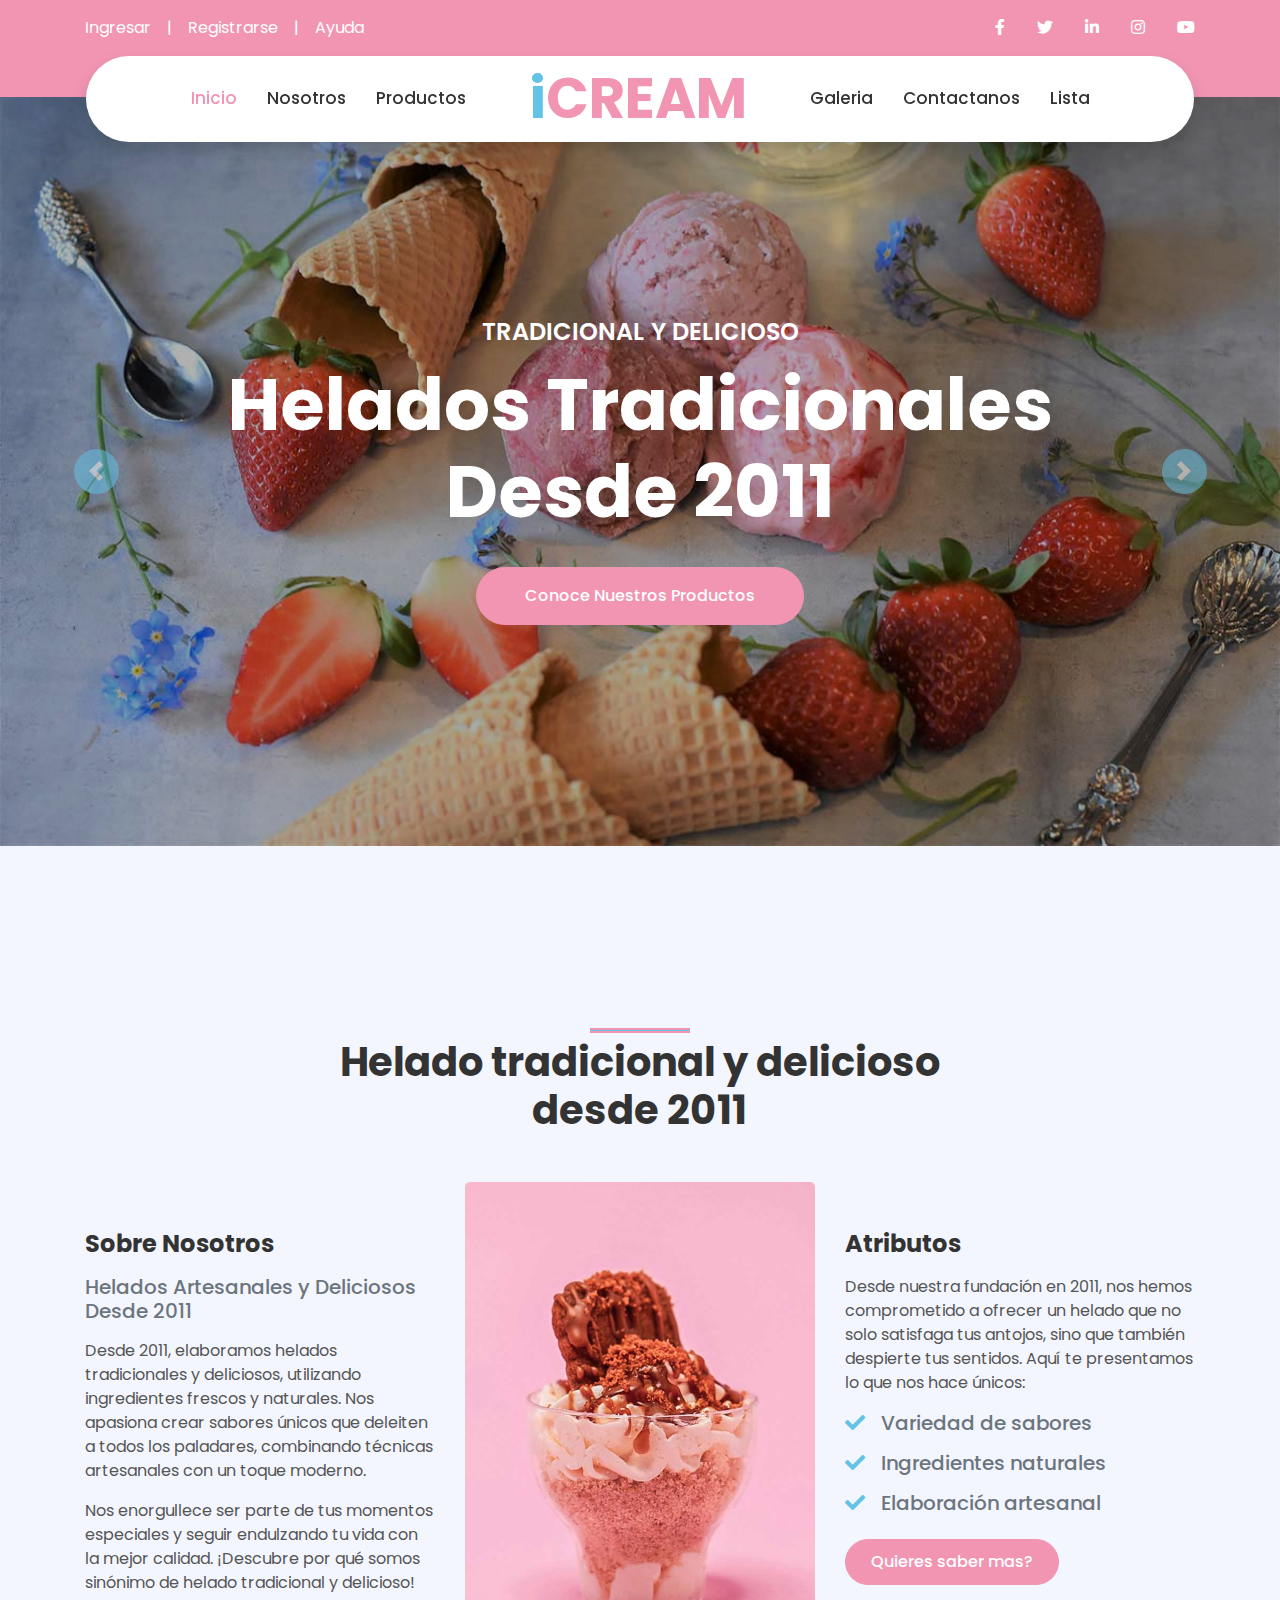
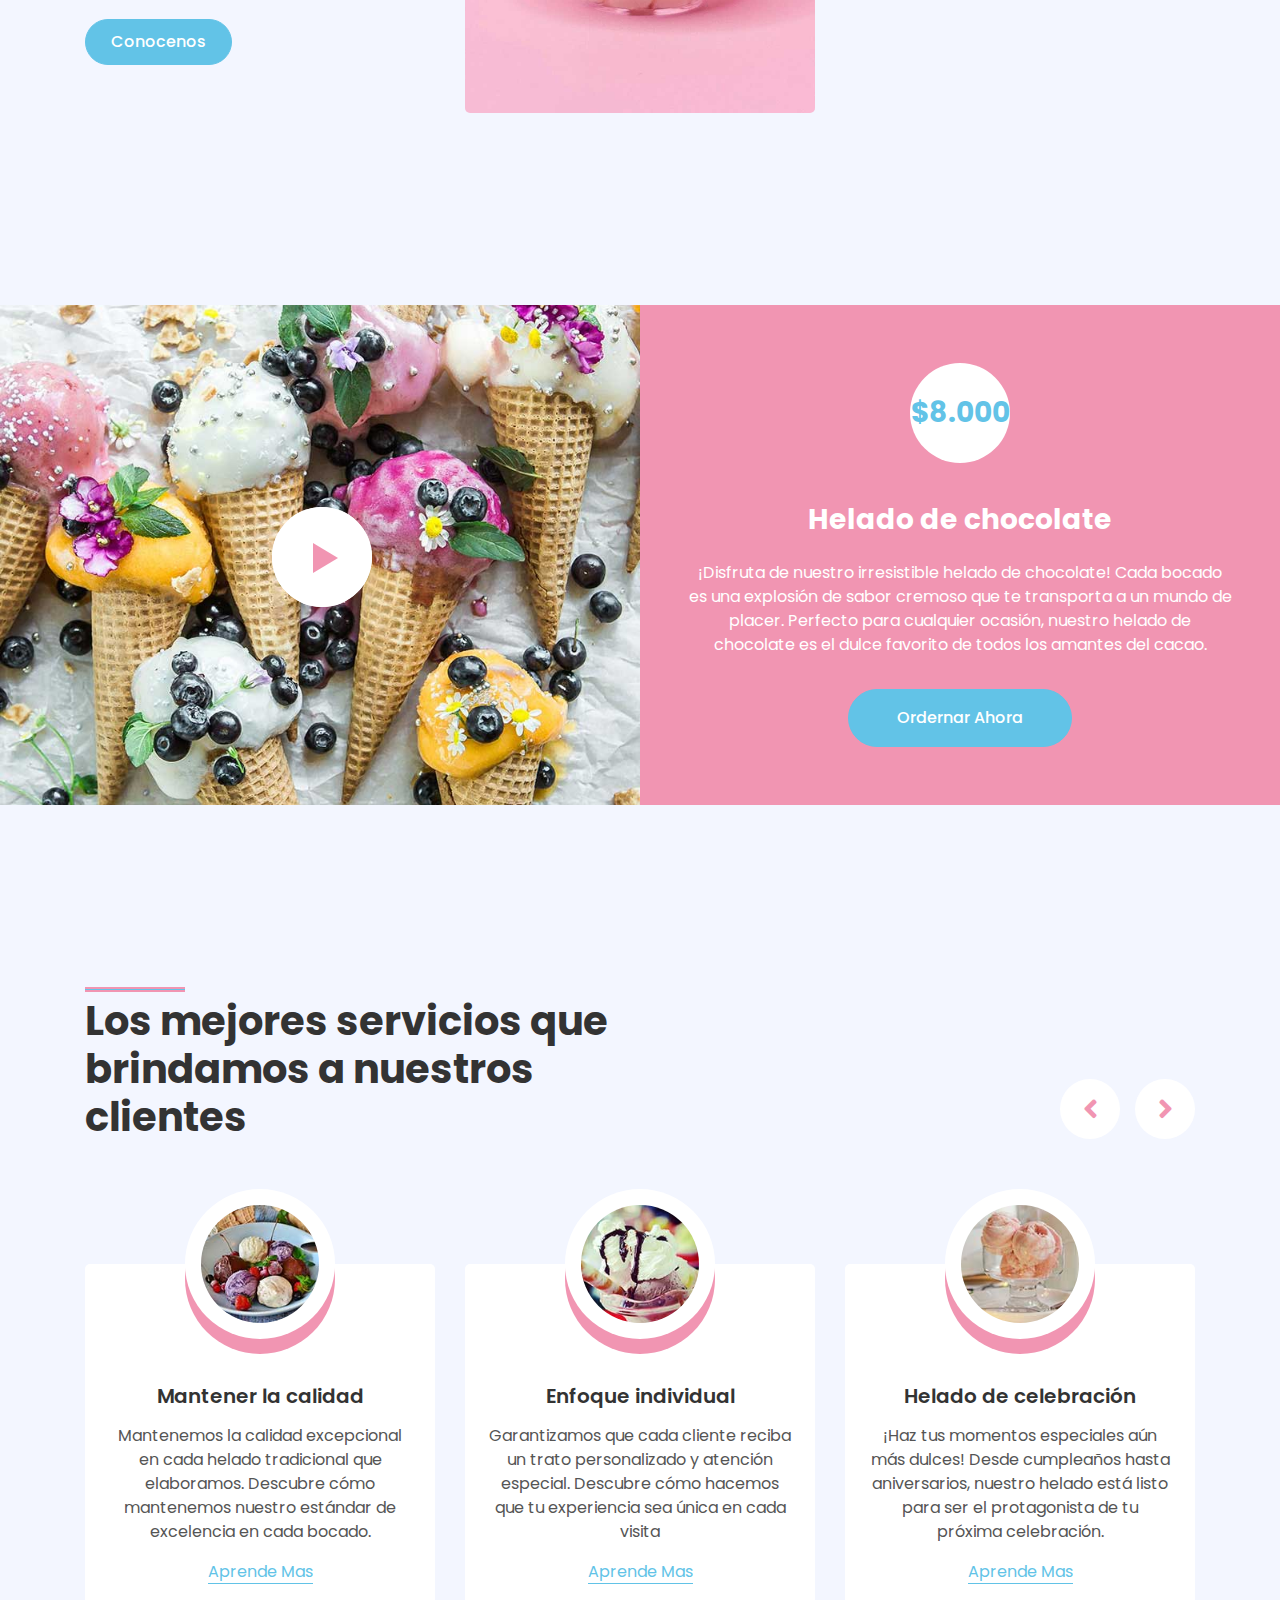
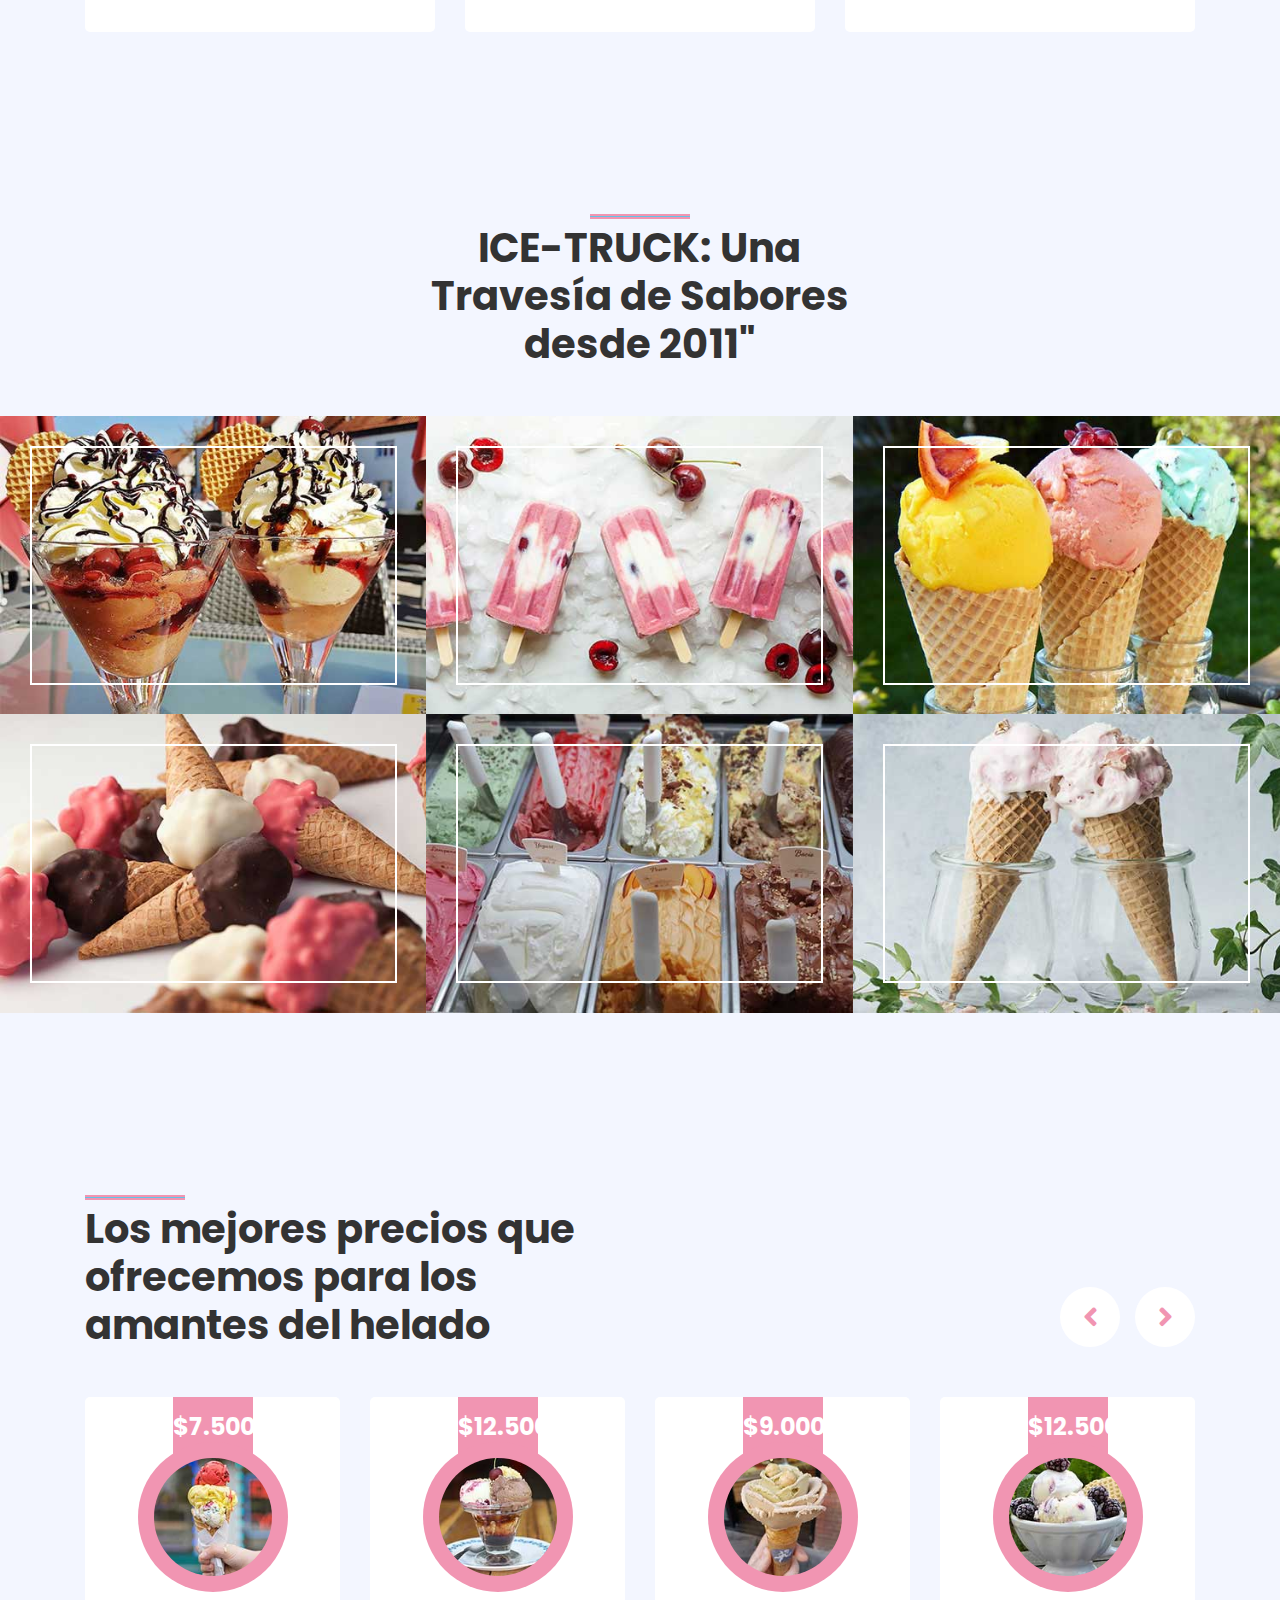
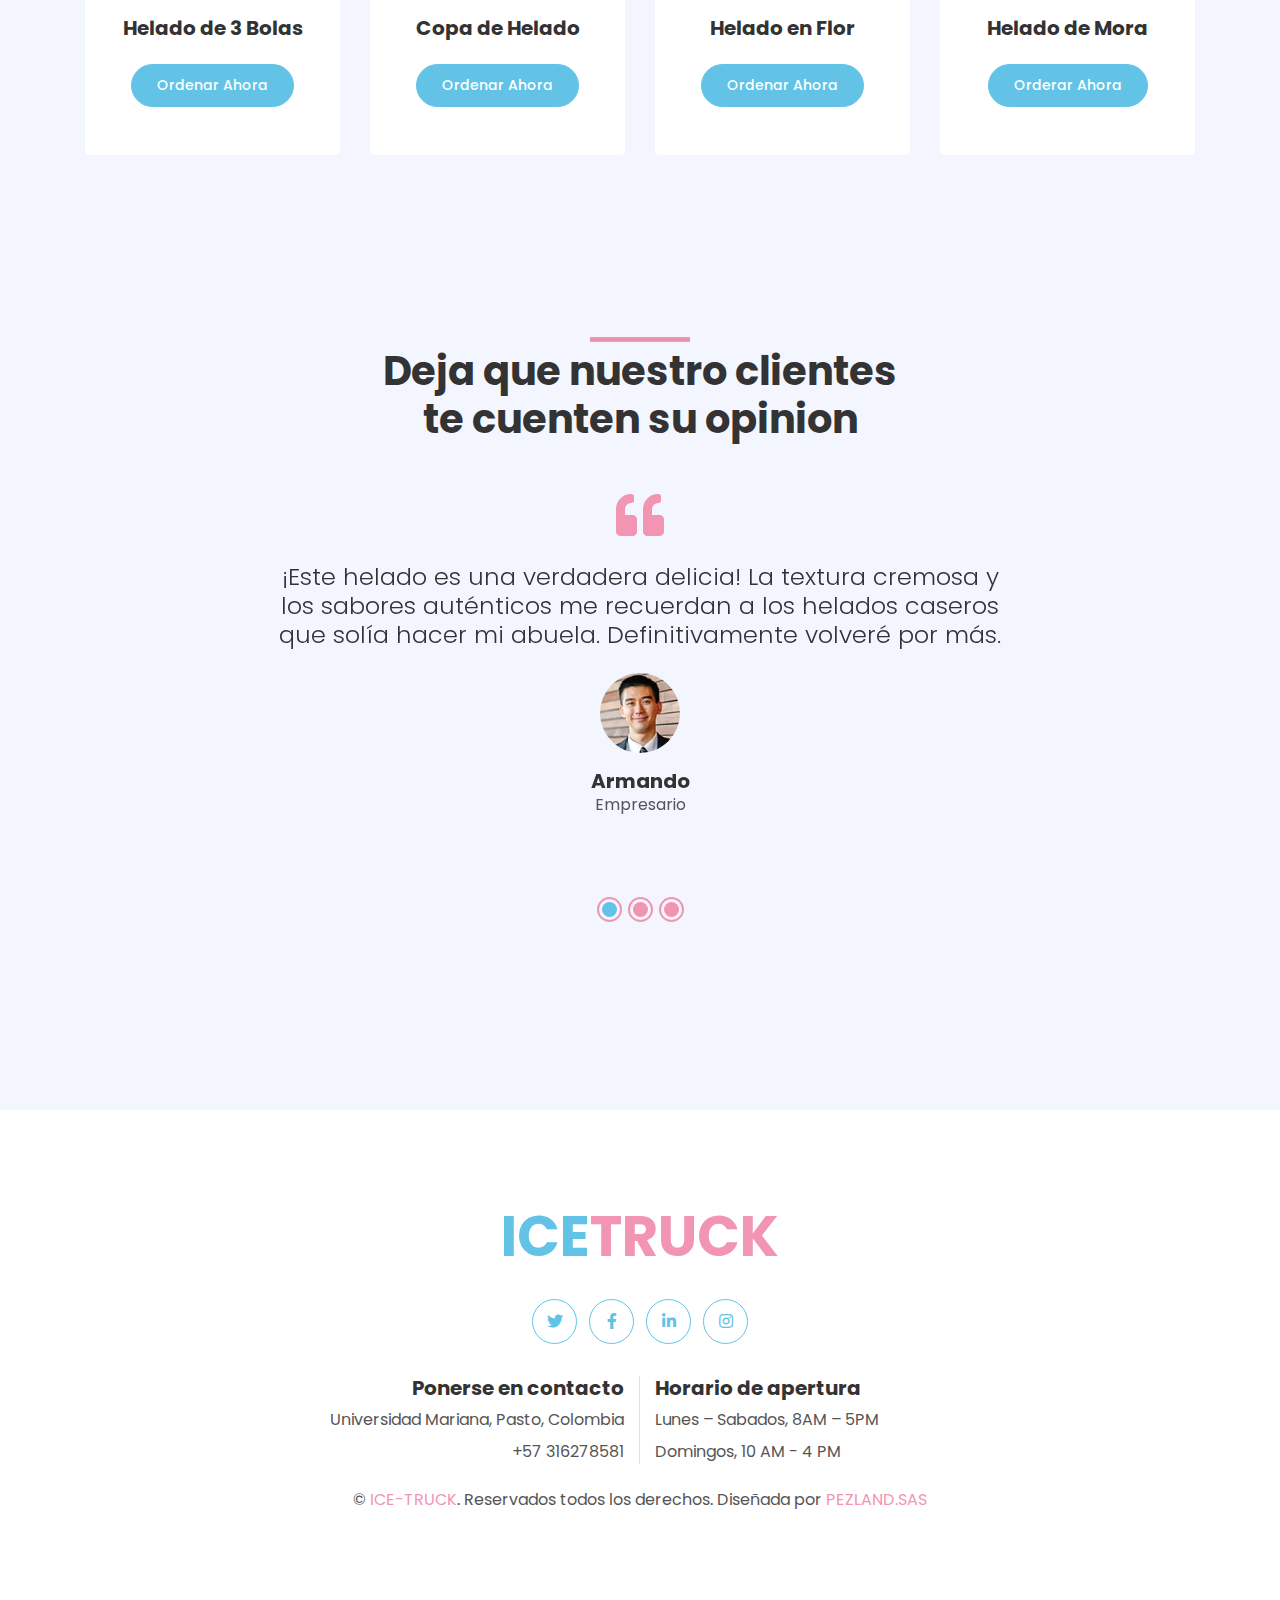
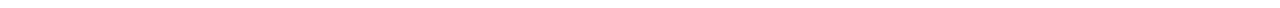
<file: index.html>
<!DOCTYPE html>
<html lang="en">

<head>
    <meta charset="utf-8">
    <title>ICE-TRUCK - Ice Cream Shop Website</title>
    <meta content="width=device-width, initial-scale=1.0" name="viewport">
    <meta content="Free HTML Templates" name="keywords">
    <meta content="Free HTML Templates" name="description">

    <!-- Favicon -->
    <link href="img/favicon.ico" rel="icon">

    <!-- Google Web Fonts -->
    <link rel="preconnect" href="https://fonts.gstatic.com">
    <link href="https://fonts.googleapis.com/css2?family=Poppins:wght@400;500;600;700&display=swap" rel="stylesheet">

    <!-- Font Awesome -->
    <link href="https://cdnjs.cloudflare.com/ajax/libs/font-awesome/5.10.0/css/all.min.css" rel="stylesheet">

    <!-- Libraries Stylesheet -->
    <link href="lib/owlcarousel/assets/owl.carousel.min.css" rel="stylesheet">
    <link href="lib/lightbox/css/lightbox.min.css" rel="stylesheet">

    <!-- Customized Bootstrap Stylesheet -->
    <link href="css/style.css" rel="stylesheet">
</head>

<body>
    <!-- Topbar Start -->
    <div class="container-fluid bg-primary py-3 d-none d-md-block">
        <div class="container">
            <div class="row">
                <div class="col-md-6 text-center text-lg-left mb-2 mb-lg-0">
                    <div class="d-inline-flex align-items-center">
                        <a class="text-white pr-3" href="">Ingresar</a>
                        <span class="text-white">|</span>
                        <a class="text-white px-3" href="">Registrarse</a>
                        <span class="text-white">|</span>
                        <a class="text-white pl-3" href="">Ayuda</a>
                    </div>
                </div>
                <div class="col-md-6 text-center text-lg-right">
                    <div class="d-inline-flex align-items-center">
                        <a class="text-white px-3" href="">
                            <i class="fab fa-facebook-f"></i>
                        </a>
                        <a class="text-white px-3" href="">
                            <i class="fab fa-twitter"></i>
                        </a>
                        <a class="text-white px-3" href="">
                            <i class="fab fa-linkedin-in"></i>
                        </a>
                        <a class="text-white px-3" href="">
                            <i class="fab fa-instagram"></i>
                        </a>
                        <a class="text-white pl-3" href="">
                            <i class="fab fa-youtube"></i>
                        </a>
                    </div>
                </div>
            </div>
        </div>
    </div>
    <!-- Topbar End -->


    <!-- Navbar Start -->
    <div class="container-fluid position-relative nav-bar p-0">
        <div class="container-lg position-relative p-0 px-lg-3" style="z-index: 9;">
            <nav class="navbar navbar-expand-lg bg-white navbar-light shadow p-lg-0">
                <a href="index.html" class="navbar-brand d-block d-lg-none">
                    <h1 class="m-0 display-4 text-primary"><span class="text-secondary">ICE</span>TRUCK</h1>
                </a>
                <button type="button" class="navbar-toggler" data-toggle="collapse" data-target="#navbarCollapse">
                    <span class="navbar-toggler-icon"></span>
                </button>
                <div class="collapse navbar-collapse justify-content-between" id="navbarCollapse">
                    <div class="navbar-nav ml-auto py-0">
                        <a href="index.html" class="nav-item nav-link active">Inicio</a>
                        <a href="about.html" class="nav-item nav-link">Nosotros</a>
                        <a href="product.html" class="nav-item nav-link">Productos</a>
                    </div>
                    <a href="index.html" class="navbar-brand mx-5 d-none d-lg-block">
                        <h1 class="m-0 display-4 text-primary"><span class="text-secondary">i</span>CREAM</h1>
                    </a>
                    <div class="navbar-nav mr-auto py-0">
                        <a href="gallery.html" class="nav-item nav-link">Galeria</a>
                        <a href="contact.html" class="nav-item nav-link">Contactanos</a>
                        <a href="Lista.html" class="nav-item nav-link">Lista</a>
                    </div>
                </div>
            </nav>
        </div>
    </div>
    <!-- Navbar End -->


    <!-- Carousel Start -->
    <div class="container-fluid p-0 mb-5 pb-5">
        <div id="header-carousel" class="carousel slide" data-ride="carousel">
            <div class="carousel-inner">
                <div class="carousel-item active">
                    <img class="w-100" src="img/carousel-1.jpg" alt="Image">
                    <div class="carousel-caption d-flex flex-column align-items-center justify-content-center">
                        <div class="p-3" style="max-width: 900px;">
                            <h4 class="text-white text-uppercase mb-md-3">Tradicional y delicioso</h4>
                            <h1 class="display-3 text-white mb-md-4">Helados Tradicionales Desde 2011</h1>
                            <a href="product.html" class="btn btn-primary py-md-3 px-md-5 mt-2">Conoce Nuestros Productos</a>
                        </div>
                    </div>
                </div>
                <div class="carousel-item">
                    <img class="w-100" src="img/carousel-2.jpg" alt="Image">
                    <div class="carousel-caption d-flex flex-column align-items-center justify-content-center">
                        <div class="p-3" style="max-width: 900px;">
                            <h4 class="text-white text-uppercase mb-md-3">Tradicional y delicioso</h4>
                            <h1 class="display-3 text-white mb-md-4">Elaborado con ingredientes orgánicos</h1>
                            <a href="about.html" class="btn btn-primary py-md-3 px-md-5 mt-2">Conoce Sobre Nosotros</a>
                        </div>
                    </div>
                </div>
            </div>
            <a class="carousel-control-prev" href="#header-carousel" data-slide="prev">
                <div class="btn btn-secondary px-0" style="width: 45px; height: 45px;">
                    <span class="carousel-control-prev-icon mb-n1"></span>
                </div>
            </a>
            <a class="carousel-control-next" href="#header-carousel" data-slide="next">
                <div class="btn btn-secondary px-0" style="width: 45px; height: 45px;">
                    <span class="carousel-control-next-icon mb-n1"></span>
                </div>
            </a>
        </div>
    </div>
    <!-- Carousel End -->


    <!-- About Start -->
    <div class="container-fluid py-5">
        <div class="container py-5">
            <div class="row justify-content-center">
                <div class="col-lg-7">
                    <h1 class="section-title position-relative text-center mb-5">Helado tradicional y delicioso desde 2011</h1>
                </div>
            </div>
            <div class="row">
                <div class="col-lg-4 py-5">
                    <h4 class="font-weight-bold mb-3">Sobre Nosotros</h4>
                    <h5 class="text-muted mb-3">Helados Artesanales y Deliciosos Desde 2011</h5>
                    <p>Desde 2011, elaboramos helados tradicionales y deliciosos, utilizando ingredientes frescos y naturales. Nos apasiona crear sabores únicos que deleiten a todos los paladares, combinando técnicas artesanales con un toque moderno.</p>
                    <p>Nos enorgullece ser parte de tus momentos especiales y seguir endulzando tu vida con la mejor calidad. ¡Descubre por qué somos sinónimo de helado tradicional y delicioso!</p>
                    <a href="about.html" class="btn btn-secondary mt-2">Conocenos</a>
                </div>
                <div class="col-lg-4" style="min-height: 400px;">
                    <div class="position-relative h-100 rounded overflow-hidden">
                        <img class="position-absolute w-100 h-100" src="img/about.jpg" style="object-fit: cover;">
                    </div>
                </div>
                <div class="col-lg-4 py-5">
                    <h4 class="font-weight-bold mb-3">Atributos</h4>
                    <p>Desde nuestra fundación en 2011, nos hemos comprometido a ofrecer un helado que no solo satisfaga tus antojos, sino que también despierte tus sentidos. Aquí te presentamos lo que nos hace únicos:</p>
                    <h5 class="text-muted mb-3"><i class="fa fa-check text-secondary mr-3"></i>Variedad de sabores</h5>
                    <h5 class="text-muted mb-3"><i class="fa fa-check text-secondary mr-3"></i>Ingredientes naturales</h5>
                    <h5 class="text-muted mb-3"><i class="fa fa-check text-secondary mr-3"></i>Elaboración artesanal </h5>
                    <a href="product.html" class="btn btn-primary mt-2">Quieres saber mas?</a>
                </div>
            </div>
        </div>
    </div>
    <!-- About End -->


    <!-- Promotion Start -->
    <div class="container-fluid my-5 py-5 px-0">
        <div class="row bg-primary m-0">
            <div class="col-md-6 px-0" style="min-height: 500px;">
                <div class="position-relative h-100">
                    <img class="position-absolute w-100 h-100" src="img/promotion.jpg" style="object-fit: cover;">
                    <button type="button" class="btn-play" data-toggle="modal"
                        data-src="https://www.youtube.com/embed/DWRcNpR6Kdc" data-target="#videoModal">
                        <span></span>
                    </button>
                </div>
            </div>
            <div class="col-md-6 py-5 py-md-0 px-0">
                <div class="h-100 d-flex flex-column align-items-center justify-content-center text-center p-5">
                    <div class="d-flex align-items-center justify-content-center bg-white rounded-circle mb-4"
                        style="width: 100px; height: 100px;">
                        <h3 class="font-weight-bold text-secondary mb-0">$8.000</h3>
                    </div>
                    <h3 class="font-weight-bold text-white mt-3 mb-4">Helado de chocolate</h3>
                    <p class="text-white mb-4">¡Disfruta de nuestro irresistible helado de chocolate! Cada bocado es una explosión de sabor cremoso que te transporta a un mundo de placer. Perfecto para cualquier ocasión, nuestro helado de chocolate es el dulce favorito de todos los amantes del cacao.</p>
                    <a href="" class="btn btn-secondary py-3 px-5 mt-2">Ordernar Ahora</a>
                </div>
            </div>
        </div>
    </div>
    <!-- Promotion End -->


    <!-- Video Modal Start -->
    <div class="modal fade" id="videoModal" tabindex="-1" role="dialog" aria-labelledby="exampleModalLabel" aria-hidden="true">
        <div class="modal-dialog" role="document">
            <div class="modal-content">
                <div class="modal-body">
                    <button type="button" class="close" data-dismiss="modal" aria-label="Close">
                        <span aria-hidden="true">&times;</span>
                    </button>        
                    <!-- 16:9 aspect ratio -->
                    <div class="embed-responsive embed-responsive-16by9">
                        <iframe class="embed-responsive-item" src="" id="video"  allowscriptaccess="always" allow="autoplay"></iframe>
                    </div>
                </div>
            </div>
        </div>
    </div>
    <!-- Video Modal End -->


    <!-- Services Start -->
    <div class="container-fluid py-5">
        <div class="container py-5">
            <div class="row">
                <div class="col-lg-6">
                    <h1 class="section-title position-relative mb-5">Los mejores servicios que brindamos a nuestros clientes</h1>
                </div>
                <div class="col-lg-6 mb-5 mb-lg-0 pb-5 pb-lg-0"></div>
            </div>
            <div class="row">
                <div class="col-12">
                    <div class="owl-carousel service-carousel">
                        <div class="service-item">
                            <div class="service-img mx-auto">
                                <img class="rounded-circle w-100 h-100 bg-light p-3" src="img/service-1.jpg" style="object-fit: cover;">
                            </div>
                            <div class="position-relative text-center bg-light rounded p-4 pb-5" style="margin-top: -75px;">
                                <h5 class="font-weight-semi-bold mt-5 mb-3 pt-5">Mantener la calidad</h5>
                                <p>Mantenemos la calidad excepcional en cada helado tradicional que elaboramos. Descubre cómo mantenemos nuestro estándar de excelencia en cada bocado.</p>
                                <a href="" class="border-bottom border-secondary text-decoration-none text-secondary">Aprende Mas</a>
                            </div>
                        </div>
                        <div class="service-item">
                            <div class="service-img mx-auto">
                                <img class="rounded-circle w-100 h-100 bg-light p-3" src="img/service-2.jpg" style="object-fit: cover;">
                            </div>
                            <div class="position-relative text-center bg-light rounded p-4 pb-5" style="margin-top: -75px;">
                                <h5 class="font-weight-semi-bold mt-5 mb-3 pt-5">Enfoque individual</h5>
                                <p>Garantizamos que cada cliente reciba un trato personalizado y atención especial. Descubre cómo hacemos que tu experiencia sea única en cada visita</p>
                                <a href="" class="border-bottom border-secondary text-decoration-none text-secondary">Aprende Mas</a>
                            </div>
                        </div>
                        <div class="service-item">
                            <div class="service-img mx-auto">
                                <img class="rounded-circle w-100 h-100 bg-light p-3" src="img/service-3.jpg" style="object-fit: cover;">
                            </div>
                            <div class="position-relative text-center bg-light rounded p-4 pb-5" style="margin-top: -75px;">
                                <h5 class="font-weight-semi-bold mt-5 mb-3 pt-5">Helado de celebración</h5>
                                <p> ¡Haz tus momentos especiales aún más dulces! Desde cumpleaños hasta aniversarios, nuestro helado está listo para ser el protagonista de tu próxima celebración. </p>
                                <a href="" class="border-bottom border-secondary text-decoration-none text-secondary">Aprende Mas</a>
                            </div>
                        </div>
                        <div class="service-item">
                            <div class="service-img mx-auto">
                                <img class="rounded-circle w-100 h-100 bg-light p-3" src="img/service-4.jpg" style="object-fit: cover;">
                            </div>
                            <div class="position-relative text-center bg-light rounded p-4 pb-5" style="margin-top: -75px;">
                                <h5 class="font-weight-semi-bold mt-5 mb-3 pt-5">Entrega a cualquier punto</h5>
                                <p>Haz tus antojos realidad con nuestro servicio de entrega rápido y confiable. Desde la comodidad de tu hogar hasta donde te encuentres. Pide cuando y donde quieras.</p>
                                <a href="" class="border-bottom border-secondary text-decoration-none text-secondary">Aprede Mas</a>
                            </div>
                        </div>
                    </div>
                </div>
            </div>
        </div>
    </div>
    <!-- Services End -->


    <!-- Portfolio Start -->
    <div class="container-fluid my-5 py-5 px-0">
        <div class="row justify-content-center m-0">
            <div class="col-lg-5">
                <h1 class="section-title position-relative text-center mb-5">ICE-TRUCK: Una Travesía de Sabores desde 2011"</h1>
            </div>
        </div>
        <div class="row m-0 portfolio-container">
            <div class="col-lg-4 col-md-6 p-0 portfolio-item">
                <div class="position-relative overflow-hidden">
                    <img class="img-fluid w-100" src="img/portfolio-1.jpg" alt="">
                    <a class="portfolio-btn" href="img/portfolio-1.jpg" data-lightbox="portfolio">
                        <i class="fa fa-plus text-primary" style="font-size: 60px;"></i>
                    </a>
                </div>
            </div>
            <div class="col-lg-4 col-md-6 p-0 portfolio-item">
                <div class="position-relative overflow-hidden">
                    <img class="img-fluid w-100" src="img/portfolio-2.jpg" alt="">
                    <a class="portfolio-btn" href="img/portfolio-2.jpg" data-lightbox="portfolio">
                        <i class="fa fa-plus text-primary" style="font-size: 60px;"></i>
                    </a>
                </div>
            </div>
            <div class="col-lg-4 col-md-6 p-0 portfolio-item">
                <div class="position-relative overflow-hidden">
                    <img class="img-fluid w-100" src="img/portfolio-3.jpg" alt="">
                    <a class="portfolio-btn" href="img/portfolio-3.jpg" data-lightbox="portfolio">
                        <i class="fa fa-plus text-primary" style="font-size: 60px;"></i>
                    </a>
                </div>
            </div>
            <div class="col-lg-4 col-md-6 p-0 portfolio-item">
                <div class="position-relative overflow-hidden">
                    <img class="img-fluid w-100" src="img/portfolio-4.jpg" alt="">
                    <a class="portfolio-btn" href="img/portfolio-4.jpg" data-lightbox="portfolio">
                        <i class="fa fa-plus text-primary" style="font-size: 60px;"></i>
                    </a>
                </div>
            </div>
            <div class="col-lg-4 col-md-6 p-0 portfolio-item">
                <div class="position-relative overflow-hidden">
                    <img class="img-fluid w-100" src="img/portfolio-5.jpg" alt="">
                    <a class="portfolio-btn" href="img/portfolio-5.jpg" data-lightbox="portfolio">
                        <i class="fa fa-plus text-primary" style="font-size: 60px;"></i>
                    </a>
                </div>
            </div>
            <div class="col-lg-4 col-md-6 p-0 portfolio-item">
                <div class="position-relative overflow-hidden">
                    <img class="img-fluid w-100" src="img/portfolio-6.jpg" alt="">
                    <a class="portfolio-btn" href="img/portfolio-6.jpg" data-lightbox="portfolio">
                        <i class="fa fa-plus text-primary" style="font-size: 60px;"></i>
                    </a>
                </div>
            </div>
        </div>
    </div>
    <!-- Portfolio End -->


    <!-- Products Start -->
    <div class="container-fluid py-5">
        <div class="container py-5">
            <div class="row">
                <div class="col-lg-6">
                    <h1 class="section-title position-relative mb-5">Los mejores precios que ofrecemos para los amantes del helado</h1>
                </div>
                <div class="col-lg-6 mb-5 mb-lg-0 pb-5 pb-lg-0"></div>
            </div>
            <div class="row">
                <div class="col-12">
                    <div class="owl-carousel product-carousel">
                        <div class="product-item d-flex flex-column align-items-center text-center bg-light rounded py-5 px-3">
                            <div class="bg-primary mt-n5 py-3" style="width: 80px;">
                                <h4 class="font-weight-bold text-white mb-0">$7.500</h4>
                            </div>
                            <div class="position-relative bg-primary rounded-circle mt-n3 mb-4 p-3" style="width: 150px; height: 150px;">
                                <img class="rounded-circle w-100 h-100" src="img/product-1.jpg" style="object-fit: cover;">
                            </div>
                            <h5 class="font-weight-bold mb-4">Helado de 3 Bolas</h5>
                            <a href="" class="btn btn-sm btn-secondary">Ordenar Ahora</a>
                        </div>
                        <div class="product-item d-flex flex-column align-items-center text-center bg-light rounded py-5 px-3">
                            <div class="bg-primary mt-n5 py-3" style="width: 80px;">
                                <h4 class="font-weight-bold text-white mb-0">$12.500</h4>
                            </div>
                            <div class="position-relative bg-primary rounded-circle mt-n3 mb-4 p-3" style="width: 150px; height: 150px;">
                                <img class="rounded-circle w-100 h-100" src="img/product-2.jpg" style="object-fit: cover;">
                            </div>
                            <h5 class="font-weight-bold mb-4">Copa de Helado</h5>
                            <a href="" class="btn btn-sm btn-secondary">Ordenar Ahora</a>
                        </div>
                        <div class="product-item d-flex flex-column align-items-center text-center bg-light rounded py-5 px-3">
                            <div class="bg-primary mt-n5 py-3" style="width: 80px;">
                                <h4 class="font-weight-bold text-white mb-0">$9.000</h4>
                            </div>
                            <div class="position-relative bg-primary rounded-circle mt-n3 mb-4 p-3" style="width: 150px; height: 150px;">
                                <img class="rounded-circle w-100 h-100" src="img/product-3.jpg" style="object-fit: cover;">
                            </div>
                            <h5 class="font-weight-bold mb-4">Helado en Flor</h5>
                            <a href="" class="btn btn-sm btn-secondary">Ordenar Ahora</a>
                        </div>
                        <div class="product-item d-flex flex-column align-items-center text-center bg-light rounded py-5 px-3">
                            <div class="bg-primary mt-n5 py-3" style="width: 80px;">
                                <h4 class="font-weight-bold text-white mb-0">$12.500</h4>
                            </div>
                            <div class="position-relative bg-primary rounded-circle mt-n3 mb-4 p-3" style="width: 150px; height: 150px;">
                                <img class="rounded-circle w-100 h-100" src="img/product-4.jpg" style="object-fit: cover;">
                            </div>
                            <h5 class="font-weight-bold mb-4">Helado de Mora</h5>
                            <a href="" class="btn btn-sm btn-secondary">Orderar Ahora</a>
                        </div>
                        <div class="product-item d-flex flex-column align-items-center text-center bg-light rounded py-5 px-3">
                            <div class="bg-primary mt-n5 py-3" style="width: 80px;">
                                <h4 class="font-weight-bold text-white mb-0">$13.000</h4>
                            </div>
                            <div class="position-relative bg-primary rounded-circle mt-n3 mb-4 p-3" style="width: 150px; height: 150px;">
                                <img class="rounded-circle w-100 h-100" src="img/product-5.jpg" style="object-fit: cover;">
                            </div>
                            <h5 class="font-weight-bold mb-4">Coctel de Helado</h5>
                            <a href="" class="btn btn-sm btn-secondary">Order Now</a>
                        </div>
                    </div>
                </div>
            </div>
        </div>
    </div>
    <!-- Products End -->



    <!-- Testimonial Start -->
    <div class="container-fluid py-5">
        <div class="container py-5">
            <div class="row justify-content-center">
                <div class="col-lg-6">
                    <h1 class="section-title position-relative text-center mb-5">Deja que nuestro clientes te cuenten su opinion </h1>
                </div>
            </div>
            <div class="row justify-content-center">
                <div class="col-lg-8">
                    <div class="owl-carousel testimonial-carousel">
                        <div class="text-center">
                            <i class="fa fa-3x fa-quote-left text-primary mb-4"></i>
                            <h4 class="font-weight-light mb-4">¡Este helado es una verdadera delicia! La textura cremosa y los sabores auténticos me recuerdan a los helados caseros que solía hacer mi abuela. Definitivamente volveré por más.</h4>
                            <img class="img-fluid mx-auto mb-3" src="img/testimonial-1.jpg" alt="">
                            <h5 class="font-weight-bold m-0">Armando</h5>
                            <span>Empresario</span>
                        </div>
                        <div class="text-center">
                            <i class="fa fa-3x fa-quote-left text-primary mb-4"></i>
                            <h4 class="font-weight-light mb-4">¡Increíble! Nunca antes había probado un helado tan delicioso y auténtico. Cada cucharada es una explosión de sabor que me transporta directamente a mi infancia. ¡Gracias por mantener viva la tradición heladera</h4>
                            <img class="img-fluid mx-auto mb-3" src="img/testimonial-2.jpg" alt="">
                            <h5 class="font-weight-bold m-0">Luisa Fernanda</h5>
                            <span>Fisica</span>
                        </div>
                        <div class="text-center">
                            <i class="fa fa-3x fa-quote-left text-primary mb-4"></i>
                            <h4 class="font-weight-light mb-4">¡Qué descubrimiento! Este helado tradicional es simplemente sublime. La combinación de ingredientes naturales y la elaboración artesanal se nota en cada bocado. Sin duda, mi nuevo lugar favorito para satisfacer mis antojos de helado.</h4>
                            <img class="img-fluid mx-auto mb-3" src="img/testimonial-3.jpg" alt="">
                            <h5 class="font-weight-bold m-0">Felipe</h5>
                            <span>Maestro</span>
                        </div>
                    </div>
                </div>
            </div>
        </div>
    </div>
    <!-- Testimonial End -->


    <!-- Footer Start -->
    <div class="container-fluid footer bg-light py-5" style="margin-top: 90px;">
        <div class="container text-center py-5">
            <div class="row">
                <div class="col-12 mb-4">
                    <a href="index.html" class="navbar-brand m-0">
                        <h1 class="m-0 mt-n2 display-4 text-primary"><span class="text-secondary">ICE</span>TRUCK</h1>
                    </a>
                </div>
                <div class="col-12 mb-4">
                    <a class="btn btn-outline-secondary btn-social mr-2" href="#"><i class="fab fa-twitter"></i></a>
                    <a class="btn btn-outline-secondary btn-social mr-2" href="#"><i class="fab fa-facebook-f"></i></a>
                    <a class="btn btn-outline-secondary btn-social mr-2" href="#"><i class="fab fa-linkedin-in"></i></a>
                    <a class="btn btn-outline-secondary btn-social" href="#"><i class="fab fa-instagram"></i></a>
                </div>
                <div class="col-12 mt-2 mb-4">
                    <div class="row">
                        <div class="col-sm-6 text-center text-sm-right border-right mb-3 mb-sm-0">
                            <h5 class="font-weight-bold mb-2">Ponerse en contacto</h5>
                            <p class="mb-2">Universidad Mariana, Pasto, Colombia</p>
                            <p class="mb-0">+57 316278581</p>
                        </div>
                        <div class="col-sm-6 text-center text-sm-left">
                            <h5 class="font-weight-bold mb-2">Horario de apertura</h5>
                            <p class="mb-2">Lunes – Sabados, 8AM – 5PM</p>
                            <p class="mb-0">Domingos, 10 AM - 4 PM</p>
                        </div>
                    </div>
                </div>
                <div class="col-12">
                    <p class="m-0">&copy; <a href="#">ICE-TRUCK</a>. Reservados todos los derechos. Diseñada por <a href="https://github.com/PezLandWheel">PEZLAND.SAS</a>
                    </p>
                </div>
            </div>
        </div>
    </div>
    <!-- Footer End -->


    <!-- Back to Top -->
    <a href="#" class="btn btn-secondary px-2 back-to-top"><i class="fa fa-angle-double-up"></i></a>


    <!-- JavaScript Libraries -->
    <script src="https://code.jquery.com/jquery-3.4.1.min.js"></script>
    <script src="https://stackpath.bootstrapcdn.com/bootstrap/4.4.1/js/bootstrap.bundle.min.js"></script>
    <script src="lib/easing/easing.min.js"></script>
    <script src="lib/waypoints/waypoints.min.js"></script>
    <script src="lib/owlcarousel/owl.carousel.min.js"></script>
    <script src="lib/isotope/isotope.pkgd.min.js"></script>
    <script src="lib/lightbox/js/lightbox.min.js"></script>

    <!-- Contact Javascript File -->
    <script src="mail/jqBootstrapValidation.min.js"></script>
    <script src="mail/contact.js"></script>

    <!-- Template Javascript -->
    <script src="js/main.js"></script>
</body>

</html>
</file>
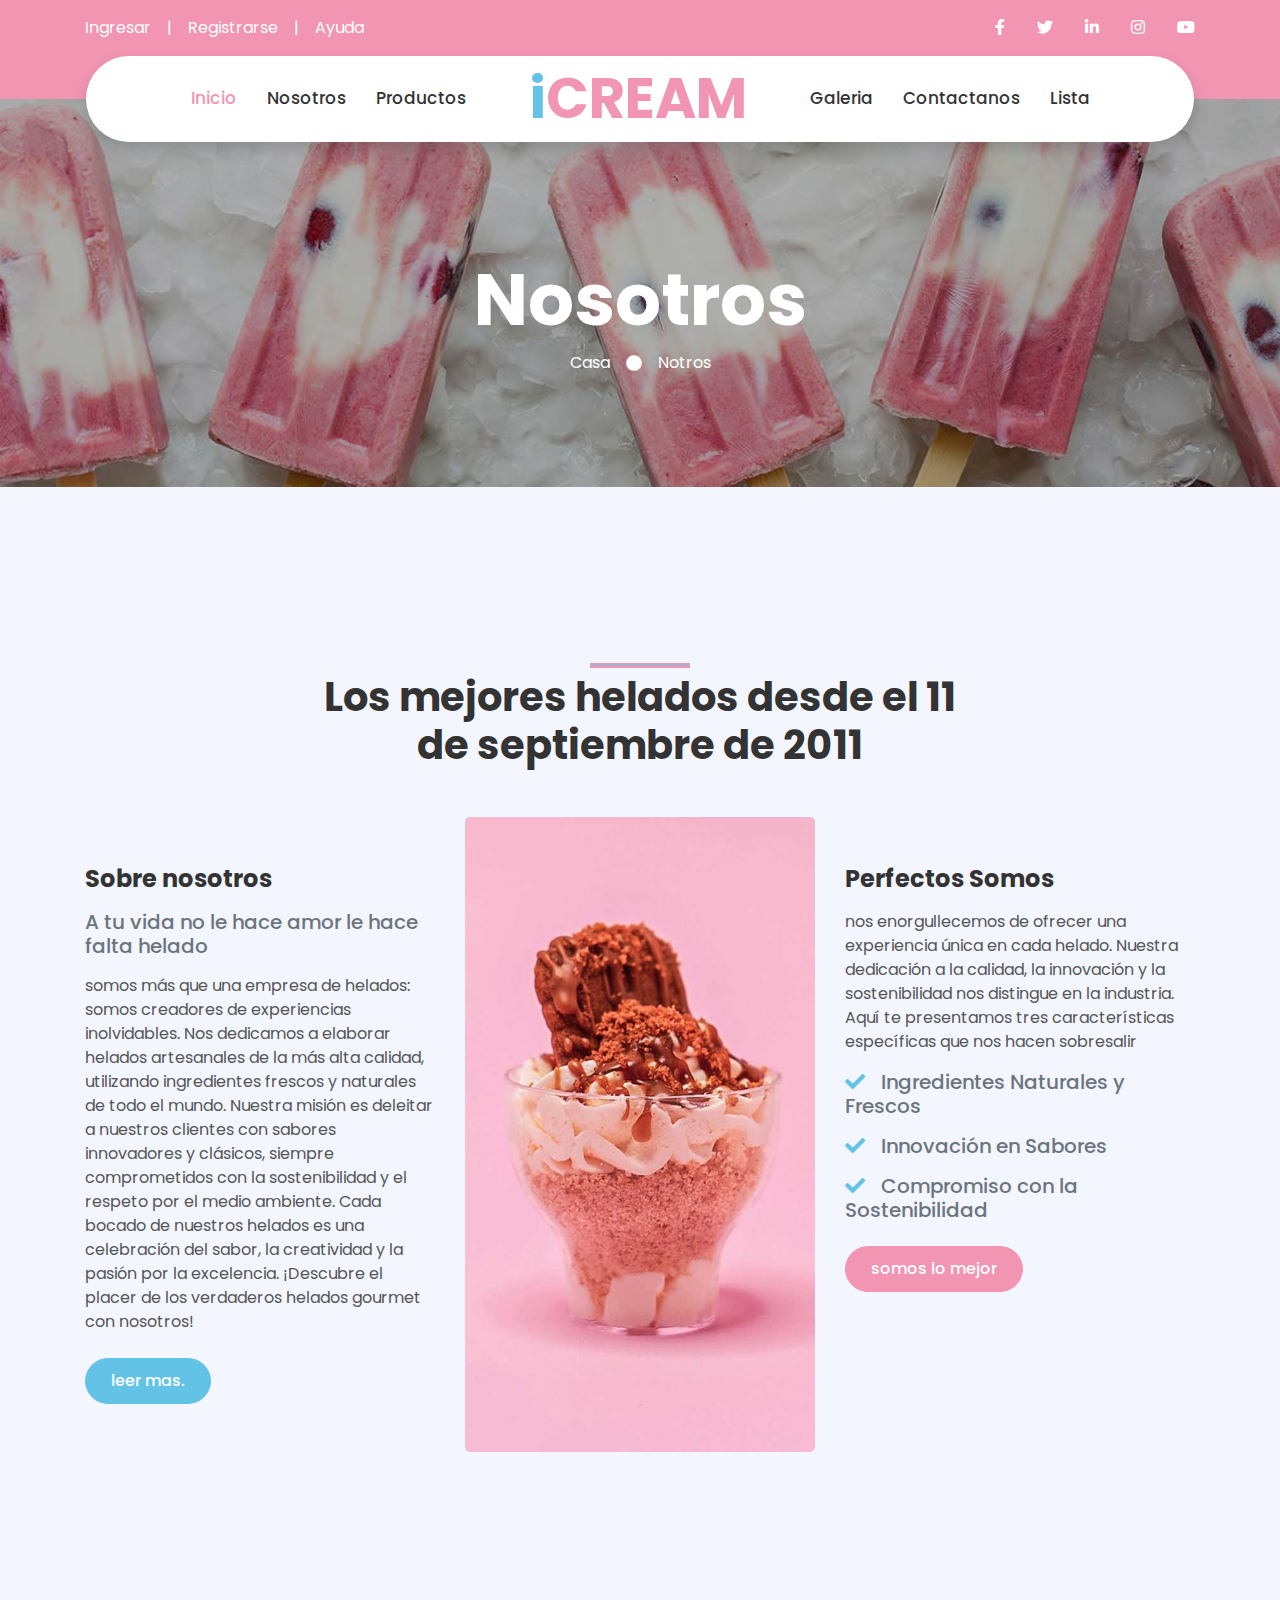
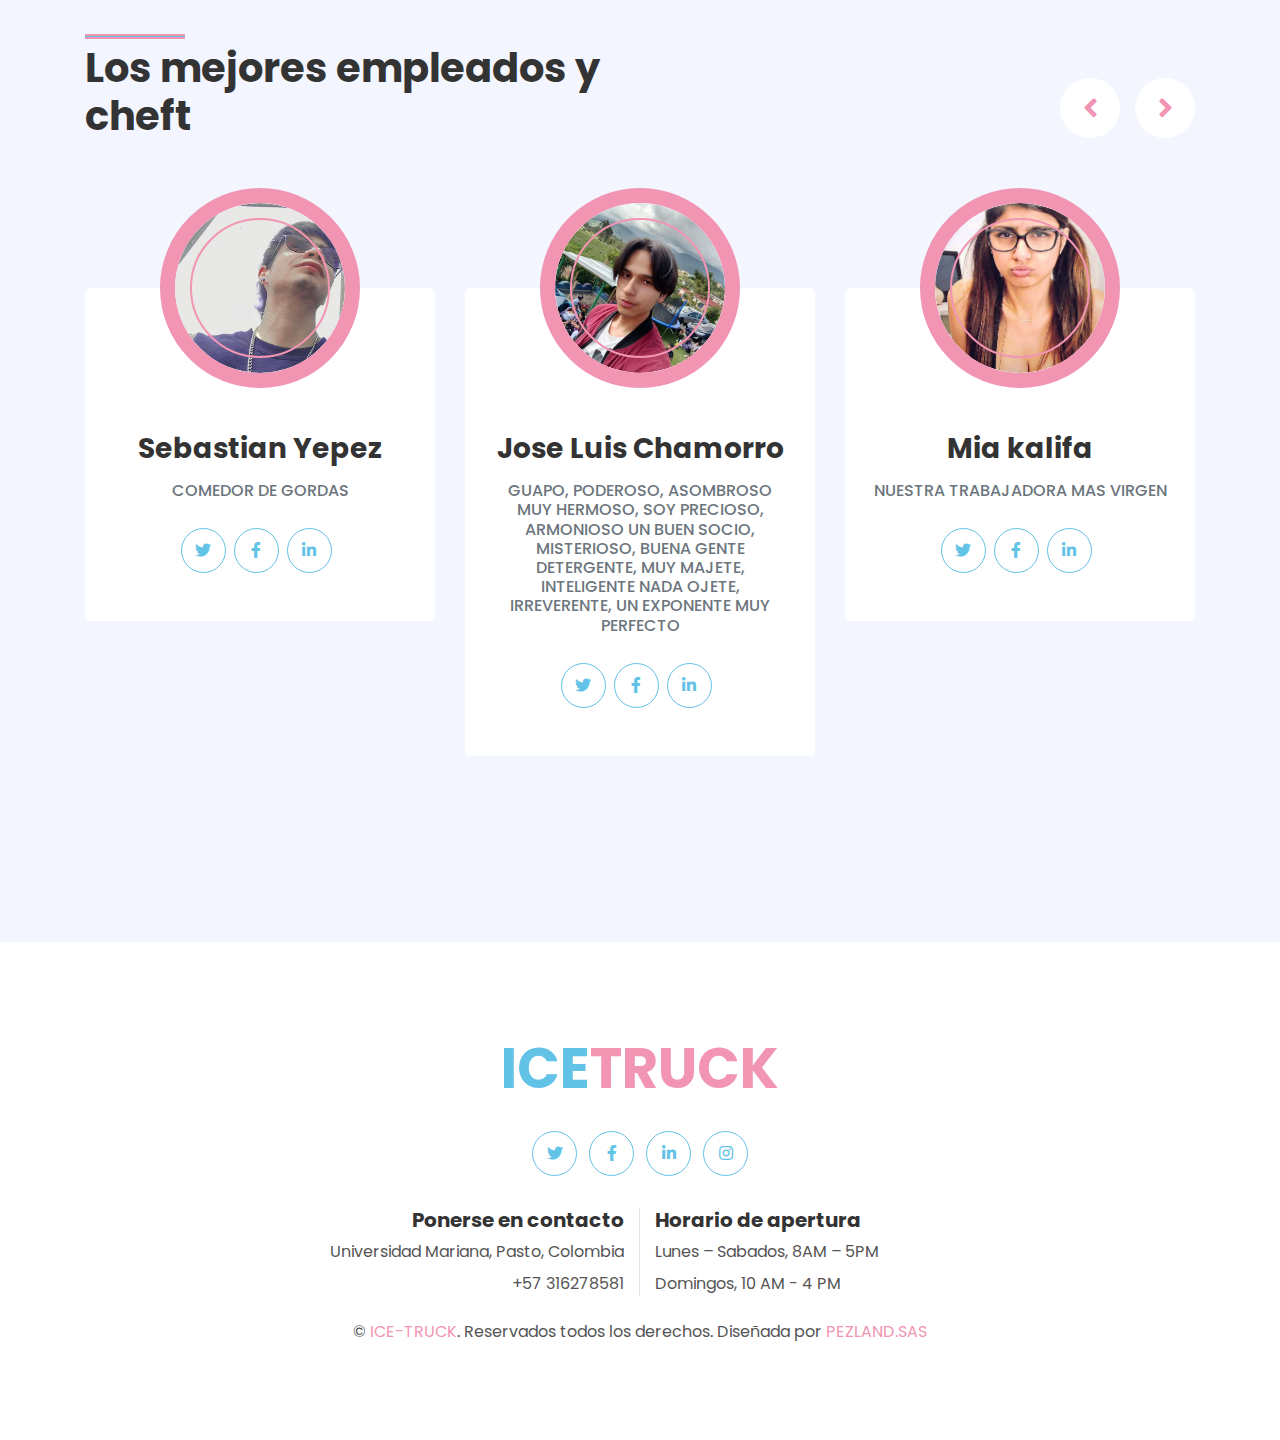
<file: about.html>
<!DOCTYPE html>
<html lang="en">

<head>
    <meta charset="utf-8">
    <title>ICE-TRUCK - Ice Cream Shop Website</title>
    <meta content="width=device-width, initial-scale=1.0" name="viewport">
    <meta content="Free HTML Templates" name="keywords">
    <meta content="Free HTML Templates" name="description">

    <!-- Favicon -->
    <link href="img/favicon.ico" rel="icon">

    <!-- Google Web Fonts -->
    <link rel="preconnect" href="https://fonts.gstatic.com">
    <link href="https://fonts.googleapis.com/css2?family=Poppins:wght@400;500;600;700&display=swap" rel="stylesheet">

    <!-- Font Awesome -->
    <link href="https://cdnjs.cloudflare.com/ajax/libs/font-awesome/5.10.0/css/all.min.css" rel="stylesheet">

    <!-- Libraries Stylesheet -->
    <link href="lib/owlcarousel/assets/owl.carousel.min.css" rel="stylesheet">
    <link href="lib/lightbox/css/lightbox.min.css" rel="stylesheet">

    <!-- Customized Bootstrap Stylesheet -->
    <link href="css/style.css" rel="stylesheet">
</head>

<body>
    <!-- Topbar Start -->
    <div class="container-fluid bg-primary py-3 d-none d-md-block">
        <div class="container">
            <div class="row">
                <div class="col-md-6 text-center text-lg-left mb-2 mb-lg-0">
                    <div class="d-inline-flex align-items-center">
                        <a class="text-white pr-3" href="">Ingresar</a>
                        <span class="text-white">|</span>
                        <a class="text-white px-3" href="">Registrarse</a>
                        <span class="text-white">|</span>
                        <a class="text-white pl-3" href="">Ayuda</a>
                    </div>
                </div>
                <div class="col-md-6 text-center text-lg-right">
                    <div class="d-inline-flex align-items-center">
                        <a class="text-white px-3" href="">
                            <i class="fab fa-facebook-f"></i>
                        </a>
                        <a class="text-white px-3" href="">
                            <i class="fab fa-twitter"></i>
                        </a>
                        <a class="text-white px-3" href="">
                            <i class="fab fa-linkedin-in"></i>
                        </a>
                        <a class="text-white px-3" href="">
                            <i class="fab fa-instagram"></i>
                        </a>
                        <a class="text-white pl-3" href="">
                            <i class="fab fa-youtube"></i>
                        </a>
                    </div>
                </div>
            </div>
        </div>
    </div>
    <!-- Topbar End -->


    <!-- Navbar Start -->
    <div class="container-fluid position-relative nav-bar p-0">
        <div class="container-lg position-relative p-0 px-lg-3" style="z-index: 9;">
            <nav class="navbar navbar-expand-lg bg-white navbar-light shadow p-lg-0">
                <a href="index.html" class="navbar-brand d-block d-lg-none">
                    <h1 class="m-0 display-4 text-primary"><span class="text-secondary">ICE</span>TRUCK</h1>
                </a>
                <button type="button" class="navbar-toggler" data-toggle="collapse" data-target="#navbarCollapse">
                    <span class="navbar-toggler-icon"></span>
                </button>
                <div class="collapse navbar-collapse justify-content-between" id="navbarCollapse">
                    <div class="navbar-nav ml-auto py-0">
                        <a href="index.html" class="nav-item nav-link active">Inicio</a>
                        <a href="about.html" class="nav-item nav-link">Nosotros</a>
                        <a href="product.html" class="nav-item nav-link">Productos</a>
                    </div>
                    <a href="index.html" class="navbar-brand mx-5 d-none d-lg-block">
                        <h1 class="m-0 display-4 text-primary"><span class="text-secondary">i</span>CREAM</h1>
                    </a>
                    <div class="navbar-nav mr-auto py-0">
                        <a href="gallery.html" class="nav-item nav-link">Galeria</a>
                        <a href="contact.html" class="nav-item nav-link">Contactanos</a>
                        <a href="Lista.html" class="nav-item nav-link">Lista</a>
                    </div>
                </div>
            </nav>
        </div>
    </div>
    <!-- Navbar End -->


    <!-- Header Start -->
    <div class="jumbotron jumbotron-fluid page-header" style="margin-bottom: 90px;">
        <div class="container text-center py-5">
            <h1 class="text-white display-3 mt-lg-5">Nosotros</h1>
            <div class="d-inline-flex align-items-center text-white">
                <p class="m-0"><a class="text-white" href="">Casa</a></p>
                <i class="fa fa-circle px-3"></i>
                <p class="m-0">Notros</p>
            </div>
        </div>
    </div>
    <!-- Header End -->


    <!-- About Start -->
    <div class="container-fluid py-5">
        <div class="container py-5">
            <div class="row justify-content-center">
                <div class="col-lg-7">
                    <h1 class="section-title position-relative text-center mb-5">Los mejores helados desde el 11 de septiembre de 2011 </h1>
                </div>
            </div>
            <div class="row">
                <div class="col-lg-4 py-5">
                    <h4 class="font-weight-bold mb-3">Sobre nosotros</h4>
                    <h5 class="text-muted mb-3">A tu vida no le hace amor le hace falta helado</h5>
                    <p>somos más que una empresa de helados: somos creadores de experiencias inolvidables. Nos dedicamos a elaborar helados artesanales de la más alta calidad, utilizando ingredientes frescos y naturales de todo el mundo. Nuestra misión es deleitar a nuestros clientes con sabores innovadores y clásicos, siempre comprometidos con la sostenibilidad y el respeto por el medio ambiente. Cada bocado de nuestros helados es una celebración del sabor, la creatividad y la pasión por la excelencia. ¡Descubre el placer de los verdaderos helados gourmet con nosotros!</p>
                    <a href="" class="btn btn-secondary mt-2">leer mas.</a>
                </div>
                <div class="col-lg-4" style="min-height: 400px;">
                    <div class="position-relative h-100 rounded overflow-hidden">
                        <img class="position-absolute w-100 h-100" src="img/about.jpg" style="object-fit: cover;">
                    </div>
                </div>
                <div class="col-lg-4 py-5">
                    <h4 class="font-weight-bold mb-3">Perfectos Somos</h4>
                    <p>nos enorgullecemos de ofrecer una experiencia única en cada helado. Nuestra dedicación a la calidad, la innovación y la sostenibilidad nos distingue en la industria. Aquí te presentamos tres características específicas que nos hacen sobresalir</p>
                    <h5 class="text-muted mb-3"><i class="fa fa-check text-secondary mr-3"></i>Ingredientes Naturales y Frescos</h5>
                    <h5 class="text-muted mb-3"><i class="fa fa-check text-secondary mr-3"></i>Innovación en Sabores</h5>
                    <h5 class="text-muted mb-3"><i class="fa fa-check text-secondary mr-3"></i>Compromiso con la Sostenibilidad</h5>
                    <a href="" class="btn btn-primary mt-2">somos lo mejor</a>
                </div>
            </div>
        </div>
    </div>
    <!-- About End -->


    <!-- Team Start -->
    <div class="container-fluid py-5">
        <div class="container py-5">
            <div class="row">
                <div class="col-lg-6">
                    <h1 class="section-title position-relative mb-5">Los mejores empleados y cheft</h1>
                </div>
                <div class="col-lg-6 mb-5 mb-lg-0 pb-5 pb-lg-0"></div>
            </div>
            <div class="row">
                <div class="col-12">
                    <div class="owl-carousel team-carousel">
                        <div class="team-item">
                            <div class="team-img mx-auto">
                                <img class="rounded-circle w-100 h-100" src="img/cb24922c-3c44-40dc-94f3-567e99bfd188.jpg" style="object-fit: cover;">
                            </div>
                            <div class="position-relative text-center bg-light rounded px-4 py-5" style="margin-top: -100px;">
                                <h3 class="font-weight-bold mt-5 mb-3 pt-5">Sebastian Yepez</h3>
                                <h6 class="text-uppercase text-muted mb-4">comedor de gordas</h6>
                                <div class="d-flex justify-content-center pt-1">
                                    <a class="btn btn-outline-secondary btn-social mr-2" href="#"><i class="fab fa-twitter"></i></a>
                                    <a class="btn btn-outline-secondary btn-social mr-2" href="#"><i class="fab fa-facebook-f"></i></a>
                                    <a class="btn btn-outline-secondary btn-social mr-2" href="#"><i class="fab fa-linkedin-in"></i></a>
                                </div>
                            </div>
                        </div>
                        <div class="team-item">
                            <div class="team-img mx-auto">
                                <img class="rounded-circle w-100 h-100" src="img/4378629f-56f2-4b56-8a82-00c9ebc8bc69.jpg" style="object-fit: cover;">
                            </div> 
                            <div class="position-relative text-center bg-light rounded px-4 py-5" style="margin-top: -100px;">
                                <h3 class="font-weight-bold mt-5 mb-3 pt-5">Jose Luis Chamorro</h3>
                                <h6 class="text-uppercase text-muted mb-4">Guapo, poderoso, asombroso
                                    Muy hermoso, soy precioso, armonioso
                                    Un buen socio, misterioso, buena gente
                                    Detergente, muy majete, inteligente
                                    Nada ojete, irreverente, un exponente
                                    Muy perfecto</h6>
                                <div class="d-flex justify-content-center pt-1">
                                    <a class="btn btn-outline-secondary btn-social mr-2" href="#"><i class="fab fa-twitter"></i></a>
                                    <a class="btn btn-outline-secondary btn-social mr-2" href="#"><i class="fab fa-facebook-f"></i></a>
                                    <a class="btn btn-outline-secondary btn-social mr-2" href="#"><i class="fab fa-linkedin-in"></i></a>
                                </div>
                            </div>
                        </div>
                        <div class="team-item">
                            <div class="team-img mx-auto">
                                <img class="rounded-circle w-100 h-100" src="img/maxresdefault.jpg" style="object-fit: cover;">
                            </div>
                            <div class="position-relative text-center bg-light rounded px-4 py-5" style="margin-top: -100px;">
                                <h3 class="font-weight-bold mt-5 mb-3 pt-5">Mia kalifa</h3>
                                <h6 class="text-uppercase text-muted mb-4">Nuestra trabajadora mas virgen</h6>
                                <div class="d-flex justify-content-center pt-1">
                                    <a class="btn btn-outline-secondary btn-social mr-2" href="#"><i class="fab fa-twitter"></i></a>
                                    <a class="btn btn-outline-secondary btn-social mr-2" href="#"><i class="fab fa-facebook-f"></i></a>
                                    <a class="btn btn-outline-secondary btn-social mr-2" href="#"><i class="fab fa-linkedin-in"></i></a>
                                </div>
                            </div>
                        </div>
                        <div class="team-item">
                            <div class="team-img mx-auto">
                                <img class="rounded-circle w-100 h-100" src="img/team-4.jpg" style="object-fit: cover;">
                            </div>
                            <div class="position-relative text-center bg-light rounded px-4 py-5" style="margin-top: -100px;">
                                <h3 class="font-weight-bold mt-5 mb-3 pt-5">Full Name</h3>
                                <h6 class="text-uppercase text-muted mb-4">Designation</h6>
                                <div class="d-flex justify-content-center pt-1">
                                    <a class="btn btn-outline-secondary btn-social mr-2" href="#"><i class="fab fa-twitter"></i></a>
                                    <a class="btn btn-outline-secondary btn-social mr-2" href="#"><i class="fab fa-facebook-f"></i></a>
                                    <a class="btn btn-outline-secondary btn-social mr-2" href="#"><i class="fab fa-linkedin-in"></i></a>
                                </div>
                            </div>
                        </div>
                    </div>
                </div>
            </div>
        </div>
    </div>
    <!-- Team End -->


<!-- Footer Start -->
<div class="container-fluid footer bg-light py-5" style="margin-top: 90px;">
    <div class="container text-center py-5">
        <div class="row">
            <div class="col-12 mb-4">
                <a href="index.html" class="navbar-brand m-0">
                    <h1 class="m-0 mt-n2 display-4 text-primary"><span class="text-secondary">ICE</span>TRUCK</h1>
                </a>
            </div>
            <div class="col-12 mb-4">
                <a class="btn btn-outline-secondary btn-social mr-2" href="#"><i class="fab fa-twitter"></i></a>
                <a class="btn btn-outline-secondary btn-social mr-2" href="#"><i class="fab fa-facebook-f"></i></a>
                <a class="btn btn-outline-secondary btn-social mr-2" href="#"><i class="fab fa-linkedin-in"></i></a>
                <a class="btn btn-outline-secondary btn-social" href="#"><i class="fab fa-instagram"></i></a>
            </div>
            <div class="col-12 mt-2 mb-4">
                <div class="row">
                    <div class="col-sm-6 text-center text-sm-right border-right mb-3 mb-sm-0">
                        <h5 class="font-weight-bold mb-2">Ponerse en contacto</h5>
                        <p class="mb-2">Universidad Mariana, Pasto, Colombia</p>
                        <p class="mb-0">+57 316278581</p>
                    </div>
                    <div class="col-sm-6 text-center text-sm-left">
                        <h5 class="font-weight-bold mb-2">Horario de apertura</h5>
                        <p class="mb-2">Lunes – Sabados, 8AM – 5PM</p>
                        <p class="mb-0">Domingos, 10 AM - 4 PM</p>
                    </div>
                </div>
            </div>
            <div class="col-12">
                <p class="m-0">&copy; <a href="#">ICE-TRUCK</a>. Reservados todos los derechos. Diseñada por <a href="https://github.com/PezLandWheel">PEZLAND.SAS</a>
                </p>
            </div>
        </div>
    </div>
</div>
<!-- Footer End -->


    <!-- Back to Top -->
    <a href="#" class="btn btn-secondary px-2 back-to-top"><i class="fa fa-angle-double-up"></i></a>


    <!-- JavaScript Libraries -->
    <script src="https://code.jquery.com/jquery-3.4.1.min.js"></script>
    <script src="https://stackpath.bootstrapcdn.com/bootstrap/4.4.1/js/bootstrap.bundle.min.js"></script>
    <script src="lib/easing/easing.min.js"></script>
    <script src="lib/waypoints/waypoints.min.js"></script>
    <script src="lib/owlcarousel/owl.carousel.min.js"></script>
    <script src="lib/isotope/isotope.pkgd.min.js"></script>
    <script src="lib/lightbox/js/lightbox.min.js"></script>

    <!-- Contact Javascript File -->
    <script src="mail/jqBootstrapValidation.min.js"></script>
    <script src="mail/contact.js"></script>

    <!-- Template Javascript -->
    <script src="js/main.js"></script>
</body>

</html>
</file>
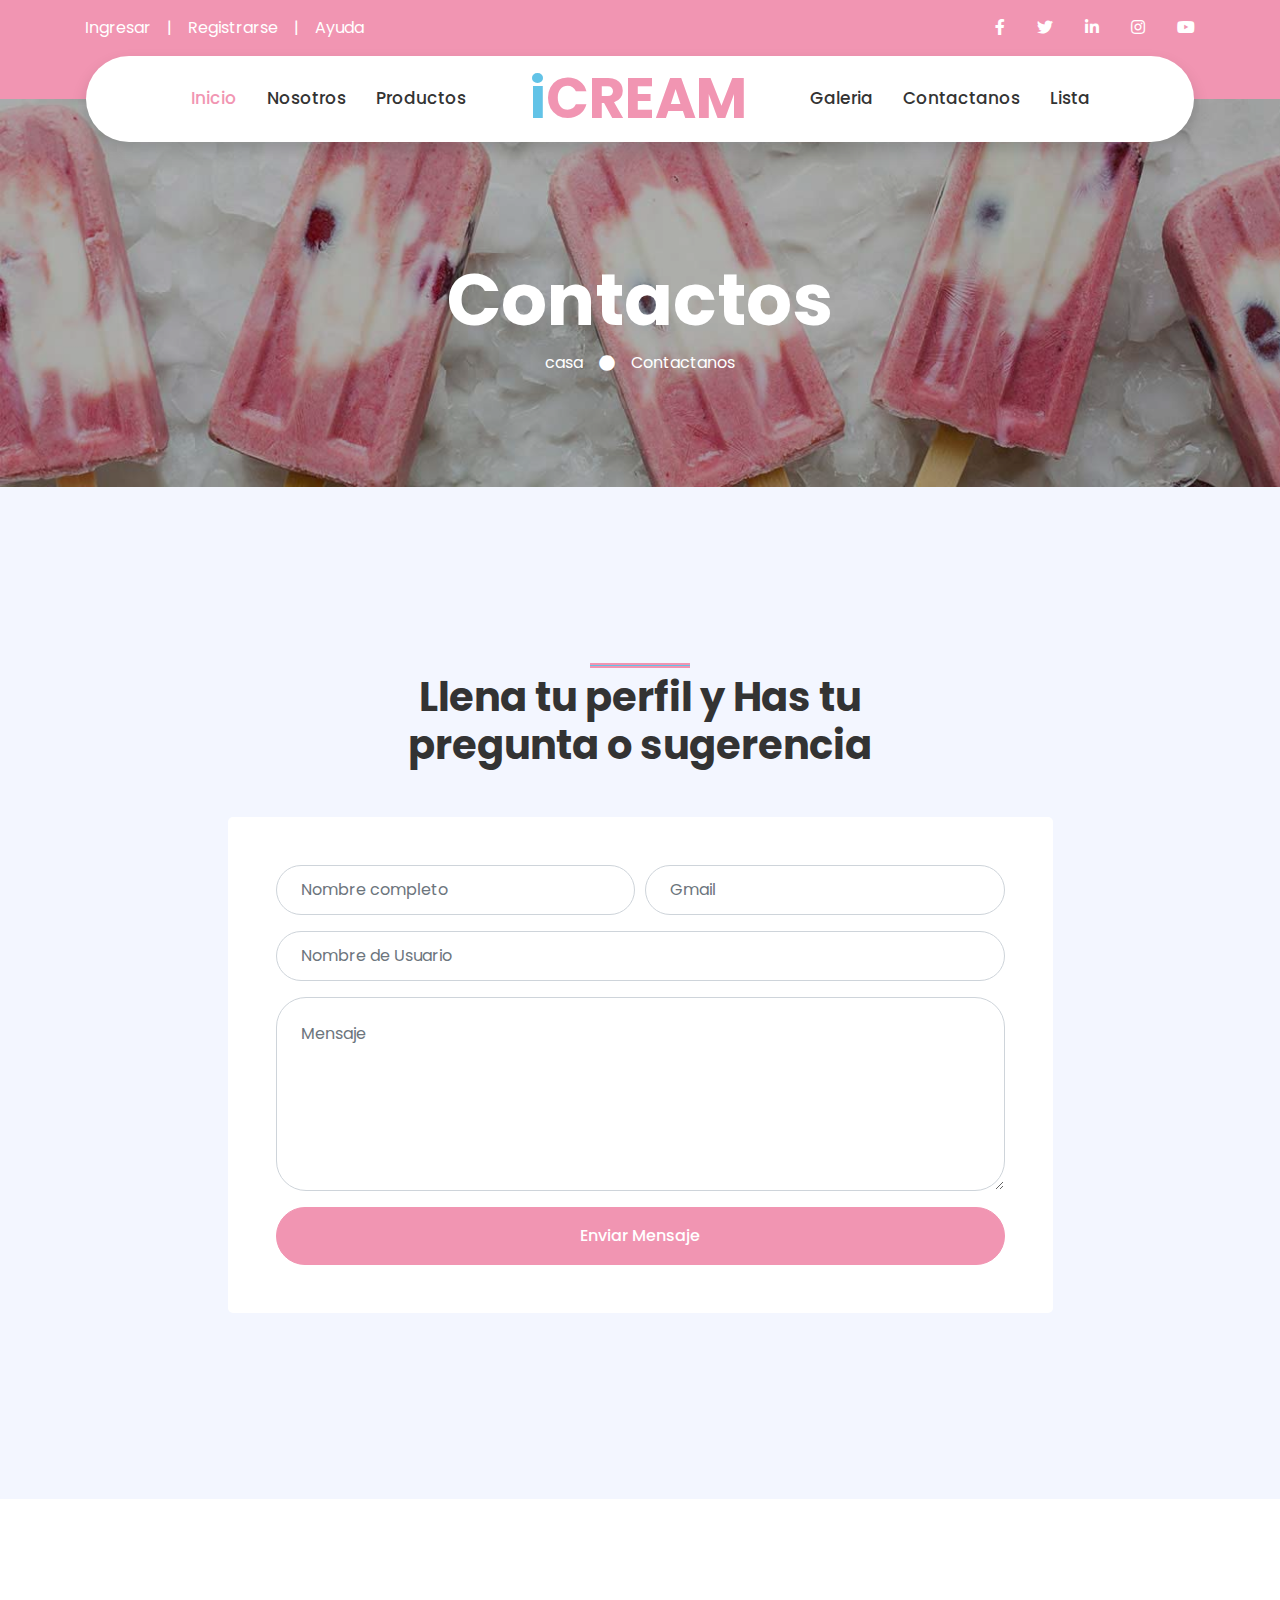
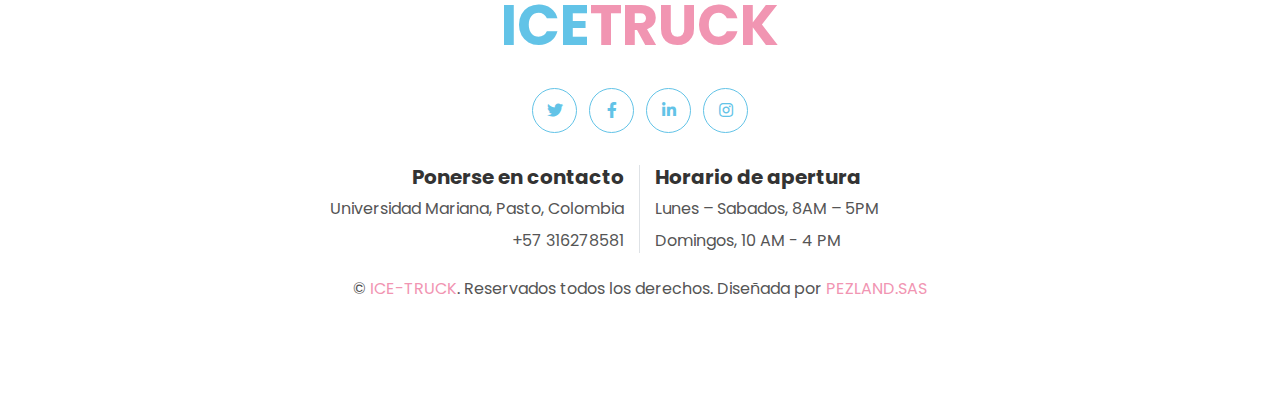
<file: contact.html>
<!DOCTYPE html>
<html lang="en">

<head>
    <meta charset="utf-8">
    <title>ICE-TRUCK - Ice Cream Shop Website</title>
    <meta content="width=device-width, initial-scale=1.0" name="viewport">
    <meta content="Free HTML Templates" name="keywords">
    <meta content="Free HTML Templates" name="description">

    <!-- Favicon -->
    <link href="img/favicon.ico" rel="icon">

    <!-- Google Web Fonts -->
    <link rel="preconnect" href="https://fonts.gstatic.com">
    <link href="https://fonts.googleapis.com/css2?family=Poppins:wght@400;500;600;700&display=swap" rel="stylesheet">

    <!-- Font Awesome -->
    <link href="https://cdnjs.cloudflare.com/ajax/libs/font-awesome/5.10.0/css/all.min.css" rel="stylesheet">

    <!-- Libraries Stylesheet -->
    <link href="lib/owlcarousel/assets/owl.carousel.min.css" rel="stylesheet">
    <link href="lib/lightbox/css/lightbox.min.css" rel="stylesheet">

    <!-- Customized Bootstrap Stylesheet -->
    <link href="css/style.css" rel="stylesheet">
</head>

<body>
    <!-- Topbar Start -->
    <div class="container-fluid bg-primary py-3 d-none d-md-block">
        <div class="container">
            <div class="row">
                <div class="col-md-6 text-center text-lg-left mb-2 mb-lg-0">
                    <div class="d-inline-flex align-items-center">
                        <a class="text-white pr-3" href="">Ingresar</a>
                        <span class="text-white">|</span>
                        <a class="text-white px-3" href="">Registrarse</a>
                        <span class="text-white">|</span>
                        <a class="text-white pl-3" href="">Ayuda</a>
                    </div>
                </div>
                <div class="col-md-6 text-center text-lg-right">
                    <div class="d-inline-flex align-items-center">
                        <a class="text-white px-3" href="">
                            <i class="fab fa-facebook-f"></i>
                        </a>
                        <a class="text-white px-3" href="">
                            <i class="fab fa-twitter"></i>
                        </a>
                        <a class="text-white px-3" href="">
                            <i class="fab fa-linkedin-in"></i>
                        </a>
                        <a class="text-white px-3" href="">
                            <i class="fab fa-instagram"></i>
                        </a>
                        <a class="text-white pl-3" href="">
                            <i class="fab fa-youtube"></i>
                        </a>
                    </div>
                </div>
            </div>
        </div>
    </div>
    <!-- Topbar End -->


    <!-- Navbar Start -->
    <div class="container-fluid position-relative nav-bar p-0">
        <div class="container-lg position-relative p-0 px-lg-3" style="z-index: 9;">
            <nav class="navbar navbar-expand-lg bg-white navbar-light shadow p-lg-0">
                <a href="index.html" class="navbar-brand d-block d-lg-none">
                    <h1 class="m-0 display-4 text-primary"><span class="text-secondary">ICE</span>TRUCK</h1>
                </a>
                <button type="button" class="navbar-toggler" data-toggle="collapse" data-target="#navbarCollapse">
                    <span class="navbar-toggler-icon"></span>
                </button>
                <div class="collapse navbar-collapse justify-content-between" id="navbarCollapse">
                    <div class="navbar-nav ml-auto py-0">
                        <a href="index.html" class="nav-item nav-link active">Inicio</a>
                        <a href="about.html" class="nav-item nav-link">Nosotros</a>
                        <a href="product.html" class="nav-item nav-link">Productos</a>
                    </div>
                    <a href="index.html" class="navbar-brand mx-5 d-none d-lg-block">
                        <h1 class="m-0 display-4 text-primary"><span class="text-secondary">i</span>CREAM</h1>
                    </a>
                    <div class="navbar-nav mr-auto py-0">
                        <a href="gallery.html" class="nav-item nav-link">Galeria</a>
                        <a href="contact.html" class="nav-item nav-link">Contactanos</a>
                        <a href="Lista.html" class="nav-item nav-link">Lista</a>
                    </div>
                </div>
            </nav>
        </div>
    </div>
    <!-- Navbar End -->


    <!-- Header Start -->
    <div class="jumbotron jumbotron-fluid page-header" style="margin-bottom: 90px;">
        <div class="container text-center py-5">
            <h1 class="text-white display-3 mt-lg-5">Contactos</h1>
            <div class="d-inline-flex align-items-center text-white">
                <p class="m-0"><a class="text-white" href="">casa</a></p>
                <i class="fa fa-circle px-3"></i>
                <p class="m-0">Contactanos</p>
            </div>
        </div>
    </div>
    <!-- Header End -->


    <!-- Contact Start -->
    <div class="container-fluid py-5">
        <div class="container py-5">
            <div class="row justify-content-center">
                <div class="col-lg-6">
                    <h1 class="section-title position-relative text-center mb-5">Llena tu perfil y Has tu pregunta o sugerencia</h1>
                </div>
            </div>
            <div class="row justify-content-center">
                <div class="col-lg-9">
                    <div class="contact-form bg-light rounded p-5">
                        <div id="success"></div>
                        <form name="sentMessage" id="contactForm" novalidate="novalidate">
                            <div class="form-row">
                                <div class="col-sm-6 control-group">
                                    <input type="text" class="form-control p-4" id="name" placeholder="Nombre completo" required="required" data-validation-required-message="Llenar todas las peticiones" />
                                    <p class="help-block text-danger"></p>
                                </div>
                                <div class="col-sm-6 control-group">
                                    <input type="email" class="form-control p-4" id="email" placeholder="Gmail" required="required" data-validation-required-message="Llenar todas las peticiones" />
                                    <p class="help-block text-danger"></p>
                                </div>
                            </div>
                            <div class="control-group">
                                <input type="text" class="form-control p-4" id="subject" placeholder="Nombre de Usuario" required="required" data-validation-required-message="Llenar todas las peticiones" />
                                <p class="help-block text-danger"></p>
                            </div>
                            <div class="control-group">
                                <textarea class="form-control p-4" rows="6" id="message" placeholder="Mensaje" required="required" data-validation-required-message="Llenar todas las peticiones"></textarea>
                                <p class="help-block text-danger"></p>
                            </div>
                            <div>
                                <button class="btn btn-primary btn-block py-3 px-5" type="submit" id="sendMessageButton">Enviar Mensaje</button>
                            </div>
                        </form>
                    </div>
                </div>
            </div>
        </div>
    </div>
    <!-- Contact End -->


    <!-- Footer Start -->
    <div class="container-fluid footer bg-light py-5" style="margin-top: 90px;">
        <div class="container text-center py-5">
            <div class="row">
                <div class="col-12 mb-4">
                    <a href="index.html" class="navbar-brand m-0">
                        <h1 class="m-0 mt-n2 display-4 text-primary"><span class="text-secondary">ICE</span>TRUCK</h1>
                    </a>
                </div>
                <div class="col-12 mb-4">
                    <a class="btn btn-outline-secondary btn-social mr-2" href="#"><i class="fab fa-twitter"></i></a>
                    <a class="btn btn-outline-secondary btn-social mr-2" href="#"><i class="fab fa-facebook-f"></i></a>
                    <a class="btn btn-outline-secondary btn-social mr-2" href="#"><i class="fab fa-linkedin-in"></i></a>
                    <a class="btn btn-outline-secondary btn-social" href="#"><i class="fab fa-instagram"></i></a>
                </div>
                <div class="col-12 mt-2 mb-4">
                    <div class="row">
                        <div class="col-sm-6 text-center text-sm-right border-right mb-3 mb-sm-0">
                            <h5 class="font-weight-bold mb-2">Ponerse en contacto</h5>
                            <p class="mb-2">Universidad Mariana, Pasto, Colombia</p>
                            <p class="mb-0">+57 316278581</p>
                        </div>
                        <div class="col-sm-6 text-center text-sm-left">
                            <h5 class="font-weight-bold mb-2">Horario de apertura</h5>
                            <p class="mb-2">Lunes – Sabados, 8AM – 5PM</p>
                            <p class="mb-0">Domingos, 10 AM - 4 PM</p>
                        </div>
                    </div>
                </div>
                <div class="col-12">
                    <p class="m-0">&copy; <a href="#">ICE-TRUCK</a>. Reservados todos los derechos. Diseñada por <a href="https://github.com/PezLandWheel">PEZLAND.SAS</a>
                    </p>
                </div>
            </div>
        </div>
    </div>
    <!-- Footer End -->


    <!-- Back to Top -->
    <a href="#" class="btn btn-secondary px-2 back-to-top"><i class="fa fa-angle-double-up"></i></a>


    <!-- JavaScript Libraries -->
    <script src="https://code.jquery.com/jquery-3.4.1.min.js"></script>
    <script src="https://stackpath.bootstrapcdn.com/bootstrap/4.4.1/js/bootstrap.bundle.min.js"></script>
    <script src="lib/easing/easing.min.js"></script>
    <script src="lib/waypoints/waypoints.min.js"></script>
    <script src="lib/owlcarousel/owl.carousel.min.js"></script>
    <script src="lib/isotope/isotope.pkgd.min.js"></script>
    <script src="lib/lightbox/js/lightbox.min.js"></script>

    <!-- Contact Javascript File -->
    <script src="mail/jqBootstrapValidation.min.js"></script>
    <script src="mail/contact.js"></script>

    <!-- Template Javascript -->
    <script src="js/main.js"></script>
</body>

</html>
</file>
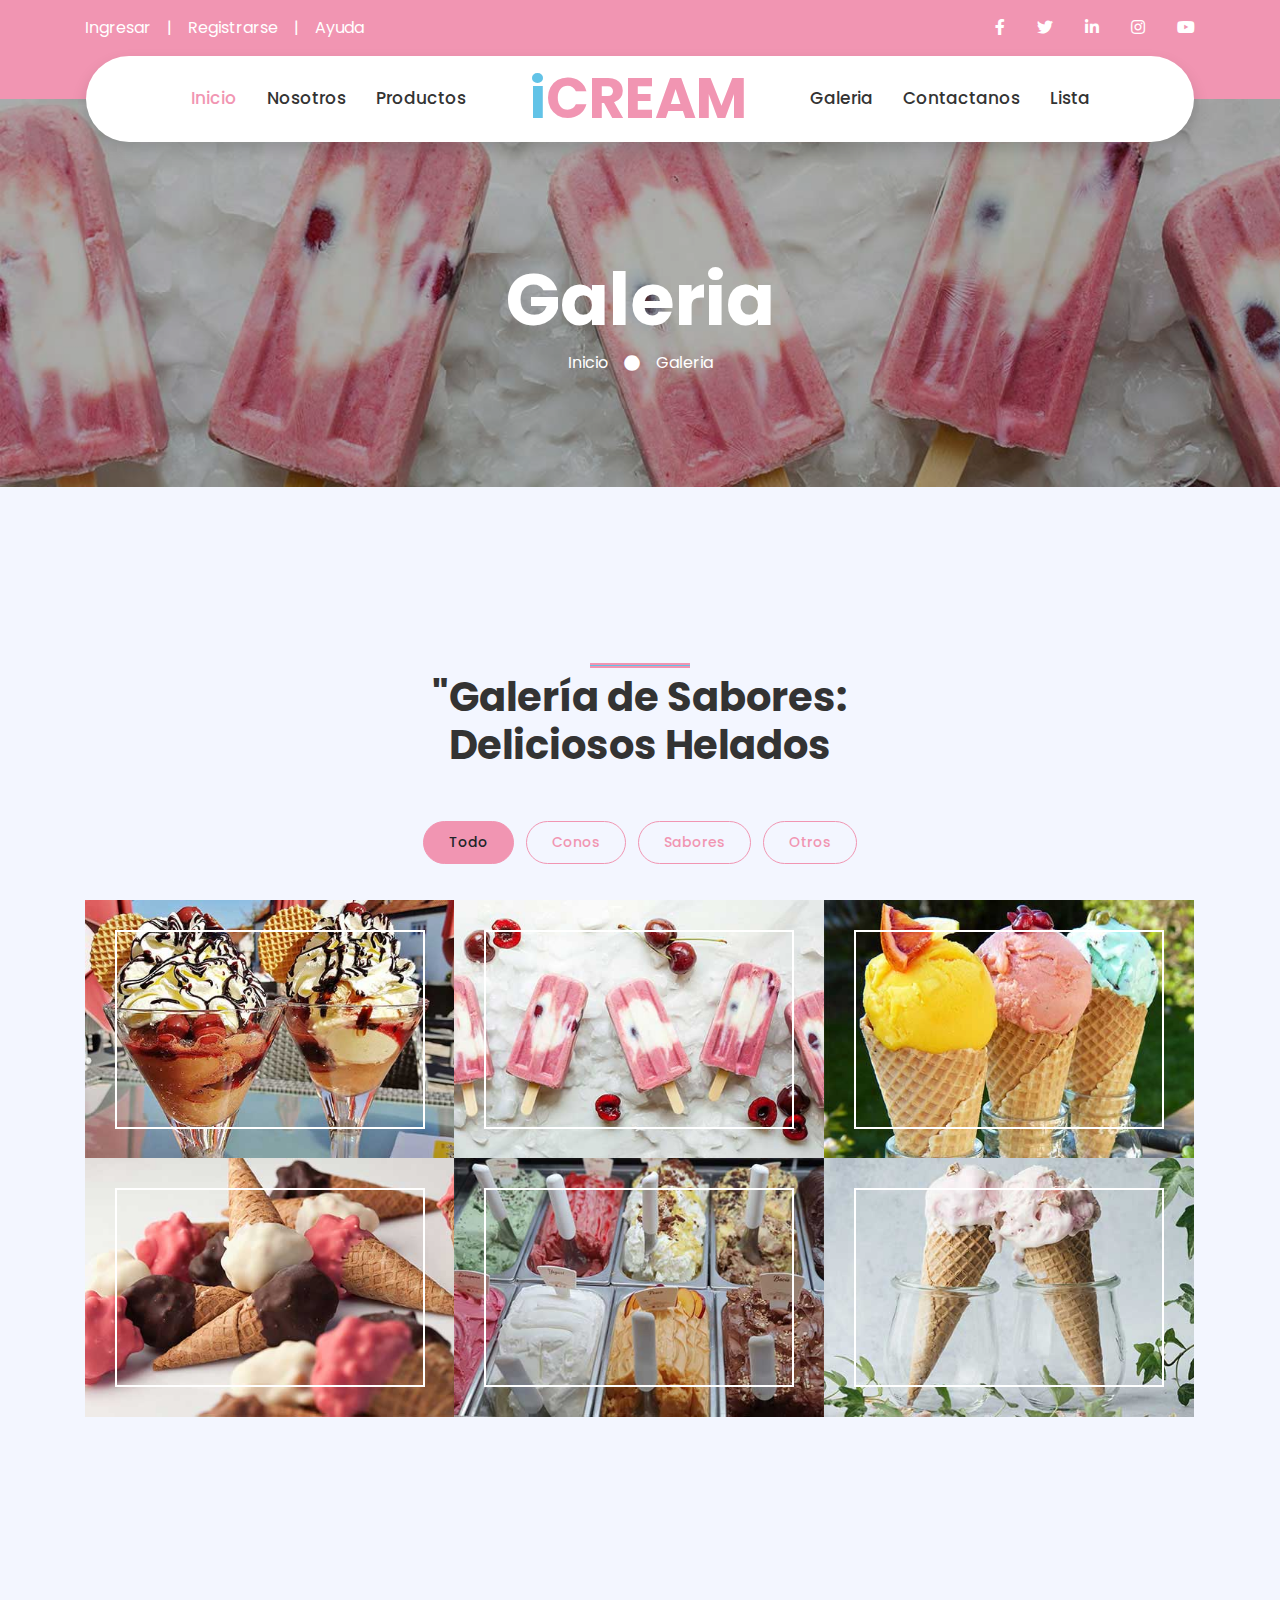
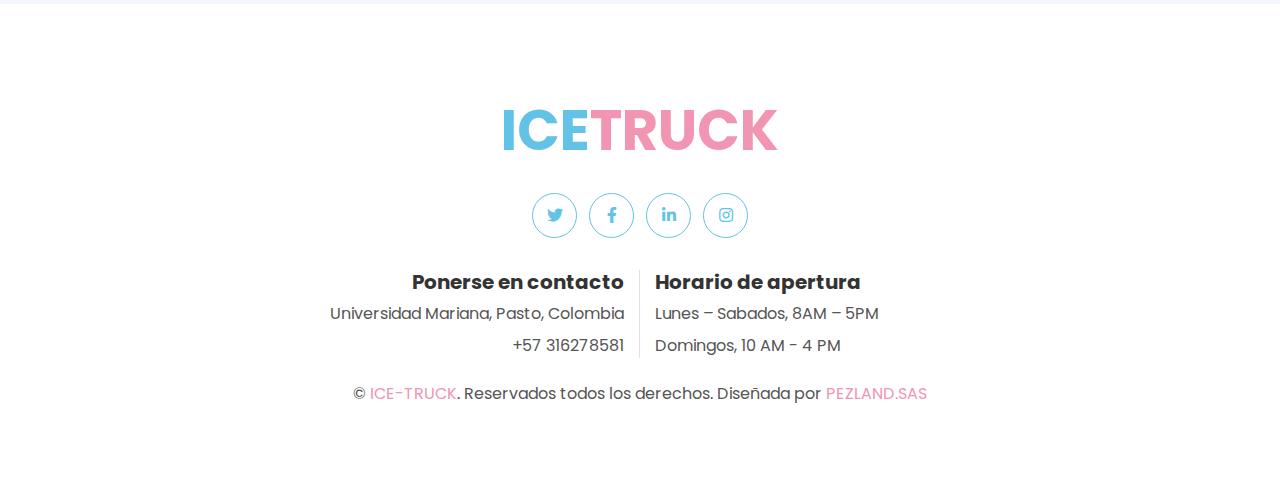
<file: gallery.html>
<!DOCTYPE html>
<html lang="en">

<head>
    <meta charset="utf-8">
    <title>ICE-TRUCK - Ice Cream Shop Website</title>
    <meta content="width=device-width, initial-scale=1.0" name="viewport">
    <meta content="Free HTML Templates" name="keywords">
    <meta content="Free HTML Templates" name="description">

    <!-- Favicon -->
    <link href="img/favicon.ico" rel="icon">

    <!-- Google Web Fonts -->
    <link rel="preconnect" href="https://fonts.gstatic.com">
    <link href="https://fonts.googleapis.com/css2?family=Poppins:wght@400;500;600;700&display=swap" rel="stylesheet">

    <!-- Font Awesome -->
    <link href="https://cdnjs.cloudflare.com/ajax/libs/font-awesome/5.10.0/css/all.min.css" rel="stylesheet">

    <!-- Libraries Stylesheet -->
    <link href="lib/owlcarousel/assets/owl.carousel.min.css" rel="stylesheet">
    <link href="lib/lightbox/css/lightbox.min.css" rel="stylesheet">

    <!-- Customized Bootstrap Stylesheet -->
    <link href="css/style.css" rel="stylesheet">
</head>

<body>
    <!-- Topbar Start -->
    <div class="container-fluid bg-primary py-3 d-none d-md-block">
        <div class="container">
            <div class="row">
                <div class="col-md-6 text-center text-lg-left mb-2 mb-lg-0">
                    <div class="d-inline-flex align-items-center">
                        <a class="text-white pr-3" href="">Ingresar</a>
                        <span class="text-white">|</span>
                        <a class="text-white px-3" href="">Registrarse</a>
                        <span class="text-white">|</span>
                        <a class="text-white pl-3" href="">Ayuda</a>
                    </div>
                </div>
                <div class="col-md-6 text-center text-lg-right">
                    <div class="d-inline-flex align-items-center">
                        <a class="text-white px-3" href="">
                            <i class="fab fa-facebook-f"></i>
                        </a>
                        <a class="text-white px-3" href="">
                            <i class="fab fa-twitter"></i>
                        </a>
                        <a class="text-white px-3" href="">
                            <i class="fab fa-linkedin-in"></i>
                        </a>
                        <a class="text-white px-3" href="">
                            <i class="fab fa-instagram"></i>
                        </a>
                        <a class="text-white pl-3" href="">
                            <i class="fab fa-youtube"></i>
                        </a>
                    </div>
                </div>
            </div>
        </div>
    </div>
    <!-- Topbar End -->


    <!-- Navbar Start -->
    <div class="container-fluid position-relative nav-bar p-0">
        <div class="container-lg position-relative p-0 px-lg-3" style="z-index: 9;">
            <nav class="navbar navbar-expand-lg bg-white navbar-light shadow p-lg-0">
                <a href="index.html" class="navbar-brand d-block d-lg-none">
                    <h1 class="m-0 display-4 text-primary"><span class="text-secondary">ICE</span>TRUCK</h1>
                </a>
                <button type="button" class="navbar-toggler" data-toggle="collapse" data-target="#navbarCollapse">
                    <span class="navbar-toggler-icon"></span>
                </button>
                <div class="collapse navbar-collapse justify-content-between" id="navbarCollapse">
                    <div class="navbar-nav ml-auto py-0">
                        <a href="index.html" class="nav-item nav-link active">Inicio</a>
                        <a href="about.html" class="nav-item nav-link">Nosotros</a>
                        <a href="product.html" class="nav-item nav-link">Productos</a>
                    </div>
                    <a href="index.html" class="navbar-brand mx-5 d-none d-lg-block">
                        <h1 class="m-0 display-4 text-primary"><span class="text-secondary">i</span>CREAM</h1>
                    </a>
                    <div class="navbar-nav mr-auto py-0">
                        <a href="gallery.html" class="nav-item nav-link">Galeria</a>
                        <a href="contact.html" class="nav-item nav-link">Contactanos</a>
                        <a href="Lista.html" class="nav-item nav-link">Lista</a>
                    </div>
                </div>
            </nav>
        </div>
    </div>
    <!-- Navbar End -->

    <!-- Header Start -->
    <div class="jumbotron jumbotron-fluid page-header" style="margin-bottom: 90px;">
        <div class="container text-center py-5">
            <h1 class="text-white display-3 mt-lg-5">Galeria</h1>
            <div class="d-inline-flex align-items-center text-white">
                <p class="m-0"><a class="text-white" href="">Inicio</a></p>
                <i class="fa fa-circle px-3"></i>
                <p class="m-0">Galeria</p>
            </div>
        </div>
    </div>
    <!-- Header End -->


    <!-- Portfolio Start -->
    <div class="container-fluid py-5 px-0">
        <div class="container py-5">
            <div class="row justify-content-center">
                <div class="col-lg-5">
                    <h1 class="section-title position-relative text-center mb-5">"Galería de Sabores: Deliciosos Helados</h1>
                </div>
            </div>
            <div class="row">
                <div class="col-12 text-center">
                    <ul class="list-inline mb-4 pb-2" id="portfolio-flters">
                        <li class="btn btn-sm btn-outline-primary m-1 active"  data-filter="*">Todo</li>
                        <li class="btn btn-sm btn-outline-primary m-1" data-filter=".first">Conos</li>
                        <li class="btn btn-sm btn-outline-primary m-1" data-filter=".second">Sabores</li>
                        <li class="btn btn-sm btn-outline-primary m-1" data-filter=".third">Otros</li>
                    </ul>
                </div>
            </div>
            <div class="row m-0 portfolio-container">
                <div class="col-lg-4 col-md-6 p-0 portfolio-item first">
                    <div class="position-relative overflow-hidden">
                        <img class="img-fluid w-100" src="img/portfolio-1.jpg" alt="">
                        <a class="portfolio-btn" href="img/portfolio-1.jpg" data-lightbox="portfolio">
                            <i class="fa fa-plus text-primary" style="font-size: 60px;"></i>
                        </a>
                    </div>
                </div>
                <div class="col-lg-4 col-md-6 p-0 portfolio-item second">
                    <div class="position-relative overflow-hidden">
                        <img class="img-fluid w-100" src="img/portfolio-2.jpg" alt="">
                        <a class="portfolio-btn" href="img/portfolio-2.jpg" data-lightbox="portfolio">
                            <i class="fa fa-plus text-primary" style="font-size: 60px;"></i>
                        </a>
                    </div>
                </div>
                <div class="col-lg-4 col-md-6 p-0 portfolio-item third">
                    <div class="position-relative overflow-hidden">
                        <img class="img-fluid w-100" src="img/portfolio-3.jpg" alt="">
                        <a class="portfolio-btn" href="img/portfolio-3.jpg" data-lightbox="portfolio">
                            <i class="fa fa-plus text-primary" style="font-size: 60px;"></i>
                        </a>
                    </div>
                </div>
                <div class="col-lg-4 col-md-6 p-0 portfolio-item first">
                    <div class="position-relative overflow-hidden">
                        <img class="img-fluid w-100" src="img/portfolio-4.jpg" alt="">
                        <a class="portfolio-btn" href="img/portfolio-4.jpg" data-lightbox="portfolio">
                            <i class="fa fa-plus text-primary" style="font-size: 60px;"></i>
                        </a>
                    </div>
                </div>
                <div class="col-lg-4 col-md-6 p-0 portfolio-item second">
                    <div class="position-relative overflow-hidden">
                        <img class="img-fluid w-100" src="img/portfolio-5.jpg" alt="">
                        <a class="portfolio-btn" href="img/portfolio-5.jpg" data-lightbox="portfolio">
                            <i class="fa fa-plus text-primary" style="font-size: 60px;"></i>
                        </a>
                    </div>
                </div>
                <div class="col-lg-4 col-md-6 p-0 portfolio-item third">
                    <div class="position-relative overflow-hidden">
                        <img class="img-fluid w-100" src="img/portfolio-6.jpg" alt="">
                        <a class="portfolio-btn" href="img/portfolio-6.jpg" data-lightbox="portfolio">
                            <i class="fa fa-plus text-primary" style="font-size: 60px;"></i>
                        </a>
                    </div>
                </div>
            </div>
        </div>
    </div>
    <!-- Portfolio End -->


<!-- Footer Start -->
<div class="container-fluid footer bg-light py-5" style="margin-top: 90px;">
    <div class="container text-center py-5">
        <div class="row">
            <div class="col-12 mb-4">
                <a href="index.html" class="navbar-brand m-0">
                    <h1 class="m-0 mt-n2 display-4 text-primary"><span class="text-secondary">ICE</span>TRUCK</h1>
                </a>
            </div>
            <div class="col-12 mb-4">
                <a class="btn btn-outline-secondary btn-social mr-2" href="#"><i class="fab fa-twitter"></i></a>
                <a class="btn btn-outline-secondary btn-social mr-2" href="#"><i class="fab fa-facebook-f"></i></a>
                <a class="btn btn-outline-secondary btn-social mr-2" href="#"><i class="fab fa-linkedin-in"></i></a>
                <a class="btn btn-outline-secondary btn-social" href="#"><i class="fab fa-instagram"></i></a>
            </div>
            <div class="col-12 mt-2 mb-4">
                <div class="row">
                    <div class="col-sm-6 text-center text-sm-right border-right mb-3 mb-sm-0">
                        <h5 class="font-weight-bold mb-2">Ponerse en contacto</h5>
                        <p class="mb-2">Universidad Mariana, Pasto, Colombia</p>
                        <p class="mb-0">+57 316278581</p>
                    </div>
                    <div class="col-sm-6 text-center text-sm-left">
                        <h5 class="font-weight-bold mb-2">Horario de apertura</h5>
                        <p class="mb-2">Lunes – Sabados, 8AM – 5PM</p>
                        <p class="mb-0">Domingos, 10 AM - 4 PM</p>
                    </div>
                </div>
            </div>
            <div class="col-12">
                <p class="m-0">&copy; <a href="#">ICE-TRUCK</a>. Reservados todos los derechos. Diseñada por <a href="https://github.com/PezLandWheel">PEZLAND.SAS</a>
                </p>
            </div>
        </div>
    </div>
</div>
<!-- Footer End -->


    <!-- Back to Top -->
    <a href="#" class="btn btn-secondary px-2 back-to-top"><i class="fa fa-angle-double-up"></i></a>


    <!-- JavaScript Libraries -->
    <script src="https://code.jquery.com/jquery-3.4.1.min.js"></script>
    <script src="https://stackpath.bootstrapcdn.com/bootstrap/4.4.1/js/bootstrap.bundle.min.js"></script>
    <script src="lib/easing/easing.min.js"></script>
    <script src="lib/waypoints/waypoints.min.js"></script>
    <script src="lib/owlcarousel/owl.carousel.min.js"></script>
    <script src="lib/isotope/isotope.pkgd.min.js"></script>
    <script src="lib/lightbox/js/lightbox.min.js"></script>

    <!-- Contact Javascript File -->
    <script src="mail/jqBootstrapValidation.min.js"></script>
    <script src="mail/contact.js"></script>

    <!-- Template Javascript -->
    <script src="js/main.js"></script>
</body>

</html>
</file>
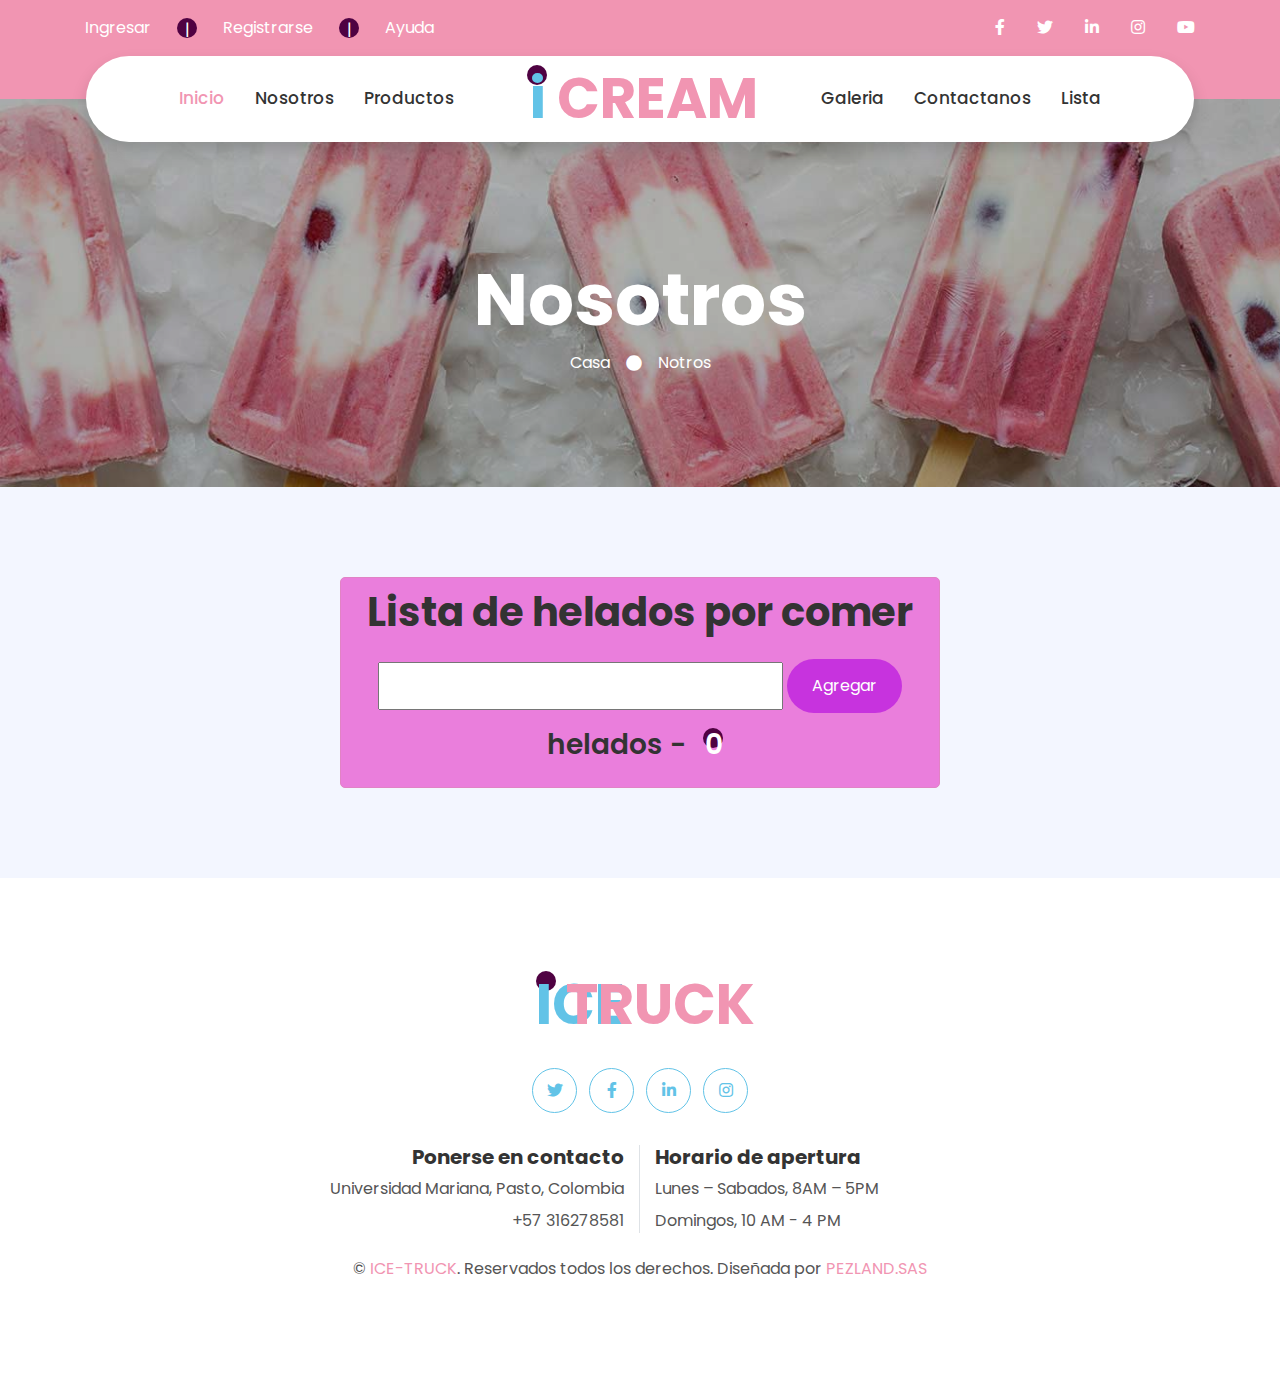
<file: Lista.html>
<!DOCTYPE html>
<html lang="en">

<head>
    <meta charset="utf-8">
    <title>ICE-TRUCK - Ice Cream Shop Website</title>
    <meta content="width=device-width, initial-scale=1.0" name="viewport">
    <meta content="Free HTML Templates" name="keywords">
    <meta content="Free HTML Templates" name="description">

    <!-- Favicon -->
    <link href="img/favicon.ico" rel="icon">

    <!-- Google Web Fonts -->
    <link rel="preconnect" href="https://fonts.gstatic.com">
    <link href="https://fonts.googleapis.com/css2?family=Poppins:wght@400;500;600;700&display=swap" rel="stylesheet">

    <!-- Font Awesome -->
    <link href="https://cdnjs.cloudflare.com/ajax/libs/font-awesome/5.10.0/css/all.min.css" rel="stylesheet">

    <!-- Libraries Stylesheet -->
    <link href="lib/owlcarousel/assets/owl.carousel.min.css" rel="stylesheet">
    <link href="lib/lightbox/css/lightbox.min.css" rel="stylesheet">

    <!-- Customized Bootstrap Stylesheet -->
    <link href="css/style.css" rel="stylesheet">
</head>

<body>
    <!-- Topbar Start -->
    <div class="container-fluid bg-primary py-3 d-none d-md-block">
        <div class="container">
            <div class="row">
                <div class="col-md-6 text-center text-lg-left mb-2 mb-lg-0">
                    <div class="d-inline-flex align-items-center">
                        <a class="text-white pr-3" href="">Ingresar</a>
                        <span class="text-white">|</span>
                        <a class="text-white px-3" href="">Registrarse</a>
                        <span class="text-white">|</span>
                        <a class="text-white pl-3" href="">Ayuda</a>
                    </div>
                </div>
                <div class="col-md-6 text-center text-lg-right">
                    <div class="d-inline-flex align-items-center">
                        <a class="text-white px-3" href="">
                            <i class="fab fa-facebook-f"></i>
                        </a>
                        <a class="text-white px-3" href="">
                            <i class="fab fa-twitter"></i>
                        </a>
                        <a class="text-white px-3" href="">
                            <i class="fab fa-linkedin-in"></i>
                        </a>
                        <a class="text-white px-3" href="">
                            <i class="fab fa-instagram"></i>
                        </a>
                        <a class="text-white pl-3" href="">
                            <i class="fab fa-youtube"></i>
                        </a>
                    </div>
                </div>
            </div>
        </div>
    </div>
    <!-- Topbar End -->


    <!-- Navbar Start -->
    <div class="container-fluid position-relative nav-bar p-0">
        <div class="container-lg position-relative p-0 px-lg-3" style="z-index: 9;">
            <nav class="navbar navbar-expand-lg bg-white navbar-light shadow p-lg-0">
                <a href="index.html" class="navbar-brand d-block d-lg-none">
                    <h1 class="m-0 display-4 text-primary"><span class="text-secondary">ICE</span>TRUCK</h1>
                </a>
                <button type="button" class="navbar-toggler" data-toggle="collapse" data-target="#navbarCollapse">
                    <span class="navbar-toggler-icon"></span>
                </button>
                <div class="collapse navbar-collapse justify-content-between" id="navbarCollapse">
                    <div class="navbar-nav ml-auto py-0">
                        <a href="index.html" class="nav-item nav-link active">Inicio</a>
                        <a href="about.html" class="nav-item nav-link">Nosotros</a>
                        <a href="product.html" class="nav-item nav-link">Productos</a>
                    </div>
                    <a href="index.html" class="navbar-brand mx-5 d-none d-lg-block">
                        <h1 class="m-0 display-4 text-primary"><span class="text-secondary">i</span>CREAM</h1>
                    </a>
                    <div class="navbar-nav mr-auto py-0">
                        <a href="gallery.html" class="nav-item nav-link">Galeria</a>
                        <a href="contact.html" class="nav-item nav-link">Contactanos</a>
                        <a href="Lista.html" class="nav-item nav-link">Lista</a>
                    </div>
                </div>
            </nav>
        </div>
    </div>
    <!-- Navbar End -->


    <!-- Header Start -->
    <div class="jumbotron jumbotron-fluid page-header" style="margin-bottom: 90px;">
        <div class="container text-center py-5">
            <h1 class="text-white display-3 mt-lg-5">Nosotros</h1>
            <div class="d-inline-flex align-items-center text-white">
                <p class="m-0"><a class="text-white" href="">Casa</a></p>
                <i class="fa fa-circle px-3"></i>
                <p class="m-0">Notros</p>
            </div>
        </div>
    </div>
    <!-- Header End -->

<head>
    <meta charset="UTF-8">
    <meta http-equiv="X-UA-Compatible" content="IE=edge">
    <meta name="viewport" content="width=device-width, initial-scale=1.0">
    <title>To Do</title>
    <link rel="stylesheet" href="css/lista.css">
</head>

<body>
    <section>
        <h1>Lista de helados por comer</h1>
        <input type="text" id="tarea">
        <button id="agregar">Agregar</button>

        <h3>helados - <span id="cantidad"> 0</span></h3>
        <ul id="listado">

        </ul>
    </section>

    <script src="js/lista.js"></script>
</body>
    <!-- Footer Start -->
    <div class="container-fluid footer bg-light py-5" style="margin-top: 90px;">
        <div class="container text-center py-5">
            <div class="row">
                <div class="col-12 mb-4">
                    <a href="index.html" class="navbar-brand m-0">
                        <h1 class="m-0 mt-n2 display-4 text-primary"><span class="text-secondary">ICE</span>TRUCK</h1>
                    </a>
                </div>
                <div class="col-12 mb-4">
                    <a class="btn btn-outline-secondary btn-social mr-2" href="#"><i class="fab fa-twitter"></i></a>
                    <a class="btn btn-outline-secondary btn-social mr-2" href="#"><i class="fab fa-facebook-f"></i></a>
                    <a class="btn btn-outline-secondary btn-social mr-2" href="#"><i class="fab fa-linkedin-in"></i></a>
                    <a class="btn btn-outline-secondary btn-social" href="#"><i class="fab fa-instagram"></i></a>
                </div>
                <div class="col-12 mt-2 mb-4">
                    <div class="row">
                        <div class="col-sm-6 text-center text-sm-right border-right mb-3 mb-sm-0">
                            <h5 class="font-weight-bold mb-2">Ponerse en contacto</h5>
                            <p class="mb-2">Universidad Mariana, Pasto, Colombia</p>
                            <p class="mb-0">+57 316278581</p>
                        </div>
                        <div class="col-sm-6 text-center text-sm-left">
                            <h5 class="font-weight-bold mb-2">Horario de apertura</h5>
                            <p class="mb-2">Lunes – Sabados, 8AM – 5PM</p>
                            <p class="mb-0">Domingos, 10 AM - 4 PM</p>
                        </div>
                    </div>
                </div>
                <div class="col-12">
                    <p class="m-0">&copy; <a href="#">ICE-TRUCK</a>. Reservados todos los derechos. Diseñada por <a href="https://github.com/PezLandWheel">PEZLAND.SAS</a>
                    </p>
                </div>
            </div>
        </div>
    </div>
    <!-- Footer End -->


    <!-- Back to Top -->
    <a href="#" class="btn btn-secondary px-2 back-to-top"><i class="fa fa-angle-double-up"></i></a>


    <!-- JavaScript Libraries -->
    <script src="https://code.jquery.com/jquery-3.4.1.min.js"></script>
    <script src="https://stackpath.bootstrapcdn.com/bootstrap/4.4.1/js/bootstrap.bundle.min.js"></script>
    <script src="lib/easing/easing.min.js"></script>
    <script src="lib/waypoints/waypoints.min.js"></script>
    <script src="lib/owlcarousel/owl.carousel.min.js"></script>
    <script src="lib/isotope/isotope.pkgd.min.js"></script>
    <script src="lib/lightbox/js/lightbox.min.js"></script>

    <!-- Contact Javascript File -->
    <script src="mail/jqBootstrapValidation.min.js"></script>
    <script src="mail/contact.js"></script>

    <!-- Template Javascript -->
    <script src="js/main.js"></script>
</body>
</html>
</file>
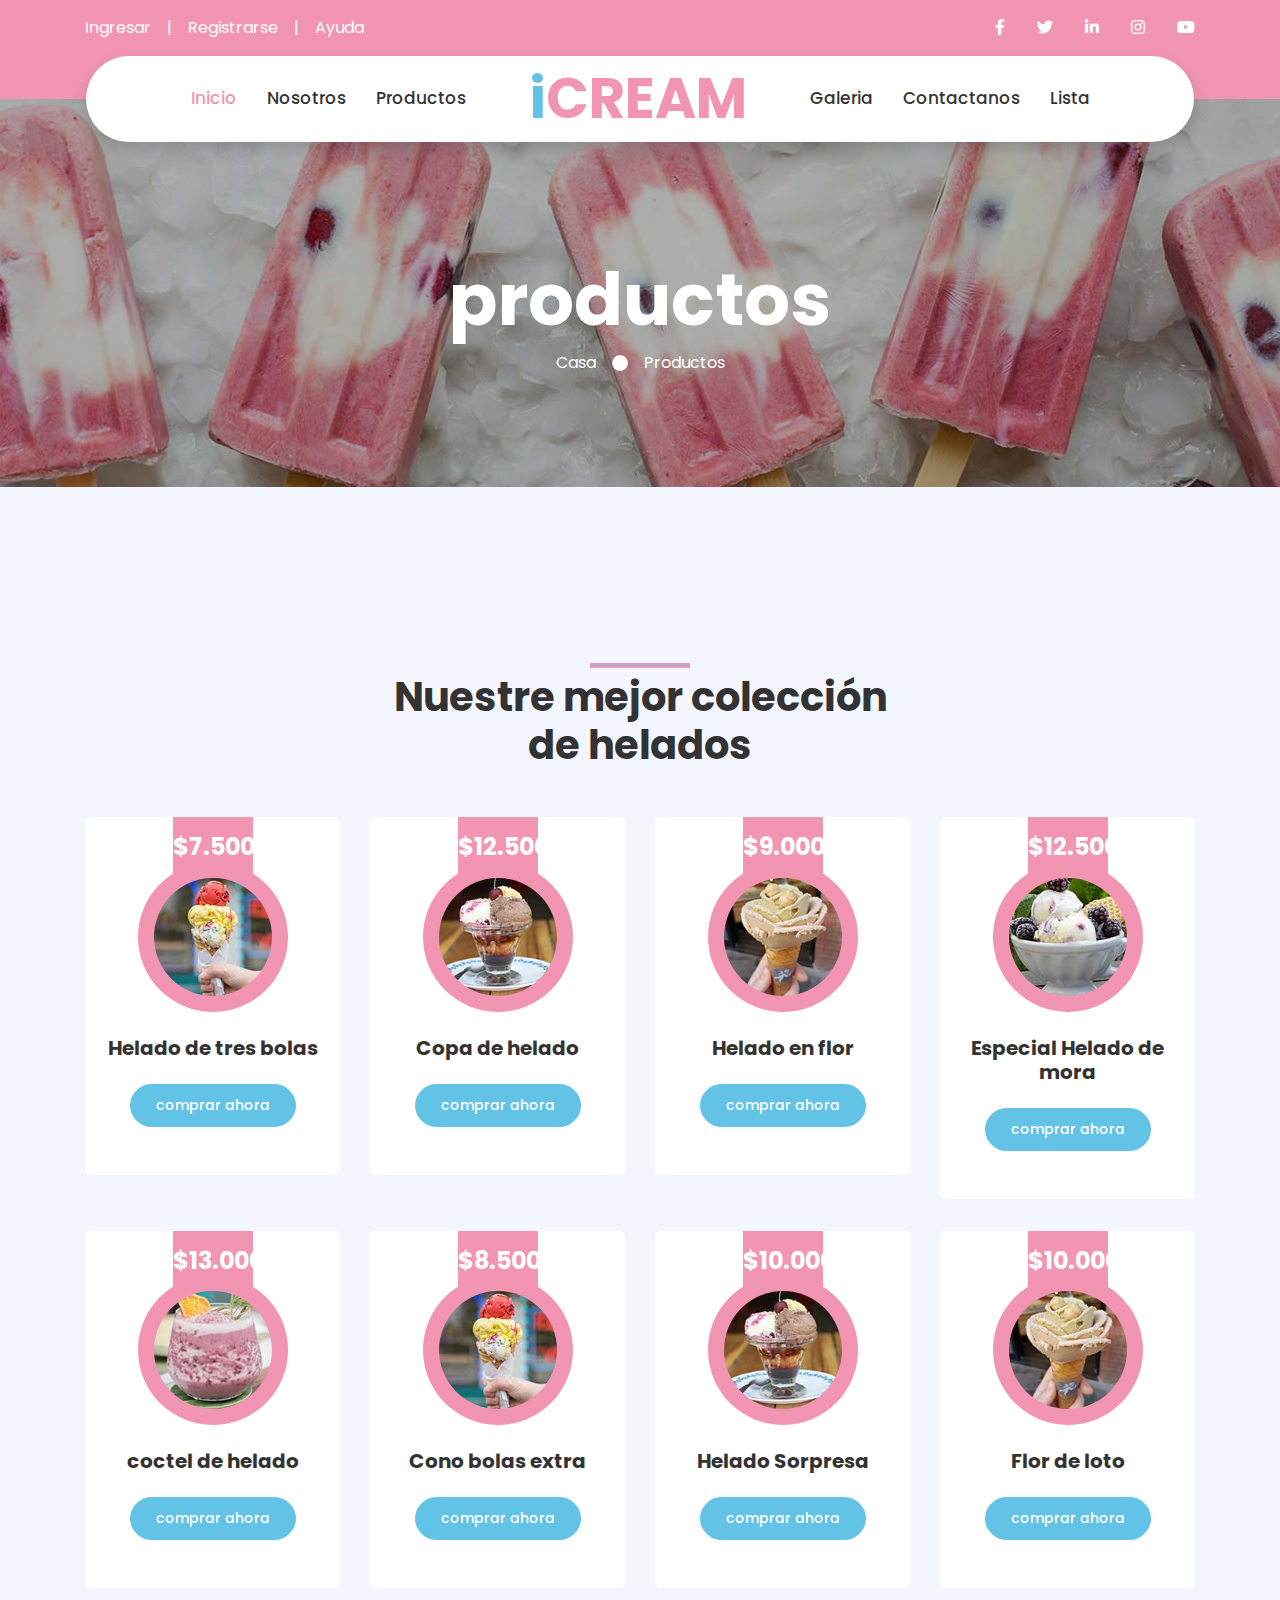
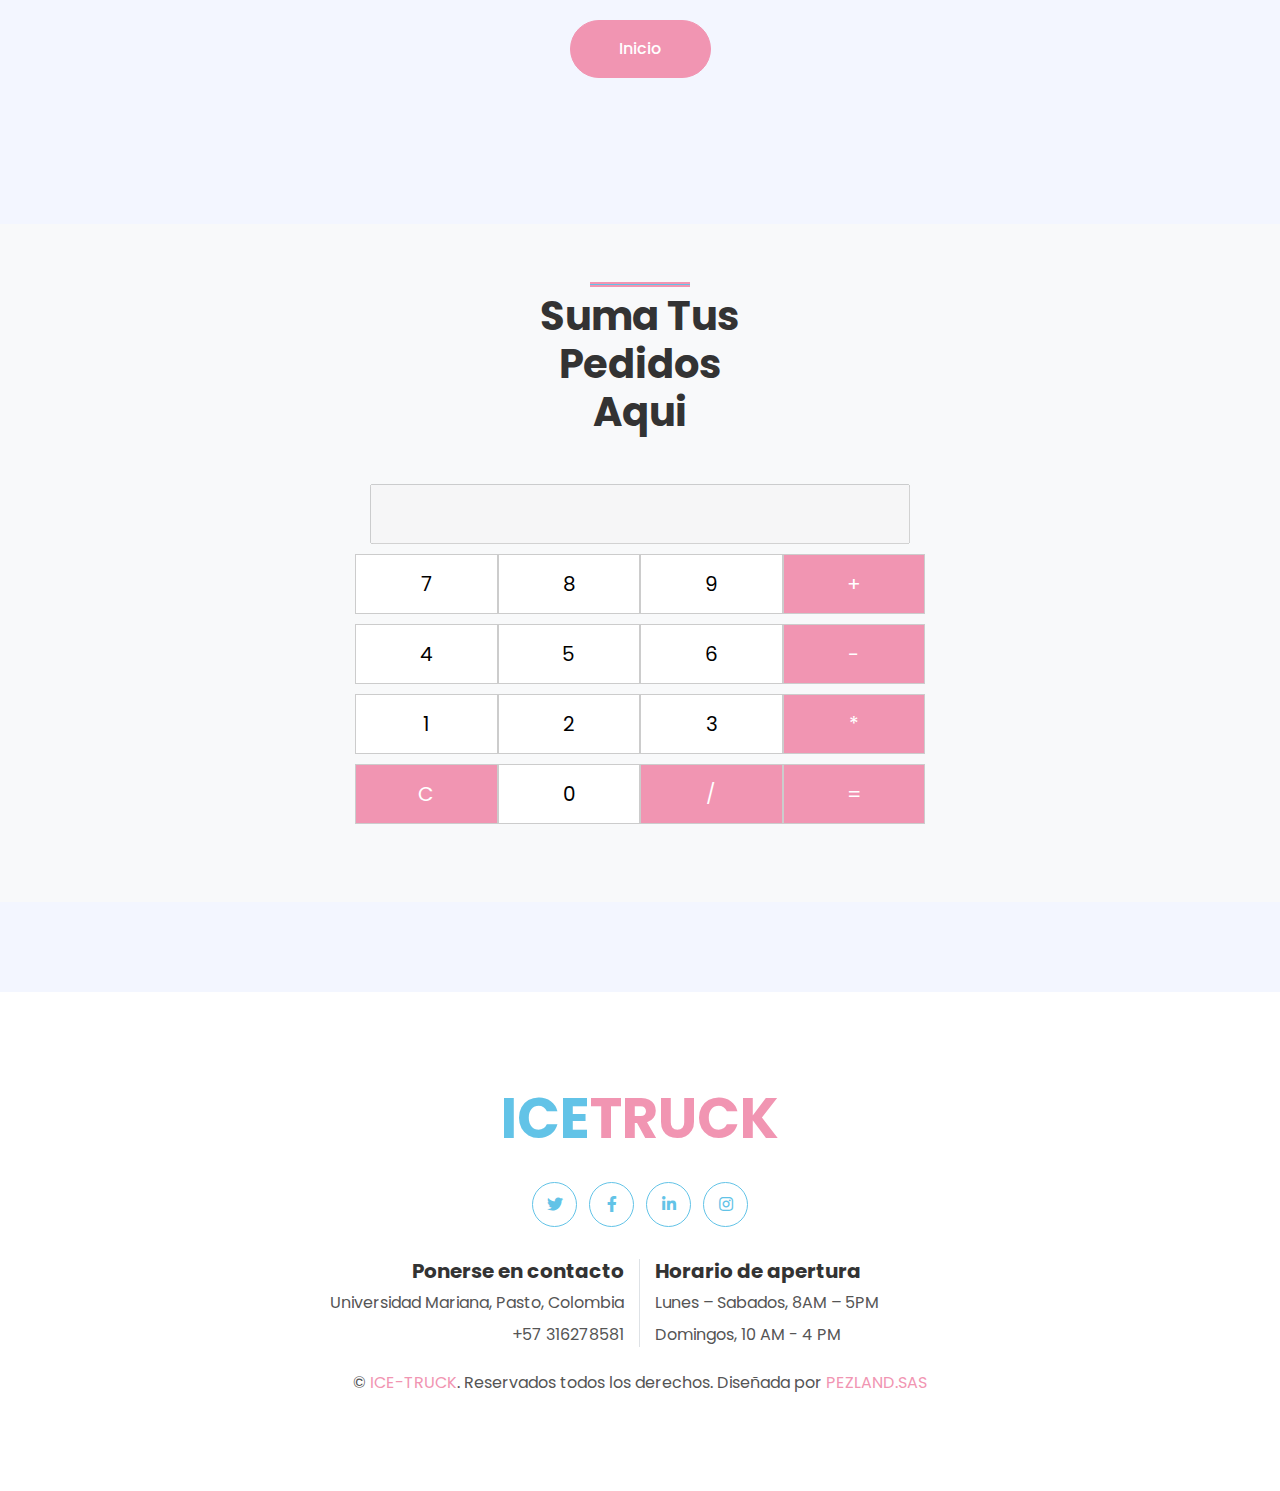
<file: product.html>
<!DOCTYPE html>
<html lang="en">

<head>
    <meta charset="utf-8">
    <title>ICE-TRUCK - Ice Cream Shop Website</title>
    <meta content="width=device-width, initial-scale=1.0" name="viewport">
    <meta content="Free HTML Templates" name="keywords">
    <meta content="Free HTML Templates" name="description">

    <!-- Favicon -->
    <link href="img/favicon.ico" rel="icon">

    <!-- Google Web Fonts -->
    <link rel="preconnect" href="https://fonts.gstatic.com">
    <link href="https://fonts.googleapis.com/css2?family=Poppins:wght@400;500;600;700&display=swap" rel="stylesheet">

    <!-- Font Awesome -->
    <link href="https://cdnjs.cloudflare.com/ajax/libs/font-awesome/5.10.0/css/all.min.css" rel="stylesheet">

    <!-- Libraries Stylesheet -->
    <link href="lib/owlcarousel/assets/owl.carousel.min.css" rel="stylesheet">
    <link href="lib/lightbox/css/lightbox.min.css" rel="stylesheet">

    <!-- Customized Bootstrap Stylesheet -->
    <link href="css/style.css" rel="stylesheet">
    <link rel="stylesheet" href="css/calculadora.css">
</head>

<body>
    <!-- Topbar Start -->
    <div class="container-fluid bg-primary py-3 d-none d-md-block">
        <div class="container">
            <div class="row">
                <div class="col-md-6 text-center text-lg-left mb-2 mb-lg-0">
                    <div class="d-inline-flex align-items-center">
                        <a class="text-white pr-3" href="">Ingresar</a>
                        <span class="text-white">|</span>
                        <a class="text-white px-3" href="">Registrarse</a>
                        <span class="text-white">|</span>
                        <a class="text-white pl-3" href="">Ayuda</a>
                    </div>
                </div>
                <div class="col-md-6 text-center text-lg-right">
                    <div class="d-inline-flex align-items-center">
                        <a class="text-white px-3" href="">
                            <i class="fab fa-facebook-f"></i>
                        </a>
                        <a class="text-white px-3" href="">
                            <i class="fab fa-twitter"></i>
                        </a>
                        <a class="text-white px-3" href="">
                            <i class="fab fa-linkedin-in"></i>
                        </a>
                        <a class="text-white px-3" href="">
                            <i class="fab fa-instagram"></i>
                        </a>
                        <a class="text-white pl-3" href="">
                            <i class="fab fa-youtube"></i>
                        </a>
                    </div>
                </div>
            </div>
        </div>
    </div>
    <!-- Topbar End -->


    <!-- Navbar Start -->
    <div class="container-fluid position-relative nav-bar p-0">
        <div class="container-lg position-relative p-0 px-lg-3" style="z-index: 9;">
            <nav class="navbar navbar-expand-lg bg-white navbar-light shadow p-lg-0">
                <a href="index.html" class="navbar-brand d-block d-lg-none">
                    <h1 class="m-0 display-4 text-primary"><span class="text-secondary">ICE</span>TRUCK</h1>
                </a>
                <button type="button" class="navbar-toggler" data-toggle="collapse" data-target="#navbarCollapse">
                    <span class="navbar-toggler-icon"></span>
                </button>
                <div class="collapse navbar-collapse justify-content-between" id="navbarCollapse">
                    <div class="navbar-nav ml-auto py-0">
                        <a href="index.html" class="nav-item nav-link active">Inicio</a>
                        <a href="about.html" class="nav-item nav-link">Nosotros</a>
                        <a href="product.html" class="nav-item nav-link">Productos</a>
                    </div>
                    <a href="index.html" class="navbar-brand mx-5 d-none d-lg-block">
                        <h1 class="m-0 display-4 text-primary"><span class="text-secondary">i</span>CREAM</h1>
                    </a>
                    <div class="navbar-nav mr-auto py-0">
                        <a href="gallery.html" class="nav-item nav-link">Galeria</a>
                        <a href="contact.html" class="nav-item nav-link">Contactanos</a>
                        <a href="Lista.html" class="nav-item nav-link">Lista</a>
                    </div>
                </div>
            </nav>
        </div>
    </div>
    <!-- Navbar End -->


    <!-- Header Start -->
    <div class="jumbotron jumbotron-fluid page-header" style="margin-bottom: 90px;">
        <div class="container text-center py-5">
            <h1 class="text-white display-3 mt-lg-5">productos</h1>
            <div class="d-inline-flex align-items-center text-white">
                <p class="m-0"><a class="text-white" href="">Casa</a></p>
                <i class="fa fa-circle px-3"></i>
                <p class="m-0">Productos</p>
            </div>
        </div>
    </div>
    <!-- Header End -->


    <!-- Products Start -->
    <div class="container-fluid py-5">
        <div class="container py-5">
            <div class="row justify-content-center">
                <div class="col-lg-6">
                    <h1 class="section-title position-relative text-center mb-5">Nuestre mejor colección de helados</h1>
                </div>
            </div>
            <div class="row">
                <div class="col-lg-3 col-md-6 mb-4 pb-2">
                    <div class="product-item d-flex flex-column align-items-center text-center bg-light rounded py-5 px-3">
                        <div class="bg-primary mt-n5 py-3" style="width: 80px;">
                            <h4 class="font-weight-bold text-white mb-0">$7.500</h4>
                        </div>
                        <div class="position-relative bg-primary rounded-circle mt-n3 mb-4 p-3" style="width: 150px; height: 150px;">
                            <img class="rounded-circle w-100 h-100" src="img/product-1.jpg" style="object-fit: cover;">
                        </div>
                        <h5 class="font-weight-bold mb-4">Helado de tres bolas</h5>
                        <a href="" class="btn btn-sm btn-secondary">comprar ahora</a>
                    </div>
                </div>
                <div class="col-lg-3 col-md-6 mb-4 pb-2">
                    <div class="product-item d-flex flex-column align-items-center text-center bg-light rounded py-5 px-3">
                        <div class="bg-primary mt-n5 py-3" style="width: 80px;">
                            <h4 class="font-weight-bold text-white mb-0">$12.500</h4>
                        </div>
                        <div class="position-relative bg-primary rounded-circle mt-n3 mb-4 p-3" style="width: 150px; height: 150px;">
                            <img class="rounded-circle w-100 h-100" src="img/product-2.jpg" style="object-fit: cover;">
                        </div>
                        <h5 class="font-weight-bold mb-4">Copa de helado </h5>
                        <a href="" class="btn btn-sm btn-secondary">comprar ahora</a>
                    </div>
                </div>
                <div class="col-lg-3 col-md-6 mb-4 pb-2">
                    <div class="product-item d-flex flex-column align-items-center text-center bg-light rounded py-5 px-3">
                        <div class="bg-primary mt-n5 py-3" style="width: 80px;">
                            <h4 class="font-weight-bold text-white mb-0">$9.000</h4>
                        </div>
                        <div class="position-relative bg-primary rounded-circle mt-n3 mb-4 p-3" style="width: 150px; height: 150px;">
                            <img class="rounded-circle w-100 h-100" src="img/product-3.jpg" style="object-fit: cover;">
                        </div>
                        <h5 class="font-weight-bold mb-4">Helado en flor</h5>
                        <a href="" class="btn btn-sm btn-secondary">comprar ahora</a>
                    </div>
                </div>
                <div class="col-lg-3 col-md-6 mb-4 pb-2">
                    <div class="product-item d-flex flex-column align-items-center text-center bg-light rounded py-5 px-3">
                        <div class="bg-primary mt-n5 py-3" style="width: 80px;">
                            <h4 class="font-weight-bold text-white mb-0">$12.500</h4>
                        </div>
                        <div class="position-relative bg-primary rounded-circle mt-n3 mb-4 p-3" style="width: 150px; height: 150px;">
                            <img class="rounded-circle w-100 h-100" src="img/product-4.jpg" style="object-fit: cover;">
                        </div>
                        <h5 class="font-weight-bold mb-4">Especial Helado de mora</h5>
                        <a href="" class="btn btn-sm btn-secondary">comprar ahora</a>
                    </div>
                </div>
                <div class="col-lg-3 col-md-6 mb-4 pb-2">
                    <div class="product-item d-flex flex-column align-items-center text-center bg-light rounded py-5 px-3">
                        <div class="bg-primary mt-n5 py-3" style="width: 80px;">
                            <h4 class="font-weight-bold text-white mb-0">$13.000</h4>
                        </div>
                        <div class="position-relative bg-primary rounded-circle mt-n3 mb-4 p-3" style="width: 150px; height: 150px;">
                            <img class="rounded-circle w-100 h-100" src="img/product-5.jpg" style="object-fit: cover;">
                        </div>
                        <h5 class="font-weight-bold mb-4">coctel de helado</h5>
                        <a href="" class="btn btn-sm btn-secondary">comprar ahora</a>
                    </div>
                </div>
                <div class="col-lg-3 col-md-6 mb-4 pb-2">
                    <div class="product-item d-flex flex-column align-items-center text-center bg-light rounded py-5 px-3">
                        <div class="bg-primary mt-n5 py-3" style="width: 80px;">
                            <h4 class="font-weight-bold text-white mb-0">$8.500</h4>
                        </div>
                        <div class="position-relative bg-primary rounded-circle mt-n3 mb-4 p-3" style="width: 150px; height: 150px;">
                            <img class="rounded-circle w-100 h-100" src="img/product-1.jpg" style="object-fit: cover;">
                        </div>
                        <h5 class="font-weight-bold mb-4">Cono bolas extra</h5>
                        <a href="" class="btn btn-sm btn-secondary">comprar ahora</a>
                    </div>
                </div>
                <div class="col-lg-3 col-md-6 mb-4 pb-2">
                    <div class="product-item d-flex flex-column align-items-center text-center bg-light rounded py-5 px-3">
                        <div class="bg-primary mt-n5 py-3" style="width: 80px;">
                            <h4 class="font-weight-bold text-white mb-0">$10.000</h4>
                        </div>
                        <div class="position-relative bg-primary rounded-circle mt-n3 mb-4 p-3" style="width: 150px; height: 150px;">
                            <img class="rounded-circle w-100 h-100" src="img/product-2.jpg" style="object-fit: cover;">
                        </div>
                        <h5 class="font-weight-bold mb-4">Helado Sorpresa</h5>
                        <a href="" class="btn btn-sm btn-secondary">comprar ahora</a>
                    </div>
                </div>
                <div class="col-lg-3 col-md-6 mb-4 pb-2">
                    <div class="product-item d-flex flex-column align-items-center text-center bg-light rounded py-5 px-3">
                        <div class="bg-primary mt-n5 py-3" style="width: 80px;">
                            <h4 class="font-weight-bold text-white mb-0">$10.000</h4>
                        </div>
                        <div class="position-relative bg-primary rounded-circle mt-n3 mb-4 p-3" style="width: 150px; height: 150px;">
                            <img class="rounded-circle w-100 h-100" src="img/product-3.jpg" style="object-fit: cover;">
                        </div>
                        <h5 class="font-weight-bold mb-4">Flor de loto</h5>
                        <a href="" class="btn btn-sm btn-secondary">comprar ahora</a>
                    </div>
                </div>
                <div class="col-12 text-center">
                    <a href="" class="btn btn-primary py-3 px-5">Inicio</a>
                </div>
            </div>
        </div>
    </div>
    
    <!--Calculadora-->
    <div class="calculator">
        <div class="container">
            <div class="container py-5">
                <div class="row justify-content-center">
                    <div class="col-lg-6">
                        <h1 class="section-title position-relative text-center mb-5">Suma Tus Pedidos Aqui</h1>
                    </div>
                </div>
            
                <input type="text" class="display" disabled>

                <!-- keys -->
                <div class="keys">
                    <div class="row">
                        <button value="7">7</button>
                        <button value="8">8</button>
                        <button value="9">9</button>
                        <button value="+" class="operator">+</button>
                    </div>
                    <div class="row">
                        <button value="4">4</button>
                        <button value="5">5</button>
                        <button value="6">6</button>
                        <button value="-" class="operator">-</button>
                    </div>
                    <div class="row">
                        <button value="1">1</button>
                        <button value="2">2</button>
                        <button value="3">3</button>
                        <button value="*" class="operator">*</button>
                    </div>
                    <div class="row">
                        <button value="C" class="operator">C</button>
                        <button value="0">0</button>
                        <button value="/" class="operator">/</button>
                        <button value="=" class="operator">=</button>
                    </div>
                </div>
            </div>
        </div>
    </div>


    <!-- Products End -->


<!-- Footer Start -->
<div class="container-fluid footer bg-light py-5" style="margin-top: 90px;">
    <div class="container text-center py-5">
        <div class="row">
            <div class="col-12 mb-4">
                <a href="index.html" class="navbar-brand m-0">
                    <h1 class="m-0 mt-n2 display-4 text-primary"><span class="text-secondary">ICE</span>TRUCK</h1>
                </a>
            </div>
            <div class="col-12 mb-4">
                <a class="btn btn-outline-secondary btn-social mr-2" href="#"><i class="fab fa-twitter"></i></a>
                <a class="btn btn-outline-secondary btn-social mr-2" href="#"><i class="fab fa-facebook-f"></i></a>
                <a class="btn btn-outline-secondary btn-social mr-2" href="#"><i class="fab fa-linkedin-in"></i></a>
                <a class="btn btn-outline-secondary btn-social" href="#"><i class="fab fa-instagram"></i></a>
            </div>
            <div class="col-12 mt-2 mb-4">
                <div class="row">
                    <div class="col-sm-6 text-center text-sm-right border-right mb-3 mb-sm-0">
                        <h5 class="font-weight-bold mb-2">Ponerse en contacto</h5>
                        <p class="mb-2">Universidad Mariana, Pasto, Colombia</p>
                        <p class="mb-0">+57 316278581</p>
                    </div>
                    <div class="col-sm-6 text-center text-sm-left">
                        <h5 class="font-weight-bold mb-2">Horario de apertura</h5>
                        <p class="mb-2">Lunes – Sabados, 8AM – 5PM</p>
                        <p class="mb-0">Domingos, 10 AM - 4 PM</p>
                    </div>
                </div>
            </div>
            <div class="col-12">
                <p class="m-0">&copy; <a href="#">ICE-TRUCK</a>. Reservados todos los derechos. Diseñada por <a href="https://github.com/PezLandWheel">PEZLAND.SAS</a>
                </p>
            </div>
        </div>
    </div>
</div>
<!-- Footer End -->


    <!-- Back to Top -->
    <a href="#" class="btn btn-secondary px-2 back-to-top"><i class="fa fa-angle-double-up"></i></a>


    <!-- JavaScript Libraries -->
    <script src="https://code.jquery.com/jquery-3.4.1.min.js"></script>
    <script src="https://stackpath.bootstrapcdn.com/bootstrap/4.4.1/js/bootstrap.bundle.min.js"></script>
    <script src="lib/easing/easing.min.js"></script>
    <script src="lib/waypoints/waypoints.min.js"></script>
    <script src="lib/owlcarousel/owl.carousel.min.js"></script>
    <script src="lib/isotope/isotope.pkgd.min.js"></script>
    <script src="lib/lightbox/js/lightbox.min.js"></script>

    <!-- Contact Javascript File -->
    <script src="mail/jqBootstrapValidation.min.js"></script>
    <script src="mail/contact.js"></script>

    <!-- Template Javascript -->
    <script src="js/main.js"></script>
    <script src="js/calculadora.js"></script>
</body>

</html>
</file>
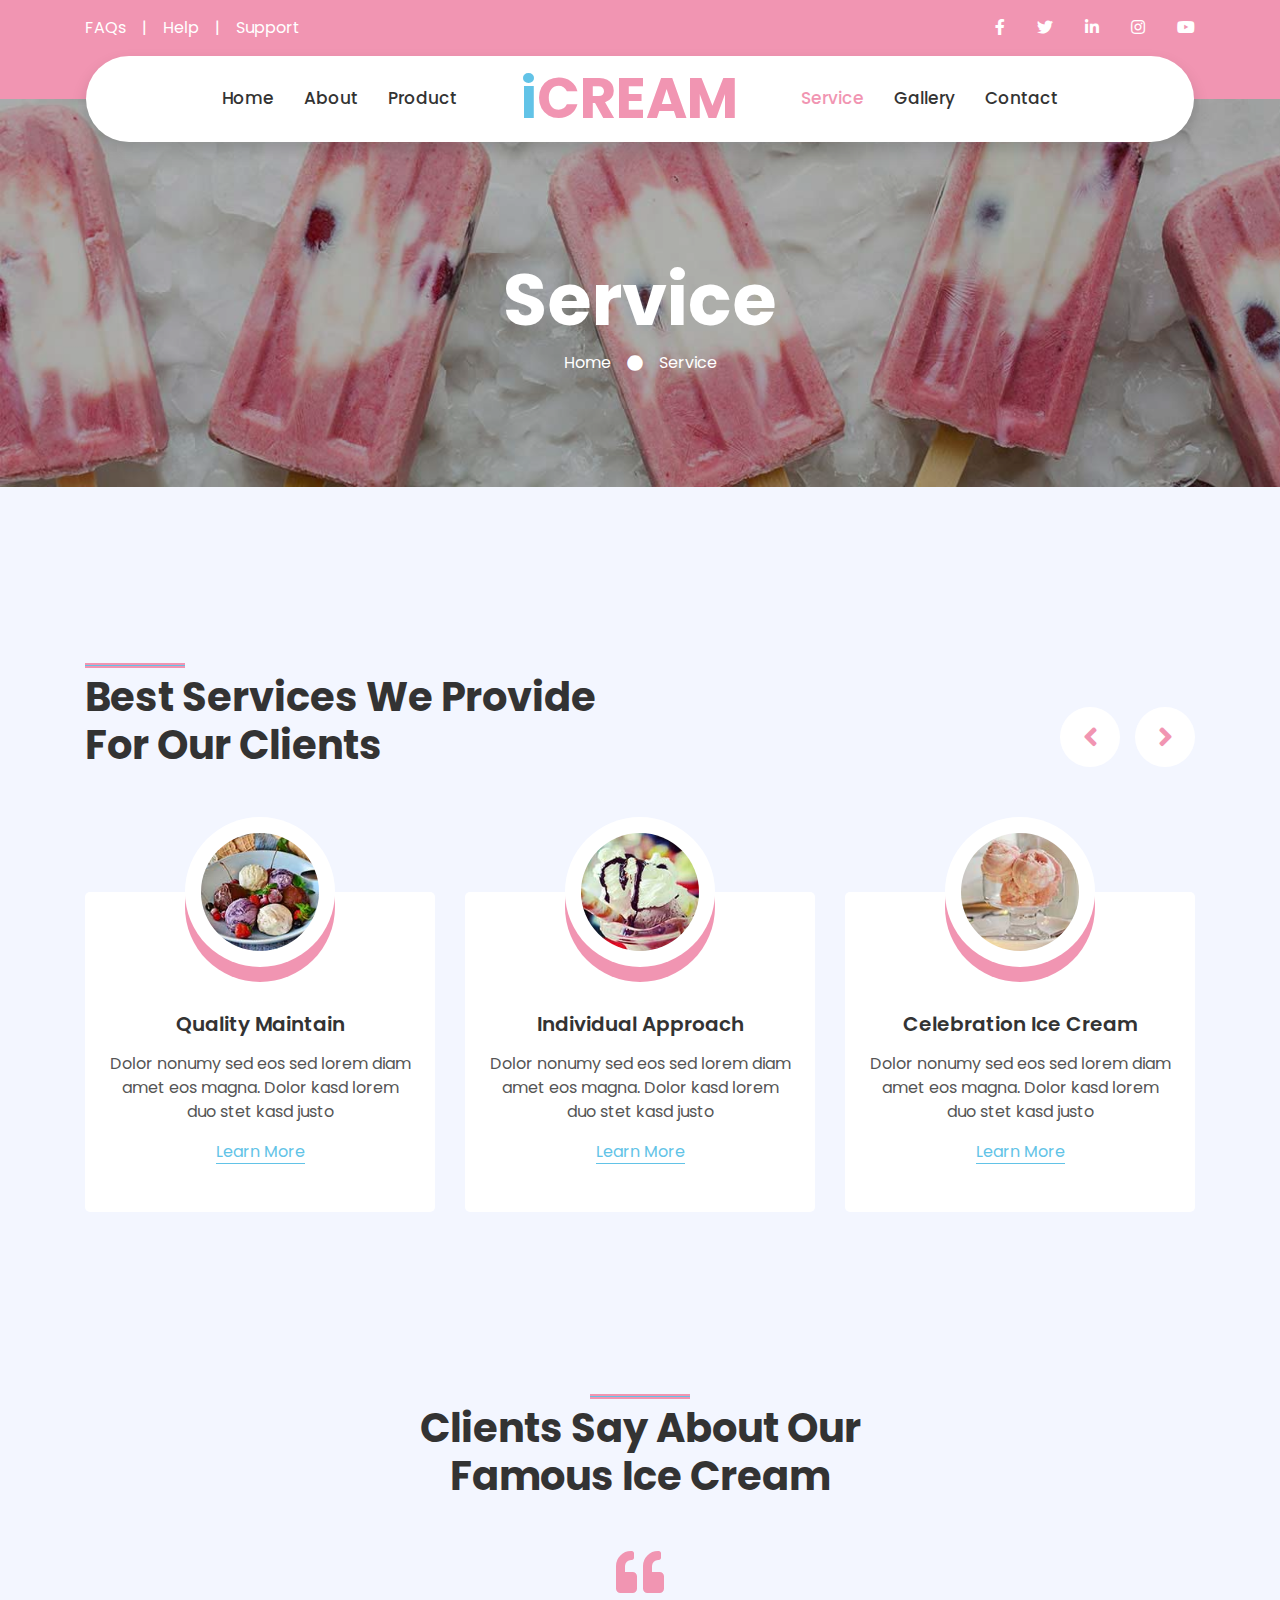
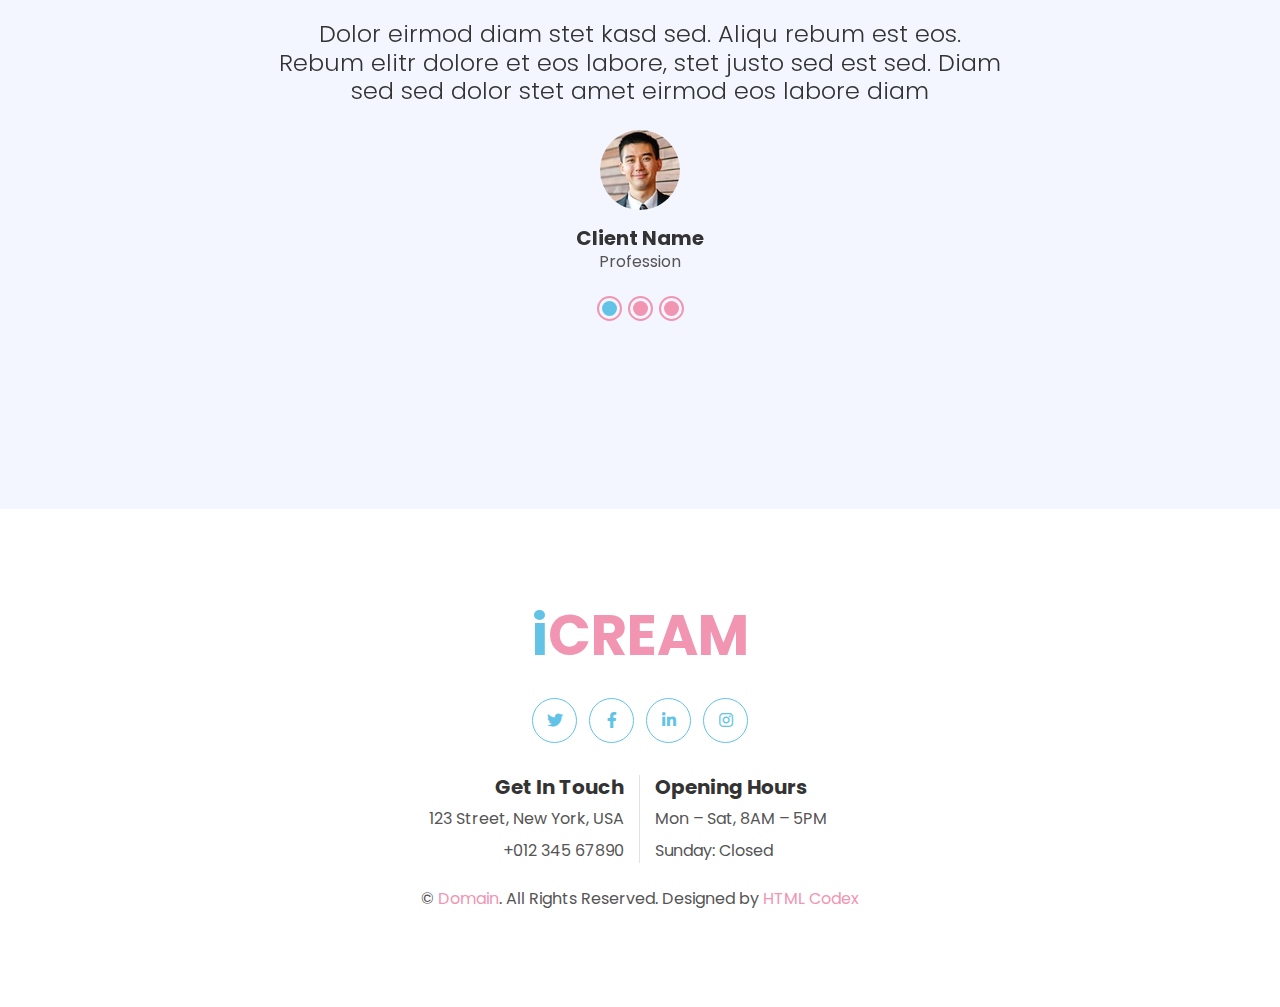
<file: service.html>
<!DOCTYPE html>
<html lang="en">

<head>
    <meta charset="utf-8">
    <title>iCREAM - Ice Cream Shop Website Template</title>
    <meta content="width=device-width, initial-scale=1.0" name="viewport">
    <meta content="Free HTML Templates" name="keywords">
    <meta content="Free HTML Templates" name="description">

    <!-- Favicon -->
    <link href="img/favicon.ico" rel="icon">

    <!-- Google Web Fonts -->
    <link rel="preconnect" href="https://fonts.gstatic.com">
    <link href="https://fonts.googleapis.com/css2?family=Poppins:wght@400;500;600;700&display=swap" rel="stylesheet">

    <!-- Font Awesome -->
    <link href="https://cdnjs.cloudflare.com/ajax/libs/font-awesome/5.10.0/css/all.min.css" rel="stylesheet">

    <!-- Libraries Stylesheet -->
    <link href="lib/owlcarousel/assets/owl.carousel.min.css" rel="stylesheet">
    <link href="lib/lightbox/css/lightbox.min.css" rel="stylesheet">

    <!-- Customized Bootstrap Stylesheet -->
    <link href="css/style.css" rel="stylesheet">
</head>

<body>
    <!-- Topbar Start -->
    <div class="container-fluid bg-primary py-3 d-none d-md-block">
        <div class="container">
            <div class="row">
                <div class="col-md-6 text-center text-lg-left mb-2 mb-lg-0">
                    <div class="d-inline-flex align-items-center">
                        <a class="text-white pr-3" href="">FAQs</a>
                        <span class="text-white">|</span>
                        <a class="text-white px-3" href="">Help</a>
                        <span class="text-white">|</span>
                        <a class="text-white pl-3" href="">Support</a>
                    </div>
                </div>
                <div class="col-md-6 text-center text-lg-right">
                    <div class="d-inline-flex align-items-center">
                        <a class="text-white px-3" href="">
                            <i class="fab fa-facebook-f"></i>
                        </a>
                        <a class="text-white px-3" href="">
                            <i class="fab fa-twitter"></i>
                        </a>
                        <a class="text-white px-3" href="">
                            <i class="fab fa-linkedin-in"></i>
                        </a>
                        <a class="text-white px-3" href="">
                            <i class="fab fa-instagram"></i>
                        </a>
                        <a class="text-white pl-3" href="">
                            <i class="fab fa-youtube"></i>
                        </a>
                    </div>
                </div>
            </div>
        </div>
    </div>
    <!-- Topbar End -->


    <!-- Navbar Start -->
    <div class="container-fluid position-relative nav-bar p-0">
        <div class="container-lg position-relative p-0 px-lg-3" style="z-index: 9;">
            <nav class="navbar navbar-expand-lg bg-white navbar-light shadow p-lg-0">
                <a href="index.html" class="navbar-brand d-block d-lg-none">
                    <h1 class="m-0 display-4 text-primary"><span class="text-secondary">i</span>CREAM</h1>
                </a>
                <button type="button" class="navbar-toggler" data-toggle="collapse" data-target="#navbarCollapse">
                    <span class="navbar-toggler-icon"></span>
                </button>
                <div class="collapse navbar-collapse justify-content-between" id="navbarCollapse">
                    <div class="navbar-nav ml-auto py-0">
                        <a href="index.html" class="nav-item nav-link">Home</a>
                        <a href="about.html" class="nav-item nav-link">About</a>
                        <a href="product.html" class="nav-item nav-link">Product</a>
                    </div>
                    <a href="index.html" class="navbar-brand mx-5 d-none d-lg-block">
                        <h1 class="m-0 display-4 text-primary"><span class="text-secondary">i</span>CREAM</h1>
                    </a>
                    <div class="navbar-nav mr-auto py-0">
                        <a href="service.html" class="nav-item nav-link active">Service</a>
                        <a href="gallery.html" class="nav-item nav-link">Gallery</a>
                        <a href="contact.html" class="nav-item nav-link">Contact</a>
                    </div>
                </div>
            </nav>
        </div>
    </div>
    <!-- Navbar End -->


    <!-- Header Start -->
    <div class="jumbotron jumbotron-fluid page-header" style="margin-bottom: 90px;">
        <div class="container text-center py-5">
            <h1 class="text-white display-3 mt-lg-5">Service</h1>
            <div class="d-inline-flex align-items-center text-white">
                <p class="m-0"><a class="text-white" href="">Home</a></p>
                <i class="fa fa-circle px-3"></i>
                <p class="m-0">Service</p>
            </div>
        </div>
    </div>
    <!-- Header End -->


    <!-- Services Start -->
    <div class="container-fluid py-5">
        <div class="container py-5">
            <div class="row">
                <div class="col-lg-6">
                    <h1 class="section-title position-relative mb-5">Best Services We Provide For Our Clients</h1>
                </div>
                <div class="col-lg-6 mb-5 mb-lg-0 pb-5 pb-lg-0"></div>
            </div>
            <div class="row">
                <div class="col-12">
                    <div class="owl-carousel service-carousel">
                        <div class="service-item">
                            <div class="service-img mx-auto">
                                <img class="rounded-circle w-100 h-100 bg-light p-3" src="img/service-1.jpg" style="object-fit: cover;">
                            </div>
                            <div class="position-relative text-center bg-light rounded p-4 pb-5" style="margin-top: -75px;">
                                <h5 class="font-weight-semi-bold mt-5 mb-3 pt-5">Quality Maintain</h5>
                                <p>Dolor nonumy sed eos sed lorem diam amet eos magna. Dolor kasd lorem duo stet kasd justo</p>
                                <a href="" class="border-bottom border-secondary text-decoration-none text-secondary">Learn More</a>
                            </div>
                        </div>
                        <div class="service-item">
                            <div class="service-img mx-auto">
                                <img class="rounded-circle w-100 h-100 bg-light p-3" src="img/service-2.jpg" style="object-fit: cover;">
                            </div>
                            <div class="position-relative text-center bg-light rounded p-4 pb-5" style="margin-top: -75px;">
                                <h5 class="font-weight-semi-bold mt-5 mb-3 pt-5">Individual Approach</h5>
                                <p>Dolor nonumy sed eos sed lorem diam amet eos magna. Dolor kasd lorem duo stet kasd justo</p>
                                <a href="" class="border-bottom border-secondary text-decoration-none text-secondary">Learn More</a>
                            </div>
                        </div>
                        <div class="service-item">
                            <div class="service-img mx-auto">
                                <img class="rounded-circle w-100 h-100 bg-light p-3" src="img/service-3.jpg" style="object-fit: cover;">
                            </div>
                            <div class="position-relative text-center bg-light rounded p-4 pb-5" style="margin-top: -75px;">
                                <h5 class="font-weight-semi-bold mt-5 mb-3 pt-5">Celebration Ice Cream</h5>
                                <p>Dolor nonumy sed eos sed lorem diam amet eos magna. Dolor kasd lorem duo stet kasd justo</p>
                                <a href="" class="border-bottom border-secondary text-decoration-none text-secondary">Learn More</a>
                            </div>
                        </div>
                        <div class="service-item">
                            <div class="service-img mx-auto">
                                <img class="rounded-circle w-100 h-100 bg-light p-3" src="img/service-4.jpg" style="object-fit: cover;">
                            </div>
                            <div class="position-relative text-center bg-light rounded p-4 pb-5" style="margin-top: -75px;">
                                <h5 class="font-weight-semi-bold mt-5 mb-3 pt-5">Delivery To Any Point</h5>
                                <p>Dolor nonumy sed eos sed lorem diam amet eos magna. Dolor kasd lorem duo stet kasd justo</p>
                                <a href="" class="border-bottom border-secondary text-decoration-none text-secondary">Learn More</a>
                            </div>
                        </div>
                    </div>
                </div>
            </div>
        </div>
    </div>
    <!-- Services End -->


    <!-- Testimonial Start -->
    <div class="container-fluid py-5">
        <div class="container py-5">
            <div class="row justify-content-center">
                <div class="col-lg-6">
                    <h1 class="section-title position-relative text-center mb-5">Clients Say About Our Famous Ice Cream</h1>
                </div>
            </div>
            <div class="row justify-content-center">
                <div class="col-lg-8">
                    <div class="owl-carousel testimonial-carousel">
                        <div class="text-center">
                            <i class="fa fa-3x fa-quote-left text-primary mb-4"></i>
                            <h4 class="font-weight-light mb-4">Dolor eirmod diam stet kasd sed. Aliqu rebum est eos. Rebum elitr dolore et eos labore, stet justo sed est sed. Diam sed sed dolor stet amet eirmod eos labore diam</h4>
                            <img class="img-fluid mx-auto mb-3" src="img/testimonial-1.jpg" alt="">
                            <h5 class="font-weight-bold m-0">Client Name</h5>
                            <span>Profession</span>
                        </div>
                        <div class="text-center">
                            <i class="fa fa-3x fa-quote-left text-primary mb-4"></i>
                            <h4 class="font-weight-light mb-4">Dolor eirmod diam stet kasd sed. Aliqu rebum est eos. Rebum elitr dolore et eos labore, stet justo sed est sed. Diam sed sed dolor stet amet eirmod eos labore diam</h4>
                            <img class="img-fluid mx-auto mb-3" src="img/testimonial-2.jpg" alt="">
                            <h5 class="font-weight-bold m-0">Client Name</h5>
                            <span>Profession</span>
                        </div>
                        <div class="text-center">
                            <i class="fa fa-3x fa-quote-left text-primary mb-4"></i>
                            <h4 class="font-weight-light mb-4">Dolor eirmod diam stet kasd sed. Aliqu rebum est eos. Rebum elitr dolore et eos labore, stet justo sed est sed. Diam sed sed dolor stet amet eirmod eos labore diam</h4>
                            <img class="img-fluid mx-auto mb-3" src="img/testimonial-3.jpg" alt="">
                            <h5 class="font-weight-bold m-0">Client Name</h5>
                            <span>Profession</span>
                        </div>
                    </div>
                </div>
            </div>
        </div>
    </div>
    <!-- Testimonial End -->


    <!-- Footer Start -->
    <div class="container-fluid footer bg-light py-5" style="margin-top: 90px;">
        <div class="container text-center py-5">
            <div class="row">
                <div class="col-12 mb-4">
                    <a href="index.html" class="navbar-brand m-0">
                        <h1 class="m-0 mt-n2 display-4 text-primary"><span class="text-secondary">i</span>CREAM</h1>
                    </a>
                </div>
                <div class="col-12 mb-4">
                    <a class="btn btn-outline-secondary btn-social mr-2" href="#"><i class="fab fa-twitter"></i></a>
                    <a class="btn btn-outline-secondary btn-social mr-2" href="#"><i class="fab fa-facebook-f"></i></a>
                    <a class="btn btn-outline-secondary btn-social mr-2" href="#"><i class="fab fa-linkedin-in"></i></a>
                    <a class="btn btn-outline-secondary btn-social" href="#"><i class="fab fa-instagram"></i></a>
                </div>
                <div class="col-12 mt-2 mb-4">
                    <div class="row">
                        <div class="col-sm-6 text-center text-sm-right border-right mb-3 mb-sm-0">
                            <h5 class="font-weight-bold mb-2">Get In Touch</h5>
                            <p class="mb-2">123 Street, New York, USA</p>
                            <p class="mb-0">+012 345 67890</p>
                        </div>
                        <div class="col-sm-6 text-center text-sm-left">
                            <h5 class="font-weight-bold mb-2">Opening Hours</h5>
                            <p class="mb-2">Mon – Sat, 8AM – 5PM</p>
                            <p class="mb-0">Sunday: Closed</p>
                        </div>
                    </div>
                </div>
                <div class="col-12">
                    <p class="m-0">&copy; <a href="#">Domain</a>. All Rights Reserved. Designed by <a href="https://htmlcodex.com">HTML Codex</a>
                    </p>
                </div>
            </div>
        </div>
    </div>
    <!-- Footer End -->


    <!-- Back to Top -->
    <a href="#" class="btn btn-secondary px-2 back-to-top"><i class="fa fa-angle-double-up"></i></a>


    <!-- JavaScript Libraries -->
    <script src="https://code.jquery.com/jquery-3.4.1.min.js"></script>
    <script src="https://stackpath.bootstrapcdn.com/bootstrap/4.4.1/js/bootstrap.bundle.min.js"></script>
    <script src="lib/easing/easing.min.js"></script>
    <script src="lib/waypoints/waypoints.min.js"></script>
    <script src="lib/owlcarousel/owl.carousel.min.js"></script>
    <script src="lib/isotope/isotope.pkgd.min.js"></script>
    <script src="lib/lightbox/js/lightbox.min.js"></script>

    <!-- Contact Javascript File -->
    <script src="mail/jqBootstrapValidation.min.js"></script>
    <script src="mail/contact.js"></script>

    <!-- Template Javascript -->
    <script src="js/main.js"></script>
</body>

</html>
</file>
<file: css/lista.css>
* {
    box-sizing: border-box;
  }
  
  section {
    max-width: 600px;
    margin: auto;
    text-align: center;
    border: 1px solid #e183c5;
    border-radius: 5px;
    padding: 10px;
    background-color: #ea7edc;
  }
  
  input {
    width: 70%;
    padding: 10px;
  }
  
  button {
    width: 20%;
    margin: 15px 0;
    padding: 15px;
    border-radius: 50px;
    border: none;
    cursor: pointer;
    background-color: #c733de;
    transition: background-color .5s;
    color: #fff;
  }
  
  button:hover {
    background-color: #333;
    color: #fff;
  }
  
  ul {
    text-align: left;
  }
  
  ul li {
    border-bottom: 1px dashed #333;
    margin: 8px 0;
  }
  
  span {
    display: inline-block;
    width: 20px;
    height: 20px;
    background-color: rgb(79, 2, 66);
    border-radius: 100%;
    text-align: center;
    color: #fff;
    margin: 0 10px;
    cursor: pointer;
  }
  
  span:hover {
    background-color: rgb(88, 7, 61);
  }
</file>
<file: css/calculadora.css>
.calculator {
    margin-top: 50px; /* Ajusta el margen superior según sea necesario */
    background-color: #f8f9fa; /* Cambia el color de fondo según sea necesario */
    padding: 20px; /* Ajusta el relleno según sea necesario */
}

.calculator .container {
    max-width: 600px; /* Ajusta el ancho máximo según sea necesario */
    margin: 0 auto; /* Centra la calculadora horizontalmente */
}

.calculator .display {
    width: 100%;
    height: 60px;
    font-size: 24px;
    padding: 10px;
    margin-bottom: 10px;
    box-sizing: border-box;
}

.calculator .keys .row {
    margin-bottom: 10px;
}

.calculator .keys .row button {
    width: 25%;
    height: 60px;
    font-size: 20px;
    border: 1px solid #ccc;
    background-color: #fff;
    cursor: pointer;
}

.calculator .keys .row button.operator {
    background-color: #F195B2; /* Cambia el color de fondo del botón de operador */
    color: #fff;
}
</file>
<file: css/style.css>
/******* Bootstrap Theming ********/
/*!
 * Bootstrap v4.5.3 (https://getbootstrap.com/)
 * Copyright 2011-2020 The Bootstrap Authors
 * Copyright 2011-2020 Twitter, Inc.
 * Licensed under MIT (https://github.com/twbs/bootstrap/blob/main/LICENSE)
 */
:root {
  --blue: #007bff;
  --indigo: #6610f2;
  --purple: #6f42c1;
  --pink: #e83e8c;
  --red: #dc3545;
  --orange: #fd7e14;
  --yellow: #ffc107;
  --green: #28a745;
  --teal: #20c997;
  --cyan: #17a2b8;
  --white: #fff;
  --gray: #6c757d;
  --gray-dark: #343a40;
  --primary: #F195B2;
  --secondary: #62C3E7;
  --success: #28a745;
  --info: #17a2b8;
  --warning: #ffc107;
  --danger: #dc3545;
  --light: #FFFFFF;
  --dark: #333333;
  --breakpoint-xs: 0;
  --breakpoint-sm: 576px;
  --breakpoint-md: 768px;
  --breakpoint-lg: 992px;
  --breakpoint-xl: 1200px;
  --font-family-sans-serif: "Poppins", sans-serif;
  --font-family-monospace: SFMono-Regular, Menlo, Monaco, Consolas, "Liberation Mono", "Courier New", monospace;
}

*,
*::before,
*::after {
  box-sizing: border-box;
}

html {
  font-family: sans-serif;
  line-height: 1.15;
  -webkit-text-size-adjust: 100%;
  -webkit-tap-highlight-color: rgba(0, 0, 0, 0);
}

article, aside, figcaption, figure, footer, header, hgroup, main, nav, section {
  display: block;
}

body {
  margin: 0;
  font-family: "Poppins", sans-serif;
  font-size: 1rem;
  font-weight: 400;
  line-height: 1.5;
  color: #555555;
  text-align: left;
  background-color: #F3F6FF;
}

[tabindex="-1"]:focus:not(:focus-visible) {
  outline: 0 !important;
}

hr {
  box-sizing: content-box;
  height: 0;
  overflow: visible;
}

h1, h2, h3, h4, h5, h6 {
  margin-top: 0;
  margin-bottom: 0.5rem;
}

p {
  margin-top: 0;
  margin-bottom: 1rem;
}

abbr[title],
abbr[data-original-title] {
  text-decoration: underline;
  text-decoration: underline dotted;
  cursor: help;
  border-bottom: 0;
  text-decoration-skip-ink: none;
}

address {
  margin-bottom: 1rem;
  font-style: normal;
  line-height: inherit;
}

ol,
ul,
dl {
  margin-top: 0;
  margin-bottom: 1rem;
}

ol ol,
ul ul,
ol ul,
ul ol {
  margin-bottom: 0;
}

dt {
  font-weight: 700;
}

dd {
  margin-bottom: .5rem;
  margin-left: 0;
}

blockquote {
  margin: 0 0 1rem;
}

b,
strong {
  font-weight: bolder;
}

small {
  font-size: 80%;
}

sub,
sup {
  position: relative;
  font-size: 75%;
  line-height: 0;
  vertical-align: baseline;
}

sub {
  bottom: -.25em;
}

sup {
  top: -.5em;
}

a {
  color: #F195B2;
  text-decoration: none;
  background-color: transparent;
}

a:hover {
  color: #e85181;
  text-decoration: underline;
}

a:not([href]):not([class]) {
  color: inherit;
  text-decoration: none;
}

a:not([href]):not([class]):hover {
  color: inherit;
  text-decoration: none;
}

pre,
code,
kbd,
samp {
  font-family: SFMono-Regular, Menlo, Monaco, Consolas, "Liberation Mono", "Courier New", monospace;
  font-size: 1em;
}

pre {
  margin-top: 0;
  margin-bottom: 1rem;
  overflow: auto;
  -ms-overflow-style: scrollbar;
}

figure {
  margin: 0 0 1rem;
}

img {
  vertical-align: middle;
  border-style: none;
}

svg {
  overflow: hidden;
  vertical-align: middle;
}

table {
  border-collapse: collapse;
}

caption {
  padding-top: 0.75rem;
  padding-bottom: 0.75rem;
  color: #6c757d;
  text-align: left;
  caption-side: bottom;
}

th {
  text-align: inherit;
  text-align: -webkit-match-parent;
}

label {
  display: inline-block;
  margin-bottom: 0.5rem;
}

button {
  border-radius: 0;
}

button:focus {
  outline: 1px dotted;
  outline: 5px auto -webkit-focus-ring-color;
}

input,
button,
select,
optgroup,
textarea {
  margin: 0;
  font-family: inherit;
  font-size: inherit;
  line-height: inherit;
}

button,
input {
  overflow: visible;
}

button,
select {
  text-transform: none;
}

[role="button"] {
  cursor: pointer;
}

select {
  word-wrap: normal;
}

button,
[type="button"],
[type="reset"],
[type="submit"] {
  -webkit-appearance: button;
}

button:not(:disabled),
[type="button"]:not(:disabled),
[type="reset"]:not(:disabled),
[type="submit"]:not(:disabled) {
  cursor: pointer;
}

button::-moz-focus-inner,
[type="button"]::-moz-focus-inner,
[type="reset"]::-moz-focus-inner,
[type="submit"]::-moz-focus-inner {
  padding: 0;
  border-style: none;
}

input[type="radio"],
input[type="checkbox"] {
  box-sizing: border-box;
  padding: 0;
}

textarea {
  overflow: auto;
  resize: vertical;
}

fieldset {
  min-width: 0;
  padding: 0;
  margin: 0;
  border: 0;
}

legend {
  display: block;
  width: 100%;
  max-width: 100%;
  padding: 0;
  margin-bottom: .5rem;
  font-size: 1.5rem;
  line-height: inherit;
  color: inherit;
  white-space: normal;
}

@media (max-width: 1200px) {
  legend {
    font-size: calc(1.275rem + 0.3vw) ;
  }
}

progress {
  vertical-align: baseline;
}

[type="number"]::-webkit-inner-spin-button,
[type="number"]::-webkit-outer-spin-button {
  height: auto;
}

[type="search"] {
  outline-offset: -2px;
  -webkit-appearance: none;
}

[type="search"]::-webkit-search-decoration {
  -webkit-appearance: none;
}

::-webkit-file-upload-button {
  font: inherit;
  -webkit-appearance: button;
}

output {
  display: inline-block;
}

summary {
  display: list-item;
  cursor: pointer;
}

template {
  display: none;
}

[hidden] {
  display: none !important;
}

h1, h2, h3, h4, h5, h6,
.h1, .h2, .h3, .h4, .h5, .h6 {
  margin-bottom: 0.5rem;
  font-weight: 500;
  line-height: 1.2;
  color: #333333;
}

h1, .h1 {
  font-size: 2.5rem;
}

@media (max-width: 1200px) {
  h1, .h1 {
    font-size: calc(1.375rem + 1.5vw) ;
  }
}

h2, .h2 {
  font-size: 2rem;
}

@media (max-width: 1200px) {
  h2, .h2 {
    font-size: calc(1.325rem + 0.9vw) ;
  }
}

h3, .h3 {
  font-size: 1.75rem;
}

@media (max-width: 1200px) {
  h3, .h3 {
    font-size: calc(1.3rem + 0.6vw) ;
  }
}

h4, .h4 {
  font-size: 1.5rem;
}

@media (max-width: 1200px) {
  h4, .h4 {
    font-size: calc(1.275rem + 0.3vw) ;
  }
}

h5, .h5 {
  font-size: 1.25rem;
}

h6, .h6 {
  font-size: 1rem;
}

.lead {
  font-size: 1.25rem;
  font-weight: 300;
}

.display-1 {
  font-size: 6rem;
  font-weight: 300;
  line-height: 1.2;
}

@media (max-width: 1200px) {
  .display-1 {
    font-size: calc(1.725rem + 5.7vw) ;
  }
}

.display-2 {
  font-size: 5.5rem;
  font-weight: 300;
  line-height: 1.2;
}

@media (max-width: 1200px) {
  .display-2 {
    font-size: calc(1.675rem + 5.1vw) ;
  }
}

.display-3 {
  font-size: 4.5rem;
  font-weight: 300;
  line-height: 1.2;
}

@media (max-width: 1200px) {
  .display-3 {
    font-size: calc(1.575rem + 3.9vw) ;
  }
}

.display-4 {
  font-size: 3.5rem;
  font-weight: 300;
  line-height: 1.2;
}

@media (max-width: 1200px) {
  .display-4 {
    font-size: calc(1.475rem + 2.7vw) ;
  }
}

hr {
  margin-top: 1rem;
  margin-bottom: 1rem;
  border: 0;
  border-top: 1px solid rgba(0, 0, 0, 0.1);
}

small,
.small {
  font-size: 80%;
  font-weight: 400;
}

mark,
.mark {
  padding: 0.2em;
  background-color: #fcf8e3;
}

.list-unstyled {
  padding-left: 0;
  list-style: none;
}

.list-inline {
  padding-left: 0;
  list-style: none;
}

.list-inline-item {
  display: inline-block;
}

.list-inline-item:not(:last-child) {
  margin-right: 0.5rem;
}

.initialism {
  font-size: 90%;
  text-transform: uppercase;
}

.blockquote {
  margin-bottom: 1rem;
  font-size: 1.25rem;
}

.blockquote-footer {
  display: block;
  font-size: 80%;
  color: #6c757d;
}

.blockquote-footer::before {
  content: "\2014\00A0";
}

.img-fluid {
  max-width: 100%;
  height: auto;
}

.img-thumbnail {
  padding: 0.25rem;
  background-color: #F3F6FF;
  border: 1px solid #dee2e6;
  border-radius: 5px;
  max-width: 100%;
  height: auto;
}

.figure {
  display: inline-block;
}

.figure-img {
  margin-bottom: 0.5rem;
  line-height: 1;
}

.figure-caption {
  font-size: 90%;
  color: #6c757d;
}

code {
  font-size: 87.5%;
  color: #e83e8c;
  word-wrap: break-word;
}

a > code {
  color: inherit;
}

kbd {
  padding: 0.2rem 0.4rem;
  font-size: 87.5%;
  color: #fff;
  background-color: #212529;
  border-radius: 0.2rem;
}

kbd kbd {
  padding: 0;
  font-size: 100%;
  font-weight: 700;
}

pre {
  display: block;
  font-size: 87.5%;
  color: #212529;
}

pre code {
  font-size: inherit;
  color: inherit;
  word-break: normal;
}

.pre-scrollable {
  max-height: 340px;
  overflow-y: scroll;
}

.container,
.container-fluid,
.container-sm,
.container-md,
.container-lg,
.container-xl {
  width: 100%;
  padding-right: 15px;
  padding-left: 15px;
  margin-right: auto;
  margin-left: auto;
}

@media (min-width: 576px) {
  .container, .container-sm {
    max-width: 540px;
  }
}

@media (min-width: 768px) {
  .container, .container-sm, .container-md {
    max-width: 720px;
  }
}

@media (min-width: 992px) {
  .container, .container-sm, .container-md, .container-lg {
    max-width: 960px;
  }
}

@media (min-width: 1200px) {
  .container, .container-sm, .container-md, .container-lg, .container-xl {
    max-width: 1140px;
  }
}

.row {
  display: flex;
  flex-wrap: wrap;
  margin-right: -15px;
  margin-left: -15px;
}

.no-gutters {
  margin-right: 0;
  margin-left: 0;
}

.no-gutters > .col,
.no-gutters > [class*="col-"] {
  padding-right: 0;
  padding-left: 0;
}

.col-1, .col-2, .col-3, .col-4, .col-5, .col-6, .col-7, .col-8, .col-9, .col-10, .col-11, .col-12, .col,
.col-auto, .col-sm-1, .col-sm-2, .col-sm-3, .col-sm-4, .col-sm-5, .col-sm-6, .col-sm-7, .col-sm-8, .col-sm-9, .col-sm-10, .col-sm-11, .col-sm-12, .col-sm,
.col-sm-auto, .col-md-1, .col-md-2, .col-md-3, .col-md-4, .col-md-5, .col-md-6, .col-md-7, .col-md-8, .col-md-9, .col-md-10, .col-md-11, .col-md-12, .col-md,
.col-md-auto, .col-lg-1, .col-lg-2, .col-lg-3, .col-lg-4, .col-lg-5, .col-lg-6, .col-lg-7, .col-lg-8, .col-lg-9, .col-lg-10, .col-lg-11, .col-lg-12, .col-lg,
.col-lg-auto, .col-xl-1, .col-xl-2, .col-xl-3, .col-xl-4, .col-xl-5, .col-xl-6, .col-xl-7, .col-xl-8, .col-xl-9, .col-xl-10, .col-xl-11, .col-xl-12, .col-xl,
.col-xl-auto {
  position: relative;
  width: 100%;
  padding-right: 15px;
  padding-left: 15px;
}

.col {
  flex-basis: 0;
  flex-grow: 1;
  max-width: 100%;
}

.row-cols-1 > * {
  flex: 0 0 100%;
  max-width: 100%;
}

.row-cols-2 > * {
  flex: 0 0 50%;
  max-width: 50%;
}

.row-cols-3 > * {
  flex: 0 0 33.33333%;
  max-width: 33.33333%;
}

.row-cols-4 > * {
  flex: 0 0 25%;
  max-width: 25%;
}

.row-cols-5 > * {
  flex: 0 0 20%;
  max-width: 20%;
}

.row-cols-6 > * {
  flex: 0 0 16.66667%;
  max-width: 16.66667%;
}

.col-auto {
  flex: 0 0 auto;
  width: auto;
  max-width: 100%;
}

.col-1 {
  flex: 0 0 8.33333%;
  max-width: 8.33333%;
}

.col-2 {
  flex: 0 0 16.66667%;
  max-width: 16.66667%;
}

.col-3 {
  flex: 0 0 25%;
  max-width: 25%;
}

.col-4 {
  flex: 0 0 33.33333%;
  max-width: 33.33333%;
}

.col-5 {
  flex: 0 0 41.66667%;
  max-width: 41.66667%;
}

.col-6 {
  flex: 0 0 50%;
  max-width: 50%;
}

.col-7 {
  flex: 0 0 58.33333%;
  max-width: 58.33333%;
}

.col-8 {
  flex: 0 0 66.66667%;
  max-width: 66.66667%;
}

.col-9 {
  flex: 0 0 75%;
  max-width: 75%;
}

.col-10 {
  flex: 0 0 83.33333%;
  max-width: 83.33333%;
}

.col-11 {
  flex: 0 0 91.66667%;
  max-width: 91.66667%;
}

.col-12 {
  flex: 0 0 100%;
  max-width: 100%;
}

.order-first {
  order: -1;
}

.order-last {
  order: 13;
}

.order-0 {
  order: 0;
}

.order-1 {
  order: 1;
}

.order-2 {
  order: 2;
}

.order-3 {
  order: 3;
}

.order-4 {
  order: 4;
}

.order-5 {
  order: 5;
}

.order-6 {
  order: 6;
}

.order-7 {
  order: 7;
}

.order-8 {
  order: 8;
}

.order-9 {
  order: 9;
}

.order-10 {
  order: 10;
}

.order-11 {
  order: 11;
}

.order-12 {
  order: 12;
}

.offset-1 {
  margin-left: 8.33333%;
}

.offset-2 {
  margin-left: 16.66667%;
}

.offset-3 {
  margin-left: 25%;
}

.offset-4 {
  margin-left: 33.33333%;
}

.offset-5 {
  margin-left: 41.66667%;
}

.offset-6 {
  margin-left: 50%;
}

.offset-7 {
  margin-left: 58.33333%;
}

.offset-8 {
  margin-left: 66.66667%;
}

.offset-9 {
  margin-left: 75%;
}

.offset-10 {
  margin-left: 83.33333%;
}

.offset-11 {
  margin-left: 91.66667%;
}

@media (min-width: 576px) {
  .col-sm {
    flex-basis: 0;
    flex-grow: 1;
    max-width: 100%;
  }
  .row-cols-sm-1 > * {
    flex: 0 0 100%;
    max-width: 100%;
  }
  .row-cols-sm-2 > * {
    flex: 0 0 50%;
    max-width: 50%;
  }
  .row-cols-sm-3 > * {
    flex: 0 0 33.33333%;
    max-width: 33.33333%;
  }
  .row-cols-sm-4 > * {
    flex: 0 0 25%;
    max-width: 25%;
  }
  .row-cols-sm-5 > * {
    flex: 0 0 20%;
    max-width: 20%;
  }
  .row-cols-sm-6 > * {
    flex: 0 0 16.66667%;
    max-width: 16.66667%;
  }
  .col-sm-auto {
    flex: 0 0 auto;
    width: auto;
    max-width: 100%;
  }
  .col-sm-1 {
    flex: 0 0 8.33333%;
    max-width: 8.33333%;
  }
  .col-sm-2 {
    flex: 0 0 16.66667%;
    max-width: 16.66667%;
  }
  .col-sm-3 {
    flex: 0 0 25%;
    max-width: 25%;
  }
  .col-sm-4 {
    flex: 0 0 33.33333%;
    max-width: 33.33333%;
  }
  .col-sm-5 {
    flex: 0 0 41.66667%;
    max-width: 41.66667%;
  }
  .col-sm-6 {
    flex: 0 0 50%;
    max-width: 50%;
  }
  .col-sm-7 {
    flex: 0 0 58.33333%;
    max-width: 58.33333%;
  }
  .col-sm-8 {
    flex: 0 0 66.66667%;
    max-width: 66.66667%;
  }
  .col-sm-9 {
    flex: 0 0 75%;
    max-width: 75%;
  }
  .col-sm-10 {
    flex: 0 0 83.33333%;
    max-width: 83.33333%;
  }
  .col-sm-11 {
    flex: 0 0 91.66667%;
    max-width: 91.66667%;
  }
  .col-sm-12 {
    flex: 0 0 100%;
    max-width: 100%;
  }
  .order-sm-first {
    order: -1;
  }
  .order-sm-last {
    order: 13;
  }
  .order-sm-0 {
    order: 0;
  }
  .order-sm-1 {
    order: 1;
  }
  .order-sm-2 {
    order: 2;
  }
  .order-sm-3 {
    order: 3;
  }
  .order-sm-4 {
    order: 4;
  }
  .order-sm-5 {
    order: 5;
  }
  .order-sm-6 {
    order: 6;
  }
  .order-sm-7 {
    order: 7;
  }
  .order-sm-8 {
    order: 8;
  }
  .order-sm-9 {
    order: 9;
  }
  .order-sm-10 {
    order: 10;
  }
  .order-sm-11 {
    order: 11;
  }
  .order-sm-12 {
    order: 12;
  }
  .offset-sm-0 {
    margin-left: 0;
  }
  .offset-sm-1 {
    margin-left: 8.33333%;
  }
  .offset-sm-2 {
    margin-left: 16.66667%;
  }
  .offset-sm-3 {
    margin-left: 25%;
  }
  .offset-sm-4 {
    margin-left: 33.33333%;
  }
  .offset-sm-5 {
    margin-left: 41.66667%;
  }
  .offset-sm-6 {
    margin-left: 50%;
  }
  .offset-sm-7 {
    margin-left: 58.33333%;
  }
  .offset-sm-8 {
    margin-left: 66.66667%;
  }
  .offset-sm-9 {
    margin-left: 75%;
  }
  .offset-sm-10 {
    margin-left: 83.33333%;
  }
  .offset-sm-11 {
    margin-left: 91.66667%;
  }
}

@media (min-width: 768px) {
  .col-md {
    flex-basis: 0;
    flex-grow: 1;
    max-width: 100%;
  }
  .row-cols-md-1 > * {
    flex: 0 0 100%;
    max-width: 100%;
  }
  .row-cols-md-2 > * {
    flex: 0 0 50%;
    max-width: 50%;
  }
  .row-cols-md-3 > * {
    flex: 0 0 33.33333%;
    max-width: 33.33333%;
  }
  .row-cols-md-4 > * {
    flex: 0 0 25%;
    max-width: 25%;
  }
  .row-cols-md-5 > * {
    flex: 0 0 20%;
    max-width: 20%;
  }
  .row-cols-md-6 > * {
    flex: 0 0 16.66667%;
    max-width: 16.66667%;
  }
  .col-md-auto {
    flex: 0 0 auto;
    width: auto;
    max-width: 100%;
  }
  .col-md-1 {
    flex: 0 0 8.33333%;
    max-width: 8.33333%;
  }
  .col-md-2 {
    flex: 0 0 16.66667%;
    max-width: 16.66667%;
  }
  .col-md-3 {
    flex: 0 0 25%;
    max-width: 25%;
  }
  .col-md-4 {
    flex: 0 0 33.33333%;
    max-width: 33.33333%;
  }
  .col-md-5 {
    flex: 0 0 41.66667%;
    max-width: 41.66667%;
  }
  .col-md-6 {
    flex: 0 0 50%;
    max-width: 50%;
  }
  .col-md-7 {
    flex: 0 0 58.33333%;
    max-width: 58.33333%;
  }
  .col-md-8 {
    flex: 0 0 66.66667%;
    max-width: 66.66667%;
  }
  .col-md-9 {
    flex: 0 0 75%;
    max-width: 75%;
  }
  .col-md-10 {
    flex: 0 0 83.33333%;
    max-width: 83.33333%;
  }
  .col-md-11 {
    flex: 0 0 91.66667%;
    max-width: 91.66667%;
  }
  .col-md-12 {
    flex: 0 0 100%;
    max-width: 100%;
  }
  .order-md-first {
    order: -1;
  }
  .order-md-last {
    order: 13;
  }
  .order-md-0 {
    order: 0;
  }
  .order-md-1 {
    order: 1;
  }
  .order-md-2 {
    order: 2;
  }
  .order-md-3 {
    order: 3;
  }
  .order-md-4 {
    order: 4;
  }
  .order-md-5 {
    order: 5;
  }
  .order-md-6 {
    order: 6;
  }
  .order-md-7 {
    order: 7;
  }
  .order-md-8 {
    order: 8;
  }
  .order-md-9 {
    order: 9;
  }
  .order-md-10 {
    order: 10;
  }
  .order-md-11 {
    order: 11;
  }
  .order-md-12 {
    order: 12;
  }
  .offset-md-0 {
    margin-left: 0;
  }
  .offset-md-1 {
    margin-left: 8.33333%;
  }
  .offset-md-2 {
    margin-left: 16.66667%;
  }
  .offset-md-3 {
    margin-left: 25%;
  }
  .offset-md-4 {
    margin-left: 33.33333%;
  }
  .offset-md-5 {
    margin-left: 41.66667%;
  }
  .offset-md-6 {
    margin-left: 50%;
  }
  .offset-md-7 {
    margin-left: 58.33333%;
  }
  .offset-md-8 {
    margin-left: 66.66667%;
  }
  .offset-md-9 {
    margin-left: 75%;
  }
  .offset-md-10 {
    margin-left: 83.33333%;
  }
  .offset-md-11 {
    margin-left: 91.66667%;
  }
}

@media (min-width: 992px) {
  .col-lg {
    flex-basis: 0;
    flex-grow: 1;
    max-width: 100%;
  }
  .row-cols-lg-1 > * {
    flex: 0 0 100%;
    max-width: 100%;
  }
  .row-cols-lg-2 > * {
    flex: 0 0 50%;
    max-width: 50%;
  }
  .row-cols-lg-3 > * {
    flex: 0 0 33.33333%;
    max-width: 33.33333%;
  }
  .row-cols-lg-4 > * {
    flex: 0 0 25%;
    max-width: 25%;
  }
  .row-cols-lg-5 > * {
    flex: 0 0 20%;
    max-width: 20%;
  }
  .row-cols-lg-6 > * {
    flex: 0 0 16.66667%;
    max-width: 16.66667%;
  }
  .col-lg-auto {
    flex: 0 0 auto;
    width: auto;
    max-width: 100%;
  }
  .col-lg-1 {
    flex: 0 0 8.33333%;
    max-width: 8.33333%;
  }
  .col-lg-2 {
    flex: 0 0 16.66667%;
    max-width: 16.66667%;
  }
  .col-lg-3 {
    flex: 0 0 25%;
    max-width: 25%;
  }
  .col-lg-4 {
    flex: 0 0 33.33333%;
    max-width: 33.33333%;
  }
  .col-lg-5 {
    flex: 0 0 41.66667%;
    max-width: 41.66667%;
  }
  .col-lg-6 {
    flex: 0 0 50%;
    max-width: 50%;
  }
  .col-lg-7 {
    flex: 0 0 58.33333%;
    max-width: 58.33333%;
  }
  .col-lg-8 {
    flex: 0 0 66.66667%;
    max-width: 66.66667%;
  }
  .col-lg-9 {
    flex: 0 0 75%;
    max-width: 75%;
  }
  .col-lg-10 {
    flex: 0 0 83.33333%;
    max-width: 83.33333%;
  }
  .col-lg-11 {
    flex: 0 0 91.66667%;
    max-width: 91.66667%;
  }
  .col-lg-12 {
    flex: 0 0 100%;
    max-width: 100%;
  }
  .order-lg-first {
    order: -1;
  }
  .order-lg-last {
    order: 13;
  }
  .order-lg-0 {
    order: 0;
  }
  .order-lg-1 {
    order: 1;
  }
  .order-lg-2 {
    order: 2;
  }
  .order-lg-3 {
    order: 3;
  }
  .order-lg-4 {
    order: 4;
  }
  .order-lg-5 {
    order: 5;
  }
  .order-lg-6 {
    order: 6;
  }
  .order-lg-7 {
    order: 7;
  }
  .order-lg-8 {
    order: 8;
  }
  .order-lg-9 {
    order: 9;
  }
  .order-lg-10 {
    order: 10;
  }
  .order-lg-11 {
    order: 11;
  }
  .order-lg-12 {
    order: 12;
  }
  .offset-lg-0 {
    margin-left: 0;
  }
  .offset-lg-1 {
    margin-left: 8.33333%;
  }
  .offset-lg-2 {
    margin-left: 16.66667%;
  }
  .offset-lg-3 {
    margin-left: 25%;
  }
  .offset-lg-4 {
    margin-left: 33.33333%;
  }
  .offset-lg-5 {
    margin-left: 41.66667%;
  }
  .offset-lg-6 {
    margin-left: 50%;
  }
  .offset-lg-7 {
    margin-left: 58.33333%;
  }
  .offset-lg-8 {
    margin-left: 66.66667%;
  }
  .offset-lg-9 {
    margin-left: 75%;
  }
  .offset-lg-10 {
    margin-left: 83.33333%;
  }
  .offset-lg-11 {
    margin-left: 91.66667%;
  }
}

@media (min-width: 1200px) {
  .col-xl {
    flex-basis: 0;
    flex-grow: 1;
    max-width: 100%;
  }
  .row-cols-xl-1 > * {
    flex: 0 0 100%;
    max-width: 100%;
  }
  .row-cols-xl-2 > * {
    flex: 0 0 50%;
    max-width: 50%;
  }
  .row-cols-xl-3 > * {
    flex: 0 0 33.33333%;
    max-width: 33.33333%;
  }
  .row-cols-xl-4 > * {
    flex: 0 0 25%;
    max-width: 25%;
  }
  .row-cols-xl-5 > * {
    flex: 0 0 20%;
    max-width: 20%;
  }
  .row-cols-xl-6 > * {
    flex: 0 0 16.66667%;
    max-width: 16.66667%;
  }
  .col-xl-auto {
    flex: 0 0 auto;
    width: auto;
    max-width: 100%;
  }
  .col-xl-1 {
    flex: 0 0 8.33333%;
    max-width: 8.33333%;
  }
  .col-xl-2 {
    flex: 0 0 16.66667%;
    max-width: 16.66667%;
  }
  .col-xl-3 {
    flex: 0 0 25%;
    max-width: 25%;
  }
  .col-xl-4 {
    flex: 0 0 33.33333%;
    max-width: 33.33333%;
  }
  .col-xl-5 {
    flex: 0 0 41.66667%;
    max-width: 41.66667%;
  }
  .col-xl-6 {
    flex: 0 0 50%;
    max-width: 50%;
  }
  .col-xl-7 {
    flex: 0 0 58.33333%;
    max-width: 58.33333%;
  }
  .col-xl-8 {
    flex: 0 0 66.66667%;
    max-width: 66.66667%;
  }
  .col-xl-9 {
    flex: 0 0 75%;
    max-width: 75%;
  }
  .col-xl-10 {
    flex: 0 0 83.33333%;
    max-width: 83.33333%;
  }
  .col-xl-11 {
    flex: 0 0 91.66667%;
    max-width: 91.66667%;
  }
  .col-xl-12 {
    flex: 0 0 100%;
    max-width: 100%;
  }
  .order-xl-first {
    order: -1;
  }
  .order-xl-last {
    order: 13;
  }
  .order-xl-0 {
    order: 0;
  }
  .order-xl-1 {
    order: 1;
  }
  .order-xl-2 {
    order: 2;
  }
  .order-xl-3 {
    order: 3;
  }
  .order-xl-4 {
    order: 4;
  }
  .order-xl-5 {
    order: 5;
  }
  .order-xl-6 {
    order: 6;
  }
  .order-xl-7 {
    order: 7;
  }
  .order-xl-8 {
    order: 8;
  }
  .order-xl-9 {
    order: 9;
  }
  .order-xl-10 {
    order: 10;
  }
  .order-xl-11 {
    order: 11;
  }
  .order-xl-12 {
    order: 12;
  }
  .offset-xl-0 {
    margin-left: 0;
  }
  .offset-xl-1 {
    margin-left: 8.33333%;
  }
  .offset-xl-2 {
    margin-left: 16.66667%;
  }
  .offset-xl-3 {
    margin-left: 25%;
  }
  .offset-xl-4 {
    margin-left: 33.33333%;
  }
  .offset-xl-5 {
    margin-left: 41.66667%;
  }
  .offset-xl-6 {
    margin-left: 50%;
  }
  .offset-xl-7 {
    margin-left: 58.33333%;
  }
  .offset-xl-8 {
    margin-left: 66.66667%;
  }
  .offset-xl-9 {
    margin-left: 75%;
  }
  .offset-xl-10 {
    margin-left: 83.33333%;
  }
  .offset-xl-11 {
    margin-left: 91.66667%;
  }
}

.table {
  width: 100%;
  margin-bottom: 1rem;
  color: #555555;
}

.table th,
.table td {
  padding: 0.75rem;
  vertical-align: top;
  border-top: 1px solid #dee2e6;
}

.table thead th {
  vertical-align: bottom;
  border-bottom: 2px solid #dee2e6;
}

.table tbody + tbody {
  border-top: 2px solid #dee2e6;
}

.table-sm th,
.table-sm td {
  padding: 0.3rem;
}

.table-bordered {
  border: 1px solid #dee2e6;
}

.table-bordered th,
.table-bordered td {
  border: 1px solid #dee2e6;
}

.table-bordered thead th,
.table-bordered thead td {
  border-bottom-width: 2px;
}

.table-borderless th,
.table-borderless td,
.table-borderless thead th,
.table-borderless tbody + tbody {
  border: 0;
}

.table-striped tbody tr:nth-of-type(odd) {
  background-color: rgba(0, 0, 0, 0.05);
}

.table-hover tbody tr:hover {
  color: #555555;
  background-color: rgba(0, 0, 0, 0.075);
}

.table-primary,
.table-primary > th,
.table-primary > td {
  background-color: #fbe1e9;
}

.table-primary th,
.table-primary td,
.table-primary thead th,
.table-primary tbody + tbody {
  border-color: #f8c8d7;
}

.table-hover .table-primary:hover {
  background-color: #f8cbd9;
}

.table-hover .table-primary:hover > td,
.table-hover .table-primary:hover > th {
  background-color: #f8cbd9;
}

.table-secondary,
.table-secondary > th,
.table-secondary > td {
  background-color: #d3eef8;
}

.table-secondary th,
.table-secondary td,
.table-secondary thead th,
.table-secondary tbody + tbody {
  border-color: #ade0f3;
}

.table-hover .table-secondary:hover {
  background-color: #bde6f5;
}

.table-hover .table-secondary:hover > td,
.table-hover .table-secondary:hover > th {
  background-color: #bde6f5;
}

.table-success,
.table-success > th,
.table-success > td {
  background-color: #c3e6cb;
}

.table-success th,
.table-success td,
.table-success thead th,
.table-success tbody + tbody {
  border-color: #8fd19e;
}

.table-hover .table-success:hover {
  background-color: #b1dfbb;
}

.table-hover .table-success:hover > td,
.table-hover .table-success:hover > th {
  background-color: #b1dfbb;
}

.table-info,
.table-info > th,
.table-info > td {
  background-color: #bee5eb;
}

.table-info th,
.table-info td,
.table-info thead th,
.table-info tbody + tbody {
  border-color: #86cfda;
}

.table-hover .table-info:hover {
  background-color: #abdde5;
}

.table-hover .table-info:hover > td,
.table-hover .table-info:hover > th {
  background-color: #abdde5;
}

.table-warning,
.table-warning > th,
.table-warning > td {
  background-color: #ffeeba;
}

.table-warning th,
.table-warning td,
.table-warning thead th,
.table-warning tbody + tbody {
  border-color: #ffdf7e;
}

.table-hover .table-warning:hover {
  background-color: #ffe8a1;
}

.table-hover .table-warning:hover > td,
.table-hover .table-warning:hover > th {
  background-color: #ffe8a1;
}

.table-danger,
.table-danger > th,
.table-danger > td {
  background-color: #f5c6cb;
}

.table-danger th,
.table-danger td,
.table-danger thead th,
.table-danger tbody + tbody {
  border-color: #ed969e;
}

.table-hover .table-danger:hover {
  background-color: #f1b0b7;
}

.table-hover .table-danger:hover > td,
.table-hover .table-danger:hover > th {
  background-color: #f1b0b7;
}

.table-light,
.table-light > th,
.table-light > td {
  background-color: white;
}

.table-light th,
.table-light td,
.table-light thead th,
.table-light tbody + tbody {
  border-color: white;
}

.table-hover .table-light:hover {
  background-color: #f2f2f2;
}

.table-hover .table-light:hover > td,
.table-hover .table-light:hover > th {
  background-color: #f2f2f2;
}

.table-dark,
.table-dark > th,
.table-dark > td {
  background-color: #c6c6c6;
}

.table-dark th,
.table-dark td,
.table-dark thead th,
.table-dark tbody + tbody {
  border-color: #959595;
}

.table-hover .table-dark:hover {
  background-color: #b9b9b9;
}

.table-hover .table-dark:hover > td,
.table-hover .table-dark:hover > th {
  background-color: #b9b9b9;
}

.table-active,
.table-active > th,
.table-active > td {
  background-color: rgba(0, 0, 0, 0.075);
}

.table-hover .table-active:hover {
  background-color: rgba(0, 0, 0, 0.075);
}

.table-hover .table-active:hover > td,
.table-hover .table-active:hover > th {
  background-color: rgba(0, 0, 0, 0.075);
}

.table .thead-dark th {
  color: #fff;
  background-color: #343a40;
  border-color: #454d55;
}

.table .thead-light th {
  color: #495057;
  background-color: #e9ecef;
  border-color: #dee2e6;
}

.table-dark {
  color: #fff;
  background-color: #343a40;
}

.table-dark th,
.table-dark td,
.table-dark thead th {
  border-color: #454d55;
}

.table-dark.table-bordered {
  border: 0;
}

.table-dark.table-striped tbody tr:nth-of-type(odd) {
  background-color: rgba(255, 255, 255, 0.05);
}

.table-dark.table-hover tbody tr:hover {
  color: #fff;
  background-color: rgba(255, 255, 255, 0.075);
}

@media (max-width: 575.98px) {
  .table-responsive-sm {
    display: block;
    width: 100%;
    overflow-x: auto;
    -webkit-overflow-scrolling: touch;
  }
  .table-responsive-sm > .table-bordered {
    border: 0;
  }
}

@media (max-width: 767.98px) {
  .table-responsive-md {
    display: block;
    width: 100%;
    overflow-x: auto;
    -webkit-overflow-scrolling: touch;
  }
  .table-responsive-md > .table-bordered {
    border: 0;
  }
}

@media (max-width: 991.98px) {
  .table-responsive-lg {
    display: block;
    width: 100%;
    overflow-x: auto;
    -webkit-overflow-scrolling: touch;
  }
  .table-responsive-lg > .table-bordered {
    border: 0;
  }
}

@media (max-width: 1199.98px) {
  .table-responsive-xl {
    display: block;
    width: 100%;
    overflow-x: auto;
    -webkit-overflow-scrolling: touch;
  }
  .table-responsive-xl > .table-bordered {
    border: 0;
  }
}

.table-responsive {
  display: block;
  width: 100%;
  overflow-x: auto;
  -webkit-overflow-scrolling: touch;
}

.table-responsive > .table-bordered {
  border: 0;
}

.form-control {
  display: block;
  width: 100%;
  height: calc(1.5em + 0.75rem + 2px);
  padding: 0.375rem 0.75rem;
  font-size: 1rem;
  font-weight: 400;
  line-height: 1.5;
  color: #495057;
  background-color: #fff;
  background-clip: padding-box;
  border: 1px solid #ced4da;
  border-radius: 5px;
  transition: border-color 0.15s ease-in-out, box-shadow 0.15s ease-in-out;
}

@media (prefers-reduced-motion: reduce) {
  .form-control {
    transition: none;
  }
}

.form-control::-ms-expand {
  background-color: transparent;
  border: 0;
}

.form-control:-moz-focusring {
  color: transparent;
  text-shadow: 0 0 0 #495057;
}

.form-control:focus {
  color: #495057;
  background-color: #fff;
  border-color: white;
  outline: 0;
  box-shadow: 0 0 0 0.2rem rgba(241, 149, 178, 0.25);
}

.form-control::placeholder {
  color: #6c757d;
  opacity: 1;
}

.form-control:disabled, .form-control[readonly] {
  background-color: #e9ecef;
  opacity: 1;
}

input[type="date"].form-control,
input[type="time"].form-control,
input[type="datetime-local"].form-control,
input[type="month"].form-control {
  appearance: none;
}

select.form-control:focus::-ms-value {
  color: #495057;
  background-color: #fff;
}

.form-control-file,
.form-control-range {
  display: block;
  width: 100%;
}

.col-form-label {
  padding-top: calc(0.375rem + 1px);
  padding-bottom: calc(0.375rem + 1px);
  margin-bottom: 0;
  font-size: inherit;
  line-height: 1.5;
}

.col-form-label-lg {
  padding-top: calc(0.5rem + 1px);
  padding-bottom: calc(0.5rem + 1px);
  font-size: 1.25rem;
  line-height: 1.5;
}

.col-form-label-sm {
  padding-top: calc(0.25rem + 1px);
  padding-bottom: calc(0.25rem + 1px);
  font-size: 0.875rem;
  line-height: 1.5;
}

.form-control-plaintext {
  display: block;
  width: 100%;
  padding: 0.375rem 0;
  margin-bottom: 0;
  font-size: 1rem;
  line-height: 1.5;
  color: #555555;
  background-color: transparent;
  border: solid transparent;
  border-width: 1px 0;
}

.form-control-plaintext.form-control-sm, .form-control-plaintext.form-control-lg {
  padding-right: 0;
  padding-left: 0;
}

.form-control-sm {
  height: calc(1.5em + 0.5rem + 2px);
  padding: 0.25rem 0.5rem;
  font-size: 0.875rem;
  line-height: 1.5;
  border-radius: 0.2rem;
}

.form-control-lg {
  height: calc(1.5em + 1rem + 2px);
  padding: 0.5rem 1rem;
  font-size: 1.25rem;
  line-height: 1.5;
  border-radius: 0.3rem;
}

select.form-control[size], select.form-control[multiple] {
  height: auto;
}

textarea.form-control {
  height: auto;
}

.form-group {
  margin-bottom: 1rem;
}

.form-text {
  display: block;
  margin-top: 0.25rem;
}

.form-row {
  display: flex;
  flex-wrap: wrap;
  margin-right: -5px;
  margin-left: -5px;
}

.form-row > .col,
.form-row > [class*="col-"] {
  padding-right: 5px;
  padding-left: 5px;
}

.form-check {
  position: relative;
  display: block;
  padding-left: 1.25rem;
}

.form-check-input {
  position: absolute;
  margin-top: 0.3rem;
  margin-left: -1.25rem;
}

.form-check-input[disabled] ~ .form-check-label,
.form-check-input:disabled ~ .form-check-label {
  color: #6c757d;
}

.form-check-label {
  margin-bottom: 0;
}

.form-check-inline {
  display: inline-flex;
  align-items: center;
  padding-left: 0;
  margin-right: 0.75rem;
}

.form-check-inline .form-check-input {
  position: static;
  margin-top: 0;
  margin-right: 0.3125rem;
  margin-left: 0;
}

.valid-feedback {
  display: none;
  width: 100%;
  margin-top: 0.25rem;
  font-size: 80%;
  color: #28a745;
}

.valid-tooltip {
  position: absolute;
  top: 100%;
  left: 0;
  z-index: 5;
  display: none;
  max-width: 100%;
  padding: 0.25rem 0.5rem;
  margin-top: .1rem;
  font-size: 0.875rem;
  line-height: 1.5;
  color: #fff;
  background-color: rgba(40, 167, 69, 0.9);
  border-radius: 5px;
}

.was-validated :valid ~ .valid-feedback,
.was-validated :valid ~ .valid-tooltip,
.is-valid ~ .valid-feedback,
.is-valid ~ .valid-tooltip {
  display: block;
}

.was-validated .form-control:valid, .form-control.is-valid {
  border-color: #28a745;
  padding-right: calc(1.5em + 0.75rem);
  background-image: url("data:image/svg+xml,%3csvg xmlns='http://www.w3.org/2000/svg' width='8' height='8' viewBox='0 0 8 8'%3e%3cpath fill='%2328a745' d='M2.3 6.73L.6 4.53c-.4-1.04.46-1.4 1.1-.8l1.1 1.4 3.4-3.8c.6-.63 1.6-.27 1.2.7l-4 4.6c-.43.5-.8.4-1.1.1z'/%3e%3c/svg%3e");
  background-repeat: no-repeat;
  background-position: right calc(0.375em + 0.1875rem) center;
  background-size: calc(0.75em + 0.375rem) calc(0.75em + 0.375rem);
}

.was-validated .form-control:valid:focus, .form-control.is-valid:focus {
  border-color: #28a745;
  box-shadow: 0 0 0 0.2rem rgba(40, 167, 69, 0.25);
}

.was-validated textarea.form-control:valid, textarea.form-control.is-valid {
  padding-right: calc(1.5em + 0.75rem);
  background-position: top calc(0.375em + 0.1875rem) right calc(0.375em + 0.1875rem);
}

.was-validated .custom-select:valid, .custom-select.is-valid {
  border-color: #28a745;
  padding-right: calc(0.75em + 2.3125rem);
  background: url("data:image/svg+xml,%3csvg xmlns='http://www.w3.org/2000/svg' width='4' height='5' viewBox='0 0 4 5'%3e%3cpath fill='%23343a40' d='M2 0L0 2h4zm0 5L0 3h4z'/%3e%3c/svg%3e") no-repeat right 0.75rem center/8px 10px, url("data:image/svg+xml,%3csvg xmlns='http://www.w3.org/2000/svg' width='8' height='8' viewBox='0 0 8 8'%3e%3cpath fill='%2328a745' d='M2.3 6.73L.6 4.53c-.4-1.04.46-1.4 1.1-.8l1.1 1.4 3.4-3.8c.6-.63 1.6-.27 1.2.7l-4 4.6c-.43.5-.8.4-1.1.1z'/%3e%3c/svg%3e") #fff no-repeat center right 1.75rem/calc(0.75em + 0.375rem) calc(0.75em + 0.375rem);
}

.was-validated .custom-select:valid:focus, .custom-select.is-valid:focus {
  border-color: #28a745;
  box-shadow: 0 0 0 0.2rem rgba(40, 167, 69, 0.25);
}

.was-validated .form-check-input:valid ~ .form-check-label, .form-check-input.is-valid ~ .form-check-label {
  color: #28a745;
}

.was-validated .form-check-input:valid ~ .valid-feedback,
.was-validated .form-check-input:valid ~ .valid-tooltip, .form-check-input.is-valid ~ .valid-feedback,
.form-check-input.is-valid ~ .valid-tooltip {
  display: block;
}

.was-validated .custom-control-input:valid ~ .custom-control-label, .custom-control-input.is-valid ~ .custom-control-label {
  color: #28a745;
}

.was-validated .custom-control-input:valid ~ .custom-control-label::before, .custom-control-input.is-valid ~ .custom-control-label::before {
  border-color: #28a745;
}

.was-validated .custom-control-input:valid:checked ~ .custom-control-label::before, .custom-control-input.is-valid:checked ~ .custom-control-label::before {
  border-color: #34ce57;
  background-color: #34ce57;
}

.was-validated .custom-control-input:valid:focus ~ .custom-control-label::before, .custom-control-input.is-valid:focus ~ .custom-control-label::before {
  box-shadow: 0 0 0 0.2rem rgba(40, 167, 69, 0.25);
}

.was-validated .custom-control-input:valid:focus:not(:checked) ~ .custom-control-label::before, .custom-control-input.is-valid:focus:not(:checked) ~ .custom-control-label::before {
  border-color: #28a745;
}

.was-validated .custom-file-input:valid ~ .custom-file-label, .custom-file-input.is-valid ~ .custom-file-label {
  border-color: #28a745;
}

.was-validated .custom-file-input:valid:focus ~ .custom-file-label, .custom-file-input.is-valid:focus ~ .custom-file-label {
  border-color: #28a745;
  box-shadow: 0 0 0 0.2rem rgba(40, 167, 69, 0.25);
}

.invalid-feedback {
  display: none;
  width: 100%;
  margin-top: 0.25rem;
  font-size: 80%;
  color: #dc3545;
}

.invalid-tooltip {
  position: absolute;
  top: 100%;
  left: 0;
  z-index: 5;
  display: none;
  max-width: 100%;
  padding: 0.25rem 0.5rem;
  margin-top: .1rem;
  font-size: 0.875rem;
  line-height: 1.5;
  color: #fff;
  background-color: rgba(220, 53, 69, 0.9);
  border-radius: 5px;
}

.was-validated :invalid ~ .invalid-feedback,
.was-validated :invalid ~ .invalid-tooltip,
.is-invalid ~ .invalid-feedback,
.is-invalid ~ .invalid-tooltip {
  display: block;
}

.was-validated .form-control:invalid, .form-control.is-invalid {
  border-color: #dc3545;
  padding-right: calc(1.5em + 0.75rem);
  background-image: url("data:image/svg+xml,%3csvg xmlns='http://www.w3.org/2000/svg' width='12' height='12' fill='none' stroke='%23dc3545' viewBox='0 0 12 12'%3e%3ccircle cx='6' cy='6' r='4.5'/%3e%3cpath stroke-linejoin='round' d='M5.8 3.6h.4L6 6.5z'/%3e%3ccircle cx='6' cy='8.2' r='.6' fill='%23dc3545' stroke='none'/%3e%3c/svg%3e");
  background-repeat: no-repeat;
  background-position: right calc(0.375em + 0.1875rem) center;
  background-size: calc(0.75em + 0.375rem) calc(0.75em + 0.375rem);
}

.was-validated .form-control:invalid:focus, .form-control.is-invalid:focus {
  border-color: #dc3545;
  box-shadow: 0 0 0 0.2rem rgba(220, 53, 69, 0.25);
}

.was-validated textarea.form-control:invalid, textarea.form-control.is-invalid {
  padding-right: calc(1.5em + 0.75rem);
  background-position: top calc(0.375em + 0.1875rem) right calc(0.375em + 0.1875rem);
}

.was-validated .custom-select:invalid, .custom-select.is-invalid {
  border-color: #dc3545;
  padding-right: calc(0.75em + 2.3125rem);
  background: url("data:image/svg+xml,%3csvg xmlns='http://www.w3.org/2000/svg' width='4' height='5' viewBox='0 0 4 5'%3e%3cpath fill='%23343a40' d='M2 0L0 2h4zm0 5L0 3h4z'/%3e%3c/svg%3e") no-repeat right 0.75rem center/8px 10px, url("data:image/svg+xml,%3csvg xmlns='http://www.w3.org/2000/svg' width='12' height='12' fill='none' stroke='%23dc3545' viewBox='0 0 12 12'%3e%3ccircle cx='6' cy='6' r='4.5'/%3e%3cpath stroke-linejoin='round' d='M5.8 3.6h.4L6 6.5z'/%3e%3ccircle cx='6' cy='8.2' r='.6' fill='%23dc3545' stroke='none'/%3e%3c/svg%3e") #fff no-repeat center right 1.75rem/calc(0.75em + 0.375rem) calc(0.75em + 0.375rem);
}

.was-validated .custom-select:invalid:focus, .custom-select.is-invalid:focus {
  border-color: #dc3545;
  box-shadow: 0 0 0 0.2rem rgba(220, 53, 69, 0.25);
}

.was-validated .form-check-input:invalid ~ .form-check-label, .form-check-input.is-invalid ~ .form-check-label {
  color: #dc3545;
}

.was-validated .form-check-input:invalid ~ .invalid-feedback,
.was-validated .form-check-input:invalid ~ .invalid-tooltip, .form-check-input.is-invalid ~ .invalid-feedback,
.form-check-input.is-invalid ~ .invalid-tooltip {
  display: block;
}

.was-validated .custom-control-input:invalid ~ .custom-control-label, .custom-control-input.is-invalid ~ .custom-control-label {
  color: #dc3545;
}

.was-validated .custom-control-input:invalid ~ .custom-control-label::before, .custom-control-input.is-invalid ~ .custom-control-label::before {
  border-color: #dc3545;
}

.was-validated .custom-control-input:invalid:checked ~ .custom-control-label::before, .custom-control-input.is-invalid:checked ~ .custom-control-label::before {
  border-color: #e4606d;
  background-color: #e4606d;
}

.was-validated .custom-control-input:invalid:focus ~ .custom-control-label::before, .custom-control-input.is-invalid:focus ~ .custom-control-label::before {
  box-shadow: 0 0 0 0.2rem rgba(220, 53, 69, 0.25);
}

.was-validated .custom-control-input:invalid:focus:not(:checked) ~ .custom-control-label::before, .custom-control-input.is-invalid:focus:not(:checked) ~ .custom-control-label::before {
  border-color: #dc3545;
}

.was-validated .custom-file-input:invalid ~ .custom-file-label, .custom-file-input.is-invalid ~ .custom-file-label {
  border-color: #dc3545;
}

.was-validated .custom-file-input:invalid:focus ~ .custom-file-label, .custom-file-input.is-invalid:focus ~ .custom-file-label {
  border-color: #dc3545;
  box-shadow: 0 0 0 0.2rem rgba(220, 53, 69, 0.25);
}

.form-inline {
  display: flex;
  flex-flow: row wrap;
  align-items: center;
}

.form-inline .form-check {
  width: 100%;
}

@media (min-width: 576px) {
  .form-inline label {
    display: flex;
    align-items: center;
    justify-content: center;
    margin-bottom: 0;
  }
  .form-inline .form-group {
    display: flex;
    flex: 0 0 auto;
    flex-flow: row wrap;
    align-items: center;
    margin-bottom: 0;
  }
  .form-inline .form-control {
    display: inline-block;
    width: auto;
    vertical-align: middle;
  }
  .form-inline .form-control-plaintext {
    display: inline-block;
  }
  .form-inline .input-group,
  .form-inline .custom-select {
    width: auto;
  }
  .form-inline .form-check {
    display: flex;
    align-items: center;
    justify-content: center;
    width: auto;
    padding-left: 0;
  }
  .form-inline .form-check-input {
    position: relative;
    flex-shrink: 0;
    margin-top: 0;
    margin-right: 0.25rem;
    margin-left: 0;
  }
  .form-inline .custom-control {
    align-items: center;
    justify-content: center;
  }
  .form-inline .custom-control-label {
    margin-bottom: 0;
  }
}

.btn {
  display: inline-block;
  font-weight: 400;
  color: #555555;
  text-align: center;
  vertical-align: middle;
  user-select: none;
  background-color: transparent;
  border: 1px solid transparent;
  padding: 0.375rem 0.75rem;
  font-size: 1rem;
  line-height: 1.5;
  border-radius: 5px;
  transition: color 0.15s ease-in-out, background-color 0.15s ease-in-out, border-color 0.15s ease-in-out, box-shadow 0.15s ease-in-out;
}

@media (prefers-reduced-motion: reduce) {
  .btn {
    transition: none;
  }
}

.btn:hover {
  color: #555555;
  text-decoration: none;
}

.btn:focus, .btn.focus {
  outline: 0;
  box-shadow: 0 0 0 0.2rem rgba(241, 149, 178, 0.25);
}

.btn.disabled, .btn:disabled {
  opacity: 0.65;
}

.btn:not(:disabled):not(.disabled) {
  cursor: pointer;
}

a.btn.disabled,
fieldset:disabled a.btn {
  pointer-events: none;
}

.btn-primary {
  color: #212529;
  background-color: #F195B2;
  border-color: #F195B2;
}

.btn-primary:hover {
  color: #212529;
  background-color: #ed7399;
  border-color: #eb6891;
}

.btn-primary:focus, .btn-primary.focus {
  color: #212529;
  background-color: #ed7399;
  border-color: #eb6891;
  box-shadow: 0 0 0 0.2rem rgba(210, 132, 157, 0.5);
}

.btn-primary.disabled, .btn-primary:disabled {
  color: #212529;
  background-color: #F195B2;
  border-color: #F195B2;
}

.btn-primary:not(:disabled):not(.disabled):active, .btn-primary:not(:disabled):not(.disabled).active,
.show > .btn-primary.dropdown-toggle {
  color: #fff;
  background-color: #eb6891;
  border-color: #ea5d89;
}

.btn-primary:not(:disabled):not(.disabled):active:focus, .btn-primary:not(:disabled):not(.disabled).active:focus,
.show > .btn-primary.dropdown-toggle:focus {
  box-shadow: 0 0 0 0.2rem rgba(210, 132, 157, 0.5);
}

.btn-secondary {
  color: #212529;
  background-color: #62C3E7;
  border-color: #62C3E7;
}

.btn-secondary:hover {
  color: #212529;
  background-color: #41b6e2;
  border-color: #36b2e0;
}

.btn-secondary:focus, .btn-secondary.focus {
  color: #212529;
  background-color: #41b6e2;
  border-color: #36b2e0;
  box-shadow: 0 0 0 0.2rem rgba(88, 171, 203, 0.5);
}

.btn-secondary.disabled, .btn-secondary:disabled {
  color: #212529;
  background-color: #62C3E7;
  border-color: #62C3E7;
}

.btn-secondary:not(:disabled):not(.disabled):active, .btn-secondary:not(:disabled):not(.disabled).active,
.show > .btn-secondary.dropdown-toggle {
  color: #fff;
  background-color: #36b2e0;
  border-color: #2baedf;
}

.btn-secondary:not(:disabled):not(.disabled):active:focus, .btn-secondary:not(:disabled):not(.disabled).active:focus,
.show > .btn-secondary.dropdown-toggle:focus {
  box-shadow: 0 0 0 0.2rem rgba(88, 171, 203, 0.5);
}

.btn-success {
  color: #fff;
  background-color: #28a745;
  border-color: #28a745;
}

.btn-success:hover {
  color: #fff;
  background-color: #218838;
  border-color: #1e7e34;
}

.btn-success:focus, .btn-success.focus {
  color: #fff;
  background-color: #218838;
  border-color: #1e7e34;
  box-shadow: 0 0 0 0.2rem rgba(72, 180, 97, 0.5);
}

.btn-success.disabled, .btn-success:disabled {
  color: #fff;
  background-color: #28a745;
  border-color: #28a745;
}

.btn-success:not(:disabled):not(.disabled):active, .btn-success:not(:disabled):not(.disabled).active,
.show > .btn-success.dropdown-toggle {
  color: #fff;
  background-color: #1e7e34;
  border-color: #1c7430;
}

.btn-success:not(:disabled):not(.disabled):active:focus, .btn-success:not(:disabled):not(.disabled).active:focus,
.show > .btn-success.dropdown-toggle:focus {
  box-shadow: 0 0 0 0.2rem rgba(72, 180, 97, 0.5);
}

.btn-info {
  color: #fff;
  background-color: #17a2b8;
  border-color: #17a2b8;
}

.btn-info:hover {
  color: #fff;
  background-color: #138496;
  border-color: #117a8b;
}

.btn-info:focus, .btn-info.focus {
  color: #fff;
  background-color: #138496;
  border-color: #117a8b;
  box-shadow: 0 0 0 0.2rem rgba(58, 176, 195, 0.5);
}

.btn-info.disabled, .btn-info:disabled {
  color: #fff;
  background-color: #17a2b8;
  border-color: #17a2b8;
}

.btn-info:not(:disabled):not(.disabled):active, .btn-info:not(:disabled):not(.disabled).active,
.show > .btn-info.dropdown-toggle {
  color: #fff;
  background-color: #117a8b;
  border-color: #10707f;
}

.btn-info:not(:disabled):not(.disabled):active:focus, .btn-info:not(:disabled):not(.disabled).active:focus,
.show > .btn-info.dropdown-toggle:focus {
  box-shadow: 0 0 0 0.2rem rgba(58, 176, 195, 0.5);
}

.btn-warning {
  color: #212529;
  background-color: #ffc107;
  border-color: #ffc107;
}

.btn-warning:hover {
  color: #212529;
  background-color: #e0a800;
  border-color: #d39e00;
}

.btn-warning:focus, .btn-warning.focus {
  color: #212529;
  background-color: #e0a800;
  border-color: #d39e00;
  box-shadow: 0 0 0 0.2rem rgba(222, 170, 12, 0.5);
}

.btn-warning.disabled, .btn-warning:disabled {
  color: #212529;
  background-color: #ffc107;
  border-color: #ffc107;
}

.btn-warning:not(:disabled):not(.disabled):active, .btn-warning:not(:disabled):not(.disabled).active,
.show > .btn-warning.dropdown-toggle {
  color: #212529;
  background-color: #d39e00;
  border-color: #c69500;
}

.btn-warning:not(:disabled):not(.disabled):active:focus, .btn-warning:not(:disabled):not(.disabled).active:focus,
.show > .btn-warning.dropdown-toggle:focus {
  box-shadow: 0 0 0 0.2rem rgba(222, 170, 12, 0.5);
}

.btn-danger {
  color: #fff;
  background-color: #dc3545;
  border-color: #dc3545;
}

.btn-danger:hover {
  color: #fff;
  background-color: #c82333;
  border-color: #bd2130;
}

.btn-danger:focus, .btn-danger.focus {
  color: #fff;
  background-color: #c82333;
  border-color: #bd2130;
  box-shadow: 0 0 0 0.2rem rgba(225, 83, 97, 0.5);
}

.btn-danger.disabled, .btn-danger:disabled {
  color: #fff;
  background-color: #dc3545;
  border-color: #dc3545;
}

.btn-danger:not(:disabled):not(.disabled):active, .btn-danger:not(:disabled):not(.disabled).active,
.show > .btn-danger.dropdown-toggle {
  color: #fff;
  background-color: #bd2130;
  border-color: #b21f2d;
}

.btn-danger:not(:disabled):not(.disabled):active:focus, .btn-danger:not(:disabled):not(.disabled).active:focus,
.show > .btn-danger.dropdown-toggle:focus {
  box-shadow: 0 0 0 0.2rem rgba(225, 83, 97, 0.5);
}

.btn-light {
  color: #212529;
  background-color: #FFFFFF;
  border-color: #FFFFFF;
}

.btn-light:hover {
  color: #212529;
  background-color: #ececec;
  border-color: #e6e6e6;
}

.btn-light:focus, .btn-light.focus {
  color: #212529;
  background-color: #ececec;
  border-color: #e6e6e6;
  box-shadow: 0 0 0 0.2rem rgba(222, 222, 223, 0.5);
}

.btn-light.disabled, .btn-light:disabled {
  color: #212529;
  background-color: #FFFFFF;
  border-color: #FFFFFF;
}

.btn-light:not(:disabled):not(.disabled):active, .btn-light:not(:disabled):not(.disabled).active,
.show > .btn-light.dropdown-toggle {
  color: #212529;
  background-color: #e6e6e6;
  border-color: #dfdfdf;
}

.btn-light:not(:disabled):not(.disabled):active:focus, .btn-light:not(:disabled):not(.disabled).active:focus,
.show > .btn-light.dropdown-toggle:focus {
  box-shadow: 0 0 0 0.2rem rgba(222, 222, 223, 0.5);
}

.btn-dark {
  color: #fff;
  background-color: #333333;
  border-color: #333333;
}

.btn-dark:hover {
  color: #fff;
  background-color: #202020;
  border-color: #1a1a1a;
}

.btn-dark:focus, .btn-dark.focus {
  color: #fff;
  background-color: #202020;
  border-color: #1a1a1a;
  box-shadow: 0 0 0 0.2rem rgba(82, 82, 82, 0.5);
}

.btn-dark.disabled, .btn-dark:disabled {
  color: #fff;
  background-color: #333333;
  border-color: #333333;
}

.btn-dark:not(:disabled):not(.disabled):active, .btn-dark:not(:disabled):not(.disabled).active,
.show > .btn-dark.dropdown-toggle {
  color: #fff;
  background-color: #1a1a1a;
  border-color: #131313;
}

.btn-dark:not(:disabled):not(.disabled):active:focus, .btn-dark:not(:disabled):not(.disabled).active:focus,
.show > .btn-dark.dropdown-toggle:focus {
  box-shadow: 0 0 0 0.2rem rgba(82, 82, 82, 0.5);
}

.btn-outline-primary {
  color: #F195B2;
  border-color: #F195B2;
}

.btn-outline-primary:hover {
  color: #212529;
  background-color: #F195B2;
  border-color: #F195B2;
}

.btn-outline-primary:focus, .btn-outline-primary.focus {
  box-shadow: 0 0 0 0.2rem rgba(241, 149, 178, 0.5);
}

.btn-outline-primary.disabled, .btn-outline-primary:disabled {
  color: #F195B2;
  background-color: transparent;
}

.btn-outline-primary:not(:disabled):not(.disabled):active, .btn-outline-primary:not(:disabled):not(.disabled).active,
.show > .btn-outline-primary.dropdown-toggle {
  color: #212529;
  background-color: #F195B2;
  border-color: #F195B2;
}

.btn-outline-primary:not(:disabled):not(.disabled):active:focus, .btn-outline-primary:not(:disabled):not(.disabled).active:focus,
.show > .btn-outline-primary.dropdown-toggle:focus {
  box-shadow: 0 0 0 0.2rem rgba(241, 149, 178, 0.5);
}

.btn-outline-secondary {
  color: #62C3E7;
  border-color: #62C3E7;
}

.btn-outline-secondary:hover {
  color: #212529;
  background-color: #62C3E7;
  border-color: #62C3E7;
}

.btn-outline-secondary:focus, .btn-outline-secondary.focus {
  box-shadow: 0 0 0 0.2rem rgba(98, 195, 231, 0.5);
}

.btn-outline-secondary.disabled, .btn-outline-secondary:disabled {
  color: #62C3E7;
  background-color: transparent;
}

.btn-outline-secondary:not(:disabled):not(.disabled):active, .btn-outline-secondary:not(:disabled):not(.disabled).active,
.show > .btn-outline-secondary.dropdown-toggle {
  color: #212529;
  background-color: #62C3E7;
  border-color: #62C3E7;
}

.btn-outline-secondary:not(:disabled):not(.disabled):active:focus, .btn-outline-secondary:not(:disabled):not(.disabled).active:focus,
.show > .btn-outline-secondary.dropdown-toggle:focus {
  box-shadow: 0 0 0 0.2rem rgba(98, 195, 231, 0.5);
}

.btn-outline-success {
  color: #28a745;
  border-color: #28a745;
}

.btn-outline-success:hover {
  color: #fff;
  background-color: #28a745;
  border-color: #28a745;
}

.btn-outline-success:focus, .btn-outline-success.focus {
  box-shadow: 0 0 0 0.2rem rgba(40, 167, 69, 0.5);
}

.btn-outline-success.disabled, .btn-outline-success:disabled {
  color: #28a745;
  background-color: transparent;
}

.btn-outline-success:not(:disabled):not(.disabled):active, .btn-outline-success:not(:disabled):not(.disabled).active,
.show > .btn-outline-success.dropdown-toggle {
  color: #fff;
  background-color: #28a745;
  border-color: #28a745;
}

.btn-outline-success:not(:disabled):not(.disabled):active:focus, .btn-outline-success:not(:disabled):not(.disabled).active:focus,
.show > .btn-outline-success.dropdown-toggle:focus {
  box-shadow: 0 0 0 0.2rem rgba(40, 167, 69, 0.5);
}

.btn-outline-info {
  color: #17a2b8;
  border-color: #17a2b8;
}

.btn-outline-info:hover {
  color: #fff;
  background-color: #17a2b8;
  border-color: #17a2b8;
}

.btn-outline-info:focus, .btn-outline-info.focus {
  box-shadow: 0 0 0 0.2rem rgba(23, 162, 184, 0.5);
}

.btn-outline-info.disabled, .btn-outline-info:disabled {
  color: #17a2b8;
  background-color: transparent;
}

.btn-outline-info:not(:disabled):not(.disabled):active, .btn-outline-info:not(:disabled):not(.disabled).active,
.show > .btn-outline-info.dropdown-toggle {
  color: #fff;
  background-color: #17a2b8;
  border-color: #17a2b8;
}

.btn-outline-info:not(:disabled):not(.disabled):active:focus, .btn-outline-info:not(:disabled):not(.disabled).active:focus,
.show > .btn-outline-info.dropdown-toggle:focus {
  box-shadow: 0 0 0 0.2rem rgba(23, 162, 184, 0.5);
}

.btn-outline-warning {
  color: #ffc107;
  border-color: #ffc107;
}

.btn-outline-warning:hover {
  color: #212529;
  background-color: #ffc107;
  border-color: #ffc107;
}

.btn-outline-warning:focus, .btn-outline-warning.focus {
  box-shadow: 0 0 0 0.2rem rgba(255, 193, 7, 0.5);
}

.btn-outline-warning.disabled, .btn-outline-warning:disabled {
  color: #ffc107;
  background-color: transparent;
}

.btn-outline-warning:not(:disabled):not(.disabled):active, .btn-outline-warning:not(:disabled):not(.disabled).active,
.show > .btn-outline-warning.dropdown-toggle {
  color: #212529;
  background-color: #ffc107;
  border-color: #ffc107;
}

.btn-outline-warning:not(:disabled):not(.disabled):active:focus, .btn-outline-warning:not(:disabled):not(.disabled).active:focus,
.show > .btn-outline-warning.dropdown-toggle:focus {
  box-shadow: 0 0 0 0.2rem rgba(255, 193, 7, 0.5);
}

.btn-outline-danger {
  color: #dc3545;
  border-color: #dc3545;
}

.btn-outline-danger:hover {
  color: #fff;
  background-color: #dc3545;
  border-color: #dc3545;
}

.btn-outline-danger:focus, .btn-outline-danger.focus {
  box-shadow: 0 0 0 0.2rem rgba(220, 53, 69, 0.5);
}

.btn-outline-danger.disabled, .btn-outline-danger:disabled {
  color: #dc3545;
  background-color: transparent;
}

.btn-outline-danger:not(:disabled):not(.disabled):active, .btn-outline-danger:not(:disabled):not(.disabled).active,
.show > .btn-outline-danger.dropdown-toggle {
  color: #fff;
  background-color: #dc3545;
  border-color: #dc3545;
}

.btn-outline-danger:not(:disabled):not(.disabled):active:focus, .btn-outline-danger:not(:disabled):not(.disabled).active:focus,
.show > .btn-outline-danger.dropdown-toggle:focus {
  box-shadow: 0 0 0 0.2rem rgba(220, 53, 69, 0.5);
}

.btn-outline-light {
  color: #FFFFFF;
  border-color: #FFFFFF;
}

.btn-outline-light:hover {
  color: #212529;
  background-color: #FFFFFF;
  border-color: #FFFFFF;
}

.btn-outline-light:focus, .btn-outline-light.focus {
  box-shadow: 0 0 0 0.2rem rgba(255, 255, 255, 0.5);
}

.btn-outline-light.disabled, .btn-outline-light:disabled {
  color: #FFFFFF;
  background-color: transparent;
}

.btn-outline-light:not(:disabled):not(.disabled):active, .btn-outline-light:not(:disabled):not(.disabled).active,
.show > .btn-outline-light.dropdown-toggle {
  color: #212529;
  background-color: #FFFFFF;
  border-color: #FFFFFF;
}

.btn-outline-light:not(:disabled):not(.disabled):active:focus, .btn-outline-light:not(:disabled):not(.disabled).active:focus,
.show > .btn-outline-light.dropdown-toggle:focus {
  box-shadow: 0 0 0 0.2rem rgba(255, 255, 255, 0.5);
}

.btn-outline-dark {
  color: #333333;
  border-color: #333333;
}

.btn-outline-dark:hover {
  color: #fff;
  background-color: #333333;
  border-color: #333333;
}

.btn-outline-dark:focus, .btn-outline-dark.focus {
  box-shadow: 0 0 0 0.2rem rgba(51, 51, 51, 0.5);
}

.btn-outline-dark.disabled, .btn-outline-dark:disabled {
  color: #333333;
  background-color: transparent;
}

.btn-outline-dark:not(:disabled):not(.disabled):active, .btn-outline-dark:not(:disabled):not(.disabled).active,
.show > .btn-outline-dark.dropdown-toggle {
  color: #fff;
  background-color: #333333;
  border-color: #333333;
}

.btn-outline-dark:not(:disabled):not(.disabled):active:focus, .btn-outline-dark:not(:disabled):not(.disabled).active:focus,
.show > .btn-outline-dark.dropdown-toggle:focus {
  box-shadow: 0 0 0 0.2rem rgba(51, 51, 51, 0.5);
}

.btn-link {
  font-weight: 400;
  color: #F195B2;
  text-decoration: none;
}

.btn-link:hover {
  color: #e85181;
  text-decoration: underline;
}

.btn-link:focus, .btn-link.focus {
  text-decoration: underline;
}

.btn-link:disabled, .btn-link.disabled {
  color: #6c757d;
  pointer-events: none;
}

.btn-lg, .btn-group-lg > .btn {
  padding: 0.5rem 1rem;
  font-size: 1.25rem;
  line-height: 1.5;
  border-radius: 0.3rem;
}

.btn-sm, .btn-group-sm > .btn {
  padding: 0.25rem 0.5rem;
  font-size: 0.875rem;
  line-height: 1.5;
  border-radius: 0.2rem;
}

.btn-block {
  display: block;
  width: 100%;
}

.btn-block + .btn-block {
  margin-top: 0.5rem;
}

input[type="submit"].btn-block,
input[type="reset"].btn-block,
input[type="button"].btn-block {
  width: 100%;
}

.fade {
  transition: opacity 0.15s linear;
}

@media (prefers-reduced-motion: reduce) {
  .fade {
    transition: none;
  }
}

.fade:not(.show) {
  opacity: 0;
}

.collapse:not(.show) {
  display: none;
}

.collapsing {
  position: relative;
  height: 0;
  overflow: hidden;
  transition: height 0.35s ease;
}

@media (prefers-reduced-motion: reduce) {
  .collapsing {
    transition: none;
  }
}

.dropup,
.dropright,
.dropdown,
.dropleft {
  position: relative;
}

.dropdown-toggle {
  white-space: nowrap;
}

.dropdown-toggle::after {
  display: inline-block;
  margin-left: 0.255em;
  vertical-align: 0.255em;
  content: "";
  border-top: 0.3em solid;
  border-right: 0.3em solid transparent;
  border-bottom: 0;
  border-left: 0.3em solid transparent;
}

.dropdown-toggle:empty::after {
  margin-left: 0;
}

.dropdown-menu {
  position: absolute;
  top: 100%;
  left: 0;
  z-index: 1000;
  display: none;
  float: left;
  min-width: 10rem;
  padding: 0.5rem 0;
  margin: 0.125rem 0 0;
  font-size: 1rem;
  color: #555555;
  text-align: left;
  list-style: none;
  background-color: #fff;
  background-clip: padding-box;
  border: 1px solid rgba(0, 0, 0, 0.15);
  border-radius: 5px;
}

.dropdown-menu-left {
  right: auto;
  left: 0;
}

.dropdown-menu-right {
  right: 0;
  left: auto;
}

@media (min-width: 576px) {
  .dropdown-menu-sm-left {
    right: auto;
    left: 0;
  }
  .dropdown-menu-sm-right {
    right: 0;
    left: auto;
  }
}

@media (min-width: 768px) {
  .dropdown-menu-md-left {
    right: auto;
    left: 0;
  }
  .dropdown-menu-md-right {
    right: 0;
    left: auto;
  }
}

@media (min-width: 992px) {
  .dropdown-menu-lg-left {
    right: auto;
    left: 0;
  }
  .dropdown-menu-lg-right {
    right: 0;
    left: auto;
  }
}

@media (min-width: 1200px) {
  .dropdown-menu-xl-left {
    right: auto;
    left: 0;
  }
  .dropdown-menu-xl-right {
    right: 0;
    left: auto;
  }
}

.dropup .dropdown-menu {
  top: auto;
  bottom: 100%;
  margin-top: 0;
  margin-bottom: 0.125rem;
}

.dropup .dropdown-toggle::after {
  display: inline-block;
  margin-left: 0.255em;
  vertical-align: 0.255em;
  content: "";
  border-top: 0;
  border-right: 0.3em solid transparent;
  border-bottom: 0.3em solid;
  border-left: 0.3em solid transparent;
}

.dropup .dropdown-toggle:empty::after {
  margin-left: 0;
}

.dropright .dropdown-menu {
  top: 0;
  right: auto;
  left: 100%;
  margin-top: 0;
  margin-left: 0.125rem;
}

.dropright .dropdown-toggle::after {
  display: inline-block;
  margin-left: 0.255em;
  vertical-align: 0.255em;
  content: "";
  border-top: 0.3em solid transparent;
  border-right: 0;
  border-bottom: 0.3em solid transparent;
  border-left: 0.3em solid;
}

.dropright .dropdown-toggle:empty::after {
  margin-left: 0;
}

.dropright .dropdown-toggle::after {
  vertical-align: 0;
}

.dropleft .dropdown-menu {
  top: 0;
  right: 100%;
  left: auto;
  margin-top: 0;
  margin-right: 0.125rem;
}

.dropleft .dropdown-toggle::after {
  display: inline-block;
  margin-left: 0.255em;
  vertical-align: 0.255em;
  content: "";
}

.dropleft .dropdown-toggle::after {
  display: none;
}

.dropleft .dropdown-toggle::before {
  display: inline-block;
  margin-right: 0.255em;
  vertical-align: 0.255em;
  content: "";
  border-top: 0.3em solid transparent;
  border-right: 0.3em solid;
  border-bottom: 0.3em solid transparent;
}

.dropleft .dropdown-toggle:empty::after {
  margin-left: 0;
}

.dropleft .dropdown-toggle::before {
  vertical-align: 0;
}

.dropdown-menu[x-placement^="top"], .dropdown-menu[x-placement^="right"], .dropdown-menu[x-placement^="bottom"], .dropdown-menu[x-placement^="left"] {
  right: auto;
  bottom: auto;
}

.dropdown-divider {
  height: 0;
  margin: 0.5rem 0;
  overflow: hidden;
  border-top: 1px solid #e9ecef;
}

.dropdown-item {
  display: block;
  width: 100%;
  padding: 0.25rem 1.5rem;
  clear: both;
  font-weight: 400;
  color: #212529;
  text-align: inherit;
  white-space: nowrap;
  background-color: transparent;
  border: 0;
}

.dropdown-item:hover, .dropdown-item:focus {
  color: #16181b;
  text-decoration: none;
  background-color: #f8f9fa;
}

.dropdown-item.active, .dropdown-item:active {
  color: #fff;
  text-decoration: none;
  background-color: #F195B2;
}

.dropdown-item.disabled, .dropdown-item:disabled {
  color: #6c757d;
  pointer-events: none;
  background-color: transparent;
}

.dropdown-menu.show {
  display: block;
}

.dropdown-header {
  display: block;
  padding: 0.5rem 1.5rem;
  margin-bottom: 0;
  font-size: 0.875rem;
  color: #6c757d;
  white-space: nowrap;
}

.dropdown-item-text {
  display: block;
  padding: 0.25rem 1.5rem;
  color: #212529;
}

.btn-group,
.btn-group-vertical {
  position: relative;
  display: inline-flex;
  vertical-align: middle;
}

.btn-group > .btn,
.btn-group-vertical > .btn {
  position: relative;
  flex: 1 1 auto;
}

.btn-group > .btn:hover,
.btn-group-vertical > .btn:hover {
  z-index: 1;
}

.btn-group > .btn:focus, .btn-group > .btn:active, .btn-group > .btn.active,
.btn-group-vertical > .btn:focus,
.btn-group-vertical > .btn:active,
.btn-group-vertical > .btn.active {
  z-index: 1;
}

.btn-toolbar {
  display: flex;
  flex-wrap: wrap;
  justify-content: flex-start;
}

.btn-toolbar .input-group {
  width: auto;
}

.btn-group > .btn:not(:first-child),
.btn-group > .btn-group:not(:first-child) {
  margin-left: -1px;
}

.btn-group > .btn:not(:last-child):not(.dropdown-toggle),
.btn-group > .btn-group:not(:last-child) > .btn {
  border-top-right-radius: 0;
  border-bottom-right-radius: 0;
}

.btn-group > .btn:not(:first-child),
.btn-group > .btn-group:not(:first-child) > .btn {
  border-top-left-radius: 0;
  border-bottom-left-radius: 0;
}

.dropdown-toggle-split {
  padding-right: 0.5625rem;
  padding-left: 0.5625rem;
}

.dropdown-toggle-split::after,
.dropup .dropdown-toggle-split::after,
.dropright .dropdown-toggle-split::after {
  margin-left: 0;
}

.dropleft .dropdown-toggle-split::before {
  margin-right: 0;
}

.btn-sm + .dropdown-toggle-split, .btn-group-sm > .btn + .dropdown-toggle-split {
  padding-right: 0.375rem;
  padding-left: 0.375rem;
}

.btn-lg + .dropdown-toggle-split, .btn-group-lg > .btn + .dropdown-toggle-split {
  padding-right: 0.75rem;
  padding-left: 0.75rem;
}

.btn-group-vertical {
  flex-direction: column;
  align-items: flex-start;
  justify-content: center;
}

.btn-group-vertical > .btn,
.btn-group-vertical > .btn-group {
  width: 100%;
}

.btn-group-vertical > .btn:not(:first-child),
.btn-group-vertical > .btn-group:not(:first-child) {
  margin-top: -1px;
}

.btn-group-vertical > .btn:not(:last-child):not(.dropdown-toggle),
.btn-group-vertical > .btn-group:not(:last-child) > .btn {
  border-bottom-right-radius: 0;
  border-bottom-left-radius: 0;
}

.btn-group-vertical > .btn:not(:first-child),
.btn-group-vertical > .btn-group:not(:first-child) > .btn {
  border-top-left-radius: 0;
  border-top-right-radius: 0;
}

.btn-group-toggle > .btn,
.btn-group-toggle > .btn-group > .btn {
  margin-bottom: 0;
}

.btn-group-toggle > .btn input[type="radio"],
.btn-group-toggle > .btn input[type="checkbox"],
.btn-group-toggle > .btn-group > .btn input[type="radio"],
.btn-group-toggle > .btn-group > .btn input[type="checkbox"] {
  position: absolute;
  clip: rect(0, 0, 0, 0);
  pointer-events: none;
}

.input-group {
  position: relative;
  display: flex;
  flex-wrap: wrap;
  align-items: stretch;
  width: 100%;
}

.input-group > .form-control,
.input-group > .form-control-plaintext,
.input-group > .custom-select,
.input-group > .custom-file {
  position: relative;
  flex: 1 1 auto;
  width: 1%;
  min-width: 0;
  margin-bottom: 0;
}

.input-group > .form-control + .form-control,
.input-group > .form-control + .custom-select,
.input-group > .form-control + .custom-file,
.input-group > .form-control-plaintext + .form-control,
.input-group > .form-control-plaintext + .custom-select,
.input-group > .form-control-plaintext + .custom-file,
.input-group > .custom-select + .form-control,
.input-group > .custom-select + .custom-select,
.input-group > .custom-select + .custom-file,
.input-group > .custom-file + .form-control,
.input-group > .custom-file + .custom-select,
.input-group > .custom-file + .custom-file {
  margin-left: -1px;
}

.input-group > .form-control:focus,
.input-group > .custom-select:focus,
.input-group > .custom-file .custom-file-input:focus ~ .custom-file-label {
  z-index: 3;
}

.input-group > .custom-file .custom-file-input:focus {
  z-index: 4;
}

.input-group > .form-control:not(:last-child),
.input-group > .custom-select:not(:last-child) {
  border-top-right-radius: 0;
  border-bottom-right-radius: 0;
}

.input-group > .form-control:not(:first-child),
.input-group > .custom-select:not(:first-child) {
  border-top-left-radius: 0;
  border-bottom-left-radius: 0;
}

.input-group > .custom-file {
  display: flex;
  align-items: center;
}

.input-group > .custom-file:not(:last-child) .custom-file-label,
.input-group > .custom-file:not(:last-child) .custom-file-label::after {
  border-top-right-radius: 0;
  border-bottom-right-radius: 0;
}

.input-group > .custom-file:not(:first-child) .custom-file-label {
  border-top-left-radius: 0;
  border-bottom-left-radius: 0;
}

.input-group-prepend,
.input-group-append {
  display: flex;
}

.input-group-prepend .btn,
.input-group-append .btn {
  position: relative;
  z-index: 2;
}

.input-group-prepend .btn:focus,
.input-group-append .btn:focus {
  z-index: 3;
}

.input-group-prepend .btn + .btn,
.input-group-prepend .btn + .input-group-text,
.input-group-prepend .input-group-text + .input-group-text,
.input-group-prepend .input-group-text + .btn,
.input-group-append .btn + .btn,
.input-group-append .btn + .input-group-text,
.input-group-append .input-group-text + .input-group-text,
.input-group-append .input-group-text + .btn {
  margin-left: -1px;
}

.input-group-prepend {
  margin-right: -1px;
}

.input-group-append {
  margin-left: -1px;
}

.input-group-text {
  display: flex;
  align-items: center;
  padding: 0.375rem 0.75rem;
  margin-bottom: 0;
  font-size: 1rem;
  font-weight: 400;
  line-height: 1.5;
  color: #495057;
  text-align: center;
  white-space: nowrap;
  background-color: #e9ecef;
  border: 1px solid #ced4da;
  border-radius: 5px;
}

.input-group-text input[type="radio"],
.input-group-text input[type="checkbox"] {
  margin-top: 0;
}

.input-group-lg > .form-control:not(textarea),
.input-group-lg > .custom-select {
  height: calc(1.5em + 1rem + 2px);
}

.input-group-lg > .form-control,
.input-group-lg > .custom-select,
.input-group-lg > .input-group-prepend > .input-group-text,
.input-group-lg > .input-group-append > .input-group-text,
.input-group-lg > .input-group-prepend > .btn,
.input-group-lg > .input-group-append > .btn {
  padding: 0.5rem 1rem;
  font-size: 1.25rem;
  line-height: 1.5;
  border-radius: 0.3rem;
}

.input-group-sm > .form-control:not(textarea),
.input-group-sm > .custom-select {
  height: calc(1.5em + 0.5rem + 2px);
}

.input-group-sm > .form-control,
.input-group-sm > .custom-select,
.input-group-sm > .input-group-prepend > .input-group-text,
.input-group-sm > .input-group-append > .input-group-text,
.input-group-sm > .input-group-prepend > .btn,
.input-group-sm > .input-group-append > .btn {
  padding: 0.25rem 0.5rem;
  font-size: 0.875rem;
  line-height: 1.5;
  border-radius: 0.2rem;
}

.input-group-lg > .custom-select,
.input-group-sm > .custom-select {
  padding-right: 1.75rem;
}

.input-group > .input-group-prepend > .btn,
.input-group > .input-group-prepend > .input-group-text,
.input-group > .input-group-append:not(:last-child) > .btn,
.input-group > .input-group-append:not(:last-child) > .input-group-text,
.input-group > .input-group-append:last-child > .btn:not(:last-child):not(.dropdown-toggle),
.input-group > .input-group-append:last-child > .input-group-text:not(:last-child) {
  border-top-right-radius: 0;
  border-bottom-right-radius: 0;
}

.input-group > .input-group-append > .btn,
.input-group > .input-group-append > .input-group-text,
.input-group > .input-group-prepend:not(:first-child) > .btn,
.input-group > .input-group-prepend:not(:first-child) > .input-group-text,
.input-group > .input-group-prepend:first-child > .btn:not(:first-child),
.input-group > .input-group-prepend:first-child > .input-group-text:not(:first-child) {
  border-top-left-radius: 0;
  border-bottom-left-radius: 0;
}

.custom-control {
  position: relative;
  z-index: 1;
  display: block;
  min-height: 1.5rem;
  padding-left: 1.5rem;
  color-adjust: exact;
}

.custom-control-inline {
  display: inline-flex;
  margin-right: 1rem;
}

.custom-control-input {
  position: absolute;
  left: 0;
  z-index: -1;
  width: 1rem;
  height: 1.25rem;
  opacity: 0;
}

.custom-control-input:checked ~ .custom-control-label::before {
  color: #fff;
  border-color: #F195B2;
  background-color: #F195B2;
}

.custom-control-input:focus ~ .custom-control-label::before {
  box-shadow: 0 0 0 0.2rem rgba(241, 149, 178, 0.25);
}

.custom-control-input:focus:not(:checked) ~ .custom-control-label::before {
  border-color: white;
}

.custom-control-input:not(:disabled):active ~ .custom-control-label::before {
  color: #fff;
  background-color: white;
  border-color: white;
}

.custom-control-input[disabled] ~ .custom-control-label, .custom-control-input:disabled ~ .custom-control-label {
  color: #6c757d;
}

.custom-control-input[disabled] ~ .custom-control-label::before, .custom-control-input:disabled ~ .custom-control-label::before {
  background-color: #e9ecef;
}

.custom-control-label {
  position: relative;
  margin-bottom: 0;
  vertical-align: top;
}

.custom-control-label::before {
  position: absolute;
  top: 0.25rem;
  left: -1.5rem;
  display: block;
  width: 1rem;
  height: 1rem;
  pointer-events: none;
  content: "";
  background-color: #fff;
  border: #adb5bd solid 1px;
}

.custom-control-label::after {
  position: absolute;
  top: 0.25rem;
  left: -1.5rem;
  display: block;
  width: 1rem;
  height: 1rem;
  content: "";
  background: no-repeat 50% / 50% 50%;
}

.custom-checkbox .custom-control-label::before {
  border-radius: 5px;
}

.custom-checkbox .custom-control-input:checked ~ .custom-control-label::after {
  background-image: url("data:image/svg+xml,%3csvg xmlns='http://www.w3.org/2000/svg' width='8' height='8' viewBox='0 0 8 8'%3e%3cpath fill='%23fff' d='M6.564.75l-3.59 3.612-1.538-1.55L0 4.26l2.974 2.99L8 2.193z'/%3e%3c/svg%3e");
}

.custom-checkbox .custom-control-input:indeterminate ~ .custom-control-label::before {
  border-color: #F195B2;
  background-color: #F195B2;
}

.custom-checkbox .custom-control-input:indeterminate ~ .custom-control-label::after {
  background-image: url("data:image/svg+xml,%3csvg xmlns='http://www.w3.org/2000/svg' width='4' height='4' viewBox='0 0 4 4'%3e%3cpath stroke='%23fff' d='M0 2h4'/%3e%3c/svg%3e");
}

.custom-checkbox .custom-control-input:disabled:checked ~ .custom-control-label::before {
  background-color: rgba(241, 149, 178, 0.5);
}

.custom-checkbox .custom-control-input:disabled:indeterminate ~ .custom-control-label::before {
  background-color: rgba(241, 149, 178, 0.5);
}

.custom-radio .custom-control-label::before {
  border-radius: 50%;
}

.custom-radio .custom-control-input:checked ~ .custom-control-label::after {
  background-image: url("data:image/svg+xml,%3csvg xmlns='http://www.w3.org/2000/svg' width='12' height='12' viewBox='-4 -4 8 8'%3e%3ccircle r='3' fill='%23fff'/%3e%3c/svg%3e");
}

.custom-radio .custom-control-input:disabled:checked ~ .custom-control-label::before {
  background-color: rgba(241, 149, 178, 0.5);
}

.custom-switch {
  padding-left: 2.25rem;
}

.custom-switch .custom-control-label::before {
  left: -2.25rem;
  width: 1.75rem;
  pointer-events: all;
  border-radius: 0.5rem;
}

.custom-switch .custom-control-label::after {
  top: calc(0.25rem + 2px);
  left: calc(-2.25rem + 2px);
  width: calc(1rem - 4px);
  height: calc(1rem - 4px);
  background-color: #adb5bd;
  border-radius: 0.5rem;
  transition: transform 0.15s ease-in-out, background-color 0.15s ease-in-out, border-color 0.15s ease-in-out, box-shadow 0.15s ease-in-out;
}

@media (prefers-reduced-motion: reduce) {
  .custom-switch .custom-control-label::after {
    transition: none;
  }
}

.custom-switch .custom-control-input:checked ~ .custom-control-label::after {
  background-color: #fff;
  transform: translateX(0.75rem);
}

.custom-switch .custom-control-input:disabled:checked ~ .custom-control-label::before {
  background-color: rgba(241, 149, 178, 0.5);
}

.custom-select {
  display: inline-block;
  width: 100%;
  height: calc(1.5em + 0.75rem + 2px);
  padding: 0.375rem 1.75rem 0.375rem 0.75rem;
  font-size: 1rem;
  font-weight: 400;
  line-height: 1.5;
  color: #495057;
  vertical-align: middle;
  background: #fff url("data:image/svg+xml,%3csvg xmlns='http://www.w3.org/2000/svg' width='4' height='5' viewBox='0 0 4 5'%3e%3cpath fill='%23343a40' d='M2 0L0 2h4zm0 5L0 3h4z'/%3e%3c/svg%3e") no-repeat right 0.75rem center/8px 10px;
  border: 1px solid #ced4da;
  border-radius: 5px;
  appearance: none;
}

.custom-select:focus {
  border-color: white;
  outline: 0;
  box-shadow: 0 0 0 0.2rem rgba(241, 149, 178, 0.25);
}

.custom-select:focus::-ms-value {
  color: #495057;
  background-color: #fff;
}

.custom-select[multiple], .custom-select[size]:not([size="1"]) {
  height: auto;
  padding-right: 0.75rem;
  background-image: none;
}

.custom-select:disabled {
  color: #6c757d;
  background-color: #e9ecef;
}

.custom-select::-ms-expand {
  display: none;
}

.custom-select:-moz-focusring {
  color: transparent;
  text-shadow: 0 0 0 #495057;
}

.custom-select-sm {
  height: calc(1.5em + 0.5rem + 2px);
  padding-top: 0.25rem;
  padding-bottom: 0.25rem;
  padding-left: 0.5rem;
  font-size: 0.875rem;
}

.custom-select-lg {
  height: calc(1.5em + 1rem + 2px);
  padding-top: 0.5rem;
  padding-bottom: 0.5rem;
  padding-left: 1rem;
  font-size: 1.25rem;
}

.custom-file {
  position: relative;
  display: inline-block;
  width: 100%;
  height: calc(1.5em + 0.75rem + 2px);
  margin-bottom: 0;
}

.custom-file-input {
  position: relative;
  z-index: 2;
  width: 100%;
  height: calc(1.5em + 0.75rem + 2px);
  margin: 0;
  opacity: 0;
}

.custom-file-input:focus ~ .custom-file-label {
  border-color: white;
  box-shadow: 0 0 0 0.2rem rgba(241, 149, 178, 0.25);
}

.custom-file-input[disabled] ~ .custom-file-label,
.custom-file-input:disabled ~ .custom-file-label {
  background-color: #e9ecef;
}

.custom-file-input:lang(en) ~ .custom-file-label::after {
  content: "Browse";
}

.custom-file-input ~ .custom-file-label[data-browse]::after {
  content: attr(data-browse);
}

.custom-file-label {
  position: absolute;
  top: 0;
  right: 0;
  left: 0;
  z-index: 1;
  height: calc(1.5em + 0.75rem + 2px);
  padding: 0.375rem 0.75rem;
  font-weight: 400;
  line-height: 1.5;
  color: #495057;
  background-color: #fff;
  border: 1px solid #ced4da;
  border-radius: 5px;
}

.custom-file-label::after {
  position: absolute;
  top: 0;
  right: 0;
  bottom: 0;
  z-index: 3;
  display: block;
  height: calc(1.5em + 0.75rem);
  padding: 0.375rem 0.75rem;
  line-height: 1.5;
  color: #495057;
  content: "Browse";
  background-color: #e9ecef;
  border-left: inherit;
  border-radius: 0 5px 5px 0;
}

.custom-range {
  width: 100%;
  height: 1.4rem;
  padding: 0;
  background-color: transparent;
  appearance: none;
}

.custom-range:focus {
  outline: none;
}

.custom-range:focus::-webkit-slider-thumb {
  box-shadow: 0 0 0 1px #F3F6FF, 0 0 0 0.2rem rgba(241, 149, 178, 0.25);
}

.custom-range:focus::-moz-range-thumb {
  box-shadow: 0 0 0 1px #F3F6FF, 0 0 0 0.2rem rgba(241, 149, 178, 0.25);
}

.custom-range:focus::-ms-thumb {
  box-shadow: 0 0 0 1px #F3F6FF, 0 0 0 0.2rem rgba(241, 149, 178, 0.25);
}

.custom-range::-moz-focus-outer {
  border: 0;
}

.custom-range::-webkit-slider-thumb {
  width: 1rem;
  height: 1rem;
  margin-top: -0.25rem;
  background-color: #F195B2;
  border: 0;
  border-radius: 1rem;
  transition: background-color 0.15s ease-in-out, border-color 0.15s ease-in-out, box-shadow 0.15s ease-in-out;
  appearance: none;
}

@media (prefers-reduced-motion: reduce) {
  .custom-range::-webkit-slider-thumb {
    transition: none;
  }
}

.custom-range::-webkit-slider-thumb:active {
  background-color: white;
}

.custom-range::-webkit-slider-runnable-track {
  width: 100%;
  height: 0.5rem;
  color: transparent;
  cursor: pointer;
  background-color: #dee2e6;
  border-color: transparent;
  border-radius: 1rem;
}

.custom-range::-moz-range-thumb {
  width: 1rem;
  height: 1rem;
  background-color: #F195B2;
  border: 0;
  border-radius: 1rem;
  transition: background-color 0.15s ease-in-out, border-color 0.15s ease-in-out, box-shadow 0.15s ease-in-out;
  appearance: none;
}

@media (prefers-reduced-motion: reduce) {
  .custom-range::-moz-range-thumb {
    transition: none;
  }
}

.custom-range::-moz-range-thumb:active {
  background-color: white;
}

.custom-range::-moz-range-track {
  width: 100%;
  height: 0.5rem;
  color: transparent;
  cursor: pointer;
  background-color: #dee2e6;
  border-color: transparent;
  border-radius: 1rem;
}

.custom-range::-ms-thumb {
  width: 1rem;
  height: 1rem;
  margin-top: 0;
  margin-right: 0.2rem;
  margin-left: 0.2rem;
  background-color: #F195B2;
  border: 0;
  border-radius: 1rem;
  transition: background-color 0.15s ease-in-out, border-color 0.15s ease-in-out, box-shadow 0.15s ease-in-out;
  appearance: none;
}

@media (prefers-reduced-motion: reduce) {
  .custom-range::-ms-thumb {
    transition: none;
  }
}

.custom-range::-ms-thumb:active {
  background-color: white;
}

.custom-range::-ms-track {
  width: 100%;
  height: 0.5rem;
  color: transparent;
  cursor: pointer;
  background-color: transparent;
  border-color: transparent;
  border-width: 0.5rem;
}

.custom-range::-ms-fill-lower {
  background-color: #dee2e6;
  border-radius: 1rem;
}

.custom-range::-ms-fill-upper {
  margin-right: 15px;
  background-color: #dee2e6;
  border-radius: 1rem;
}

.custom-range:disabled::-webkit-slider-thumb {
  background-color: #adb5bd;
}

.custom-range:disabled::-webkit-slider-runnable-track {
  cursor: default;
}

.custom-range:disabled::-moz-range-thumb {
  background-color: #adb5bd;
}

.custom-range:disabled::-moz-range-track {
  cursor: default;
}

.custom-range:disabled::-ms-thumb {
  background-color: #adb5bd;
}

.custom-control-label::before,
.custom-file-label,
.custom-select {
  transition: background-color 0.15s ease-in-out, border-color 0.15s ease-in-out, box-shadow 0.15s ease-in-out;
}

@media (prefers-reduced-motion: reduce) {
  .custom-control-label::before,
  .custom-file-label,
  .custom-select {
    transition: none;
  }
}

.nav {
  display: flex;
  flex-wrap: wrap;
  padding-left: 0;
  margin-bottom: 0;
  list-style: none;
}

.nav-link {
  display: block;
  padding: 0.5rem 1rem;
}

.nav-link:hover, .nav-link:focus {
  text-decoration: none;
}

.nav-link.disabled {
  color: #6c757d;
  pointer-events: none;
  cursor: default;
}

.nav-tabs {
  border-bottom: 1px solid #dee2e6;
}

.nav-tabs .nav-item {
  margin-bottom: -1px;
}

.nav-tabs .nav-link {
  border: 1px solid transparent;
  border-top-left-radius: 5px;
  border-top-right-radius: 5px;
}

.nav-tabs .nav-link:hover, .nav-tabs .nav-link:focus {
  border-color: #e9ecef #e9ecef #dee2e6;
}

.nav-tabs .nav-link.disabled {
  color: #6c757d;
  background-color: transparent;
  border-color: transparent;
}

.nav-tabs .nav-link.active,
.nav-tabs .nav-item.show .nav-link {
  color: #495057;
  background-color: #F3F6FF;
  border-color: #dee2e6 #dee2e6 #F3F6FF;
}

.nav-tabs .dropdown-menu {
  margin-top: -1px;
  border-top-left-radius: 0;
  border-top-right-radius: 0;
}

.nav-pills .nav-link {
  border-radius: 5px;
}

.nav-pills .nav-link.active,
.nav-pills .show > .nav-link {
  color: #fff;
  background-color: #F195B2;
}

.nav-fill > .nav-link,
.nav-fill .nav-item {
  flex: 1 1 auto;
  text-align: center;
}

.nav-justified > .nav-link,
.nav-justified .nav-item {
  flex-basis: 0;
  flex-grow: 1;
  text-align: center;
}

.tab-content > .tab-pane {
  display: none;
}

.tab-content > .active {
  display: block;
}

.navbar {
  position: relative;
  display: flex;
  flex-wrap: wrap;
  align-items: center;
  justify-content: space-between;
  padding: 0.5rem 1rem;
}

.navbar .container,
.navbar .container-fluid, .navbar .container-sm, .navbar .container-md, .navbar .container-lg, .navbar .container-xl {
  display: flex;
  flex-wrap: wrap;
  align-items: center;
  justify-content: space-between;
}

.navbar-brand {
  display: inline-block;
  padding-top: 0.3125rem;
  padding-bottom: 0.3125rem;
  margin-right: 1rem;
  font-size: 1.25rem;
  line-height: inherit;
  white-space: nowrap;
}

.navbar-brand:hover, .navbar-brand:focus {
  text-decoration: none;
}

.navbar-nav {
  display: flex;
  flex-direction: column;
  padding-left: 0;
  margin-bottom: 0;
  list-style: none;
}

.navbar-nav .nav-link {
  padding-right: 0;
  padding-left: 0;
}

.navbar-nav .dropdown-menu {
  position: static;
  float: none;
}

.navbar-text {
  display: inline-block;
  padding-top: 0.5rem;
  padding-bottom: 0.5rem;
}

.navbar-collapse {
  flex-basis: 100%;
  flex-grow: 1;
  align-items: center;
}

.navbar-toggler {
  padding: 0.25rem 0.75rem;
  font-size: 1.25rem;
  line-height: 1;
  background-color: transparent;
  border: 1px solid transparent;
  border-radius: 5px;
}

.navbar-toggler:hover, .navbar-toggler:focus {
  text-decoration: none;
}

.navbar-toggler-icon {
  display: inline-block;
  width: 1.5em;
  height: 1.5em;
  vertical-align: middle;
  content: "";
  background: no-repeat center center;
  background-size: 100% 100%;
}

@media (max-width: 575.98px) {
  .navbar-expand-sm > .container,
  .navbar-expand-sm > .container-fluid, .navbar-expand-sm > .container-sm, .navbar-expand-sm > .container-md, .navbar-expand-sm > .container-lg, .navbar-expand-sm > .container-xl {
    padding-right: 0;
    padding-left: 0;
  }
}

@media (min-width: 576px) {
  .navbar-expand-sm {
    flex-flow: row nowrap;
    justify-content: flex-start;
  }
  .navbar-expand-sm .navbar-nav {
    flex-direction: row;
  }
  .navbar-expand-sm .navbar-nav .dropdown-menu {
    position: absolute;
  }
  .navbar-expand-sm .navbar-nav .nav-link {
    padding-right: 0.5rem;
    padding-left: 0.5rem;
  }
  .navbar-expand-sm > .container,
  .navbar-expand-sm > .container-fluid, .navbar-expand-sm > .container-sm, .navbar-expand-sm > .container-md, .navbar-expand-sm > .container-lg, .navbar-expand-sm > .container-xl {
    flex-wrap: nowrap;
  }
  .navbar-expand-sm .navbar-collapse {
    display: flex !important;
    flex-basis: auto;
  }
  .navbar-expand-sm .navbar-toggler {
    display: none;
  }
}

@media (max-width: 767.98px) {
  .navbar-expand-md > .container,
  .navbar-expand-md > .container-fluid, .navbar-expand-md > .container-sm, .navbar-expand-md > .container-md, .navbar-expand-md > .container-lg, .navbar-expand-md > .container-xl {
    padding-right: 0;
    padding-left: 0;
  }
}

@media (min-width: 768px) {
  .navbar-expand-md {
    flex-flow: row nowrap;
    justify-content: flex-start;
  }
  .navbar-expand-md .navbar-nav {
    flex-direction: row;
  }
  .navbar-expand-md .navbar-nav .dropdown-menu {
    position: absolute;
  }
  .navbar-expand-md .navbar-nav .nav-link {
    padding-right: 0.5rem;
    padding-left: 0.5rem;
  }
  .navbar-expand-md > .container,
  .navbar-expand-md > .container-fluid, .navbar-expand-md > .container-sm, .navbar-expand-md > .container-md, .navbar-expand-md > .container-lg, .navbar-expand-md > .container-xl {
    flex-wrap: nowrap;
  }
  .navbar-expand-md .navbar-collapse {
    display: flex !important;
    flex-basis: auto;
  }
  .navbar-expand-md .navbar-toggler {
    display: none;
  }
}

@media (max-width: 991.98px) {
  .navbar-expand-lg > .container,
  .navbar-expand-lg > .container-fluid, .navbar-expand-lg > .container-sm, .navbar-expand-lg > .container-md, .navbar-expand-lg > .container-lg, .navbar-expand-lg > .container-xl {
    padding-right: 0;
    padding-left: 0;
  }
}

@media (min-width: 992px) {
  .navbar-expand-lg {
    flex-flow: row nowrap;
    justify-content: flex-start;
  }
  .navbar-expand-lg .navbar-nav {
    flex-direction: row;
  }
  .navbar-expand-lg .navbar-nav .dropdown-menu {
    position: absolute;
  }
  .navbar-expand-lg .navbar-nav .nav-link {
    padding-right: 0.5rem;
    padding-left: 0.5rem;
  }
  .navbar-expand-lg > .container,
  .navbar-expand-lg > .container-fluid, .navbar-expand-lg > .container-sm, .navbar-expand-lg > .container-md, .navbar-expand-lg > .container-lg, .navbar-expand-lg > .container-xl {
    flex-wrap: nowrap;
  }
  .navbar-expand-lg .navbar-collapse {
    display: flex !important;
    flex-basis: auto;
  }
  .navbar-expand-lg .navbar-toggler {
    display: none;
  }
}

@media (max-width: 1199.98px) {
  .navbar-expand-xl > .container,
  .navbar-expand-xl > .container-fluid, .navbar-expand-xl > .container-sm, .navbar-expand-xl > .container-md, .navbar-expand-xl > .container-lg, .navbar-expand-xl > .container-xl {
    padding-right: 0;
    padding-left: 0;
  }
}

@media (min-width: 1200px) {
  .navbar-expand-xl {
    flex-flow: row nowrap;
    justify-content: flex-start;
  }
  .navbar-expand-xl .navbar-nav {
    flex-direction: row;
  }
  .navbar-expand-xl .navbar-nav .dropdown-menu {
    position: absolute;
  }
  .navbar-expand-xl .navbar-nav .nav-link {
    padding-right: 0.5rem;
    padding-left: 0.5rem;
  }
  .navbar-expand-xl > .container,
  .navbar-expand-xl > .container-fluid, .navbar-expand-xl > .container-sm, .navbar-expand-xl > .container-md, .navbar-expand-xl > .container-lg, .navbar-expand-xl > .container-xl {
    flex-wrap: nowrap;
  }
  .navbar-expand-xl .navbar-collapse {
    display: flex !important;
    flex-basis: auto;
  }
  .navbar-expand-xl .navbar-toggler {
    display: none;
  }
}

.navbar-expand {
  flex-flow: row nowrap;
  justify-content: flex-start;
}

.navbar-expand > .container,
.navbar-expand > .container-fluid, .navbar-expand > .container-sm, .navbar-expand > .container-md, .navbar-expand > .container-lg, .navbar-expand > .container-xl {
  padding-right: 0;
  padding-left: 0;
}

.navbar-expand .navbar-nav {
  flex-direction: row;
}

.navbar-expand .navbar-nav .dropdown-menu {
  position: absolute;
}

.navbar-expand .navbar-nav .nav-link {
  padding-right: 0.5rem;
  padding-left: 0.5rem;
}

.navbar-expand > .container,
.navbar-expand > .container-fluid, .navbar-expand > .container-sm, .navbar-expand > .container-md, .navbar-expand > .container-lg, .navbar-expand > .container-xl {
  flex-wrap: nowrap;
}

.navbar-expand .navbar-collapse {
  display: flex !important;
  flex-basis: auto;
}

.navbar-expand .navbar-toggler {
  display: none;
}

.navbar-light .navbar-brand {
  color: rgba(0, 0, 0, 0.9);
}

.navbar-light .navbar-brand:hover, .navbar-light .navbar-brand:focus {
  color: rgba(0, 0, 0, 0.9);
}

.navbar-light .navbar-nav .nav-link {
  color: rgba(0, 0, 0, 0.5);
}

.navbar-light .navbar-nav .nav-link:hover, .navbar-light .navbar-nav .nav-link:focus {
  color: rgba(0, 0, 0, 0.7);
}

.navbar-light .navbar-nav .nav-link.disabled {
  color: rgba(0, 0, 0, 0.3);
}

.navbar-light .navbar-nav .show > .nav-link,
.navbar-light .navbar-nav .active > .nav-link,
.navbar-light .navbar-nav .nav-link.show,
.navbar-light .navbar-nav .nav-link.active {
  color: rgba(0, 0, 0, 0.9);
}

.navbar-light .navbar-toggler {
  color: rgba(0, 0, 0, 0.5);
  border-color: rgba(0, 0, 0, 0.1);
}

.navbar-light .navbar-toggler-icon {
  background-image: url("data:image/svg+xml,%3csvg xmlns='http://www.w3.org/2000/svg' width='30' height='30' viewBox='0 0 30 30'%3e%3cpath stroke='rgba%280, 0, 0, 0.5%29' stroke-linecap='round' stroke-miterlimit='10' stroke-width='2' d='M4 7h22M4 15h22M4 23h22'/%3e%3c/svg%3e");
}

.navbar-light .navbar-text {
  color: rgba(0, 0, 0, 0.5);
}

.navbar-light .navbar-text a {
  color: rgba(0, 0, 0, 0.9);
}

.navbar-light .navbar-text a:hover, .navbar-light .navbar-text a:focus {
  color: rgba(0, 0, 0, 0.9);
}

.navbar-dark .navbar-brand {
  color: #fff;
}

.navbar-dark .navbar-brand:hover, .navbar-dark .navbar-brand:focus {
  color: #fff;
}

.navbar-dark .navbar-nav .nav-link {
  color: rgba(255, 255, 255, 0.5);
}

.navbar-dark .navbar-nav .nav-link:hover, .navbar-dark .navbar-nav .nav-link:focus {
  color: rgba(255, 255, 255, 0.75);
}

.navbar-dark .navbar-nav .nav-link.disabled {
  color: rgba(255, 255, 255, 0.25);
}

.navbar-dark .navbar-nav .show > .nav-link,
.navbar-dark .navbar-nav .active > .nav-link,
.navbar-dark .navbar-nav .nav-link.show,
.navbar-dark .navbar-nav .nav-link.active {
  color: #fff;
}

.navbar-dark .navbar-toggler {
  color: rgba(255, 255, 255, 0.5);
  border-color: rgba(255, 255, 255, 0.1);
}

.navbar-dark .navbar-toggler-icon {
  background-image: url("data:image/svg+xml,%3csvg xmlns='http://www.w3.org/2000/svg' width='30' height='30' viewBox='0 0 30 30'%3e%3cpath stroke='rgba%28255, 255, 255, 0.5%29' stroke-linecap='round' stroke-miterlimit='10' stroke-width='2' d='M4 7h22M4 15h22M4 23h22'/%3e%3c/svg%3e");
}

.navbar-dark .navbar-text {
  color: rgba(255, 255, 255, 0.5);
}

.navbar-dark .navbar-text a {
  color: #fff;
}

.navbar-dark .navbar-text a:hover, .navbar-dark .navbar-text a:focus {
  color: #fff;
}

.card {
  position: relative;
  display: flex;
  flex-direction: column;
  min-width: 0;
  word-wrap: break-word;
  background-color: #fff;
  background-clip: border-box;
  border: 1px solid rgba(0, 0, 0, 0.125);
  border-radius: 5px;
}

.card > hr {
  margin-right: 0;
  margin-left: 0;
}

.card > .list-group {
  border-top: inherit;
  border-bottom: inherit;
}

.card > .list-group:first-child {
  border-top-width: 0;
  border-top-left-radius: 4px;
  border-top-right-radius: 4px;
}

.card > .list-group:last-child {
  border-bottom-width: 0;
  border-bottom-right-radius: 4px;
  border-bottom-left-radius: 4px;
}

.card > .card-header + .list-group,
.card > .list-group + .card-footer {
  border-top: 0;
}

.card-body {
  flex: 1 1 auto;
  min-height: 1px;
  padding: 1.25rem;
}

.card-title {
  margin-bottom: 0.75rem;
}

.card-subtitle {
  margin-top: -0.375rem;
  margin-bottom: 0;
}

.card-text:last-child {
  margin-bottom: 0;
}

.card-link:hover {
  text-decoration: none;
}

.card-link + .card-link {
  margin-left: 1.25rem;
}

.card-header {
  padding: 0.75rem 1.25rem;
  margin-bottom: 0;
  background-color: rgba(0, 0, 0, 0.03);
  border-bottom: 1px solid rgba(0, 0, 0, 0.125);
}

.card-header:first-child {
  border-radius: 4px 4px 0 0;
}

.card-footer {
  padding: 0.75rem 1.25rem;
  background-color: rgba(0, 0, 0, 0.03);
  border-top: 1px solid rgba(0, 0, 0, 0.125);
}

.card-footer:last-child {
  border-radius: 0 0 4px 4px;
}

.card-header-tabs {
  margin-right: -0.625rem;
  margin-bottom: -0.75rem;
  margin-left: -0.625rem;
  border-bottom: 0;
}

.card-header-pills {
  margin-right: -0.625rem;
  margin-left: -0.625rem;
}

.card-img-overlay {
  position: absolute;
  top: 0;
  right: 0;
  bottom: 0;
  left: 0;
  padding: 1.25rem;
  border-radius: 4px;
}

.card-img,
.card-img-top,
.card-img-bottom {
  flex-shrink: 0;
  width: 100%;
}

.card-img,
.card-img-top {
  border-top-left-radius: 4px;
  border-top-right-radius: 4px;
}

.card-img,
.card-img-bottom {
  border-bottom-right-radius: 4px;
  border-bottom-left-radius: 4px;
}

.card-deck .card {
  margin-bottom: 15px;
}

@media (min-width: 576px) {
  .card-deck {
    display: flex;
    flex-flow: row wrap;
    margin-right: -15px;
    margin-left: -15px;
  }
  .card-deck .card {
    flex: 1 0 0%;
    margin-right: 15px;
    margin-bottom: 0;
    margin-left: 15px;
  }
}

.card-group > .card {
  margin-bottom: 15px;
}

@media (min-width: 576px) {
  .card-group {
    display: flex;
    flex-flow: row wrap;
  }
  .card-group > .card {
    flex: 1 0 0%;
    margin-bottom: 0;
  }
  .card-group > .card + .card {
    margin-left: 0;
    border-left: 0;
  }
  .card-group > .card:not(:last-child) {
    border-top-right-radius: 0;
    border-bottom-right-radius: 0;
  }
  .card-group > .card:not(:last-child) .card-img-top,
  .card-group > .card:not(:last-child) .card-header {
    border-top-right-radius: 0;
  }
  .card-group > .card:not(:last-child) .card-img-bottom,
  .card-group > .card:not(:last-child) .card-footer {
    border-bottom-right-radius: 0;
  }
  .card-group > .card:not(:first-child) {
    border-top-left-radius: 0;
    border-bottom-left-radius: 0;
  }
  .card-group > .card:not(:first-child) .card-img-top,
  .card-group > .card:not(:first-child) .card-header {
    border-top-left-radius: 0;
  }
  .card-group > .card:not(:first-child) .card-img-bottom,
  .card-group > .card:not(:first-child) .card-footer {
    border-bottom-left-radius: 0;
  }
}

.card-columns .card {
  margin-bottom: 0.75rem;
}

@media (min-width: 576px) {
  .card-columns {
    column-count: 3;
    column-gap: 1.25rem;
    orphans: 1;
    widows: 1;
  }
  .card-columns .card {
    display: inline-block;
    width: 100%;
  }
}

.accordion {
  overflow-anchor: none;
}

.accordion > .card {
  overflow: hidden;
}

.accordion > .card:not(:last-of-type) {
  border-bottom: 0;
  border-bottom-right-radius: 0;
  border-bottom-left-radius: 0;
}

.accordion > .card:not(:first-of-type) {
  border-top-left-radius: 0;
  border-top-right-radius: 0;
}

.accordion > .card > .card-header {
  border-radius: 0;
  margin-bottom: -1px;
}

.breadcrumb {
  display: flex;
  flex-wrap: wrap;
  padding: 0.75rem 1rem;
  margin-bottom: 1rem;
  list-style: none;
  background-color: #e9ecef;
  border-radius: 5px;
}

.breadcrumb-item {
  display: flex;
}

.breadcrumb-item + .breadcrumb-item {
  padding-left: 0.5rem;
}

.breadcrumb-item + .breadcrumb-item::before {
  display: inline-block;
  padding-right: 0.5rem;
  color: #6c757d;
  content: "/";
}

.breadcrumb-item + .breadcrumb-item:hover::before {
  text-decoration: underline;
}

.breadcrumb-item + .breadcrumb-item:hover::before {
  text-decoration: none;
}

.breadcrumb-item.active {
  color: #6c757d;
}

.pagination {
  display: flex;
  padding-left: 0;
  list-style: none;
  border-radius: 5px;
}

.page-link {
  position: relative;
  display: block;
  padding: 0.5rem 0.75rem;
  margin-left: -1px;
  line-height: 1.25;
  color: #F195B2;
  background-color: #fff;
  border: 1px solid #dee2e6;
}

.page-link:hover {
  z-index: 2;
  color: #e85181;
  text-decoration: none;
  background-color: #e9ecef;
  border-color: #dee2e6;
}

.page-link:focus {
  z-index: 3;
  outline: 0;
  box-shadow: 0 0 0 0.2rem rgba(241, 149, 178, 0.25);
}

.page-item:first-child .page-link {
  margin-left: 0;
  border-top-left-radius: 5px;
  border-bottom-left-radius: 5px;
}

.page-item:last-child .page-link {
  border-top-right-radius: 5px;
  border-bottom-right-radius: 5px;
}

.page-item.active .page-link {
  z-index: 3;
  color: #fff;
  background-color: #F195B2;
  border-color: #F195B2;
}

.page-item.disabled .page-link {
  color: #6c757d;
  pointer-events: none;
  cursor: auto;
  background-color: #fff;
  border-color: #dee2e6;
}

.pagination-lg .page-link {
  padding: 0.75rem 1.5rem;
  font-size: 1.25rem;
  line-height: 1.5;
}

.pagination-lg .page-item:first-child .page-link {
  border-top-left-radius: 0.3rem;
  border-bottom-left-radius: 0.3rem;
}

.pagination-lg .page-item:last-child .page-link {
  border-top-right-radius: 0.3rem;
  border-bottom-right-radius: 0.3rem;
}

.pagination-sm .page-link {
  padding: 0.25rem 0.5rem;
  font-size: 0.875rem;
  line-height: 1.5;
}

.pagination-sm .page-item:first-child .page-link {
  border-top-left-radius: 0.2rem;
  border-bottom-left-radius: 0.2rem;
}

.pagination-sm .page-item:last-child .page-link {
  border-top-right-radius: 0.2rem;
  border-bottom-right-radius: 0.2rem;
}

.badge {
  display: inline-block;
  padding: 0.25em 0.4em;
  font-size: 75%;
  font-weight: 700;
  line-height: 1;
  text-align: center;
  white-space: nowrap;
  vertical-align: baseline;
  border-radius: 5px;
  transition: color 0.15s ease-in-out, background-color 0.15s ease-in-out, border-color 0.15s ease-in-out, box-shadow 0.15s ease-in-out;
}

@media (prefers-reduced-motion: reduce) {
  .badge {
    transition: none;
  }
}

a.badge:hover, a.badge:focus {
  text-decoration: none;
}

.badge:empty {
  display: none;
}

.btn .badge {
  position: relative;
  top: -1px;
}

.badge-pill {
  padding-right: 0.6em;
  padding-left: 0.6em;
  border-radius: 10rem;
}

.badge-primary {
  color: #212529;
  background-color: #F195B2;
}

a.badge-primary:hover, a.badge-primary:focus {
  color: #212529;
  background-color: #eb6891;
}

a.badge-primary:focus, a.badge-primary.focus {
  outline: 0;
  box-shadow: 0 0 0 0.2rem rgba(241, 149, 178, 0.5);
}

.badge-secondary {
  color: #212529;
  background-color: #62C3E7;
}

a.badge-secondary:hover, a.badge-secondary:focus {
  color: #212529;
  background-color: #36b2e0;
}

a.badge-secondary:focus, a.badge-secondary.focus {
  outline: 0;
  box-shadow: 0 0 0 0.2rem rgba(98, 195, 231, 0.5);
}

.badge-success {
  color: #fff;
  background-color: #28a745;
}

a.badge-success:hover, a.badge-success:focus {
  color: #fff;
  background-color: #1e7e34;
}

a.badge-success:focus, a.badge-success.focus {
  outline: 0;
  box-shadow: 0 0 0 0.2rem rgba(40, 167, 69, 0.5);
}

.badge-info {
  color: #fff;
  background-color: #17a2b8;
}

a.badge-info:hover, a.badge-info:focus {
  color: #fff;
  background-color: #117a8b;
}

a.badge-info:focus, a.badge-info.focus {
  outline: 0;
  box-shadow: 0 0 0 0.2rem rgba(23, 162, 184, 0.5);
}

.badge-warning {
  color: #212529;
  background-color: #ffc107;
}

a.badge-warning:hover, a.badge-warning:focus {
  color: #212529;
  background-color: #d39e00;
}

a.badge-warning:focus, a.badge-warning.focus {
  outline: 0;
  box-shadow: 0 0 0 0.2rem rgba(255, 193, 7, 0.5);
}

.badge-danger {
  color: #fff;
  background-color: #dc3545;
}

a.badge-danger:hover, a.badge-danger:focus {
  color: #fff;
  background-color: #bd2130;
}

a.badge-danger:focus, a.badge-danger.focus {
  outline: 0;
  box-shadow: 0 0 0 0.2rem rgba(220, 53, 69, 0.5);
}

.badge-light {
  color: #212529;
  background-color: #FFFFFF;
}

a.badge-light:hover, a.badge-light:focus {
  color: #212529;
  background-color: #e6e6e6;
}

a.badge-light:focus, a.badge-light.focus {
  outline: 0;
  box-shadow: 0 0 0 0.2rem rgba(255, 255, 255, 0.5);
}

.badge-dark {
  color: #fff;
  background-color: #333333;
}

a.badge-dark:hover, a.badge-dark:focus {
  color: #fff;
  background-color: #1a1a1a;
}

a.badge-dark:focus, a.badge-dark.focus {
  outline: 0;
  box-shadow: 0 0 0 0.2rem rgba(51, 51, 51, 0.5);
}

.jumbotron {
  padding: 2rem 1rem;
  margin-bottom: 2rem;
  background-color: #e9ecef;
  border-radius: 0.3rem;
}

@media (min-width: 576px) {
  .jumbotron {
    padding: 4rem 2rem;
  }
}

.jumbotron-fluid {
  padding-right: 0;
  padding-left: 0;
  border-radius: 0;
}

.alert {
  position: relative;
  padding: 0.75rem 1.25rem;
  margin-bottom: 1rem;
  border: 1px solid transparent;
  border-radius: 5px;
}

.alert-heading {
  color: inherit;
}

.alert-link {
  font-weight: 700;
}

.alert-dismissible {
  padding-right: 4rem;
}

.alert-dismissible .close {
  position: absolute;
  top: 0;
  right: 0;
  z-index: 2;
  padding: 0.75rem 1.25rem;
  color: inherit;
}

.alert-primary {
  color: #7d4d5d;
  background-color: #fceaf0;
  border-color: #fbe1e9;
}

.alert-primary hr {
  border-top-color: #f8cbd9;
}

.alert-primary .alert-link {
  color: #5d3a46;
}

.alert-secondary {
  color: #336578;
  background-color: #e0f3fa;
  border-color: #d3eef8;
}

.alert-secondary hr {
  border-top-color: #bde6f5;
}

.alert-secondary .alert-link {
  color: #244754;
}

.alert-success {
  color: #155724;
  background-color: #d4edda;
  border-color: #c3e6cb;
}

.alert-success hr {
  border-top-color: #b1dfbb;
}

.alert-success .alert-link {
  color: #0b2e13;
}

.alert-info {
  color: #0c5460;
  background-color: #d1ecf1;
  border-color: #bee5eb;
}

.alert-info hr {
  border-top-color: #abdde5;
}

.alert-info .alert-link {
  color: #062c33;
}

.alert-warning {
  color: #856404;
  background-color: #fff3cd;
  border-color: #ffeeba;
}

.alert-warning hr {
  border-top-color: #ffe8a1;
}

.alert-warning .alert-link {
  color: #533f03;
}

.alert-danger {
  color: #721c24;
  background-color: #f8d7da;
  border-color: #f5c6cb;
}

.alert-danger hr {
  border-top-color: #f1b0b7;
}

.alert-danger .alert-link {
  color: #491217;
}

.alert-light {
  color: #858585;
  background-color: white;
  border-color: white;
}

.alert-light hr {
  border-top-color: #f2f2f2;
}

.alert-light .alert-link {
  color: #6c6c6c;
}

.alert-dark {
  color: #1b1b1b;
  background-color: #d6d6d6;
  border-color: #c6c6c6;
}

.alert-dark hr {
  border-top-color: #b9b9b9;
}

.alert-dark .alert-link {
  color: #020202;
}

@keyframes progress-bar-stripes {
  from {
    background-position: 1rem 0;
  }
  to {
    background-position: 0 0;
  }
}

.progress {
  display: flex;
  height: 1rem;
  overflow: hidden;
  line-height: 0;
  font-size: 0.75rem;
  background-color: #e9ecef;
  border-radius: 5px;
}

.progress-bar {
  display: flex;
  flex-direction: column;
  justify-content: center;
  overflow: hidden;
  color: #fff;
  text-align: center;
  white-space: nowrap;
  background-color: #F195B2;
  transition: width 0.6s ease;
}

@media (prefers-reduced-motion: reduce) {
  .progress-bar {
    transition: none;
  }
}

.progress-bar-striped {
  background-image: linear-gradient(45deg, rgba(255, 255, 255, 0.15) 25%, transparent 25%, transparent 50%, rgba(255, 255, 255, 0.15) 50%, rgba(255, 255, 255, 0.15) 75%, transparent 75%, transparent);
  background-size: 1rem 1rem;
}

.progress-bar-animated {
  animation: progress-bar-stripes 1s linear infinite;
}

@media (prefers-reduced-motion: reduce) {
  .progress-bar-animated {
    animation: none;
  }
}

.media {
  display: flex;
  align-items: flex-start;
}

.media-body {
  flex: 1;
}

.list-group {
  display: flex;
  flex-direction: column;
  padding-left: 0;
  margin-bottom: 0;
  border-radius: 5px;
}

.list-group-item-action {
  width: 100%;
  color: #495057;
  text-align: inherit;
}

.list-group-item-action:hover, .list-group-item-action:focus {
  z-index: 1;
  color: #495057;
  text-decoration: none;
  background-color: #f8f9fa;
}

.list-group-item-action:active {
  color: #555555;
  background-color: #e9ecef;
}

.list-group-item {
  position: relative;
  display: block;
  padding: 0.75rem 1.25rem;
  background-color: #fff;
  border: 1px solid rgba(0, 0, 0, 0.125);
}

.list-group-item:first-child {
  border-top-left-radius: inherit;
  border-top-right-radius: inherit;
}

.list-group-item:last-child {
  border-bottom-right-radius: inherit;
  border-bottom-left-radius: inherit;
}

.list-group-item.disabled, .list-group-item:disabled {
  color: #6c757d;
  pointer-events: none;
  background-color: #fff;
}

.list-group-item.active {
  z-index: 2;
  color: #fff;
  background-color: #F195B2;
  border-color: #F195B2;
}

.list-group-item + .list-group-item {
  border-top-width: 0;
}

.list-group-item + .list-group-item.active {
  margin-top: -1px;
  border-top-width: 1px;
}

.list-group-horizontal {
  flex-direction: row;
}

.list-group-horizontal > .list-group-item:first-child {
  border-bottom-left-radius: 5px;
  border-top-right-radius: 0;
}

.list-group-horizontal > .list-group-item:last-child {
  border-top-right-radius: 5px;
  border-bottom-left-radius: 0;
}

.list-group-horizontal > .list-group-item.active {
  margin-top: 0;
}

.list-group-horizontal > .list-group-item + .list-group-item {
  border-top-width: 1px;
  border-left-width: 0;
}

.list-group-horizontal > .list-group-item + .list-group-item.active {
  margin-left: -1px;
  border-left-width: 1px;
}

@media (min-width: 576px) {
  .list-group-horizontal-sm {
    flex-direction: row;
  }
  .list-group-horizontal-sm > .list-group-item:first-child {
    border-bottom-left-radius: 5px;
    border-top-right-radius: 0;
  }
  .list-group-horizontal-sm > .list-group-item:last-child {
    border-top-right-radius: 5px;
    border-bottom-left-radius: 0;
  }
  .list-group-horizontal-sm > .list-group-item.active {
    margin-top: 0;
  }
  .list-group-horizontal-sm > .list-group-item + .list-group-item {
    border-top-width: 1px;
    border-left-width: 0;
  }
  .list-group-horizontal-sm > .list-group-item + .list-group-item.active {
    margin-left: -1px;
    border-left-width: 1px;
  }
}

@media (min-width: 768px) {
  .list-group-horizontal-md {
    flex-direction: row;
  }
  .list-group-horizontal-md > .list-group-item:first-child {
    border-bottom-left-radius: 5px;
    border-top-right-radius: 0;
  }
  .list-group-horizontal-md > .list-group-item:last-child {
    border-top-right-radius: 5px;
    border-bottom-left-radius: 0;
  }
  .list-group-horizontal-md > .list-group-item.active {
    margin-top: 0;
  }
  .list-group-horizontal-md > .list-group-item + .list-group-item {
    border-top-width: 1px;
    border-left-width: 0;
  }
  .list-group-horizontal-md > .list-group-item + .list-group-item.active {
    margin-left: -1px;
    border-left-width: 1px;
  }
}

@media (min-width: 992px) {
  .list-group-horizontal-lg {
    flex-direction: row;
  }
  .list-group-horizontal-lg > .list-group-item:first-child {
    border-bottom-left-radius: 5px;
    border-top-right-radius: 0;
  }
  .list-group-horizontal-lg > .list-group-item:last-child {
    border-top-right-radius: 5px;
    border-bottom-left-radius: 0;
  }
  .list-group-horizontal-lg > .list-group-item.active {
    margin-top: 0;
  }
  .list-group-horizontal-lg > .list-group-item + .list-group-item {
    border-top-width: 1px;
    border-left-width: 0;
  }
  .list-group-horizontal-lg > .list-group-item + .list-group-item.active {
    margin-left: -1px;
    border-left-width: 1px;
  }
}

@media (min-width: 1200px) {
  .list-group-horizontal-xl {
    flex-direction: row;
  }
  .list-group-horizontal-xl > .list-group-item:first-child {
    border-bottom-left-radius: 5px;
    border-top-right-radius: 0;
  }
  .list-group-horizontal-xl > .list-group-item:last-child {
    border-top-right-radius: 5px;
    border-bottom-left-radius: 0;
  }
  .list-group-horizontal-xl > .list-group-item.active {
    margin-top: 0;
  }
  .list-group-horizontal-xl > .list-group-item + .list-group-item {
    border-top-width: 1px;
    border-left-width: 0;
  }
  .list-group-horizontal-xl > .list-group-item + .list-group-item.active {
    margin-left: -1px;
    border-left-width: 1px;
  }
}

.list-group-flush {
  border-radius: 0;
}

.list-group-flush > .list-group-item {
  border-width: 0 0 1px;
}

.list-group-flush > .list-group-item:last-child {
  border-bottom-width: 0;
}

.list-group-item-primary {
  color: #7d4d5d;
  background-color: #fbe1e9;
}

.list-group-item-primary.list-group-item-action:hover, .list-group-item-primary.list-group-item-action:focus {
  color: #7d4d5d;
  background-color: #f8cbd9;
}

.list-group-item-primary.list-group-item-action.active {
  color: #fff;
  background-color: #7d4d5d;
  border-color: #7d4d5d;
}

.list-group-item-secondary {
  color: #336578;
  background-color: #d3eef8;
}

.list-group-item-secondary.list-group-item-action:hover, .list-group-item-secondary.list-group-item-action:focus {
  color: #336578;
  background-color: #bde6f5;
}

.list-group-item-secondary.list-group-item-action.active {
  color: #fff;
  background-color: #336578;
  border-color: #336578;
}

.list-group-item-success {
  color: #155724;
  background-color: #c3e6cb;
}

.list-group-item-success.list-group-item-action:hover, .list-group-item-success.list-group-item-action:focus {
  color: #155724;
  background-color: #b1dfbb;
}

.list-group-item-success.list-group-item-action.active {
  color: #fff;
  background-color: #155724;
  border-color: #155724;
}

.list-group-item-info {
  color: #0c5460;
  background-color: #bee5eb;
}

.list-group-item-info.list-group-item-action:hover, .list-group-item-info.list-group-item-action:focus {
  color: #0c5460;
  background-color: #abdde5;
}

.list-group-item-info.list-group-item-action.active {
  color: #fff;
  background-color: #0c5460;
  border-color: #0c5460;
}

.list-group-item-warning {
  color: #856404;
  background-color: #ffeeba;
}

.list-group-item-warning.list-group-item-action:hover, .list-group-item-warning.list-group-item-action:focus {
  color: #856404;
  background-color: #ffe8a1;
}

.list-group-item-warning.list-group-item-action.active {
  color: #fff;
  background-color: #856404;
  border-color: #856404;
}

.list-group-item-danger {
  color: #721c24;
  background-color: #f5c6cb;
}

.list-group-item-danger.list-group-item-action:hover, .list-group-item-danger.list-group-item-action:focus {
  color: #721c24;
  background-color: #f1b0b7;
}

.list-group-item-danger.list-group-item-action.active {
  color: #fff;
  background-color: #721c24;
  border-color: #721c24;
}

.list-group-item-light {
  color: #858585;
  background-color: white;
}

.list-group-item-light.list-group-item-action:hover, .list-group-item-light.list-group-item-action:focus {
  color: #858585;
  background-color: #f2f2f2;
}

.list-group-item-light.list-group-item-action.active {
  color: #fff;
  background-color: #858585;
  border-color: #858585;
}

.list-group-item-dark {
  color: #1b1b1b;
  background-color: #c6c6c6;
}

.list-group-item-dark.list-group-item-action:hover, .list-group-item-dark.list-group-item-action:focus {
  color: #1b1b1b;
  background-color: #b9b9b9;
}

.list-group-item-dark.list-group-item-action.active {
  color: #fff;
  background-color: #1b1b1b;
  border-color: #1b1b1b;
}

.close {
  float: right;
  font-size: 1.5rem;
  font-weight: 700;
  line-height: 1;
  color: #000;
  text-shadow: 0 1px 0 #fff;
  opacity: .5;
}

@media (max-width: 1200px) {
  .close {
    font-size: calc(1.275rem + 0.3vw) ;
  }
}

.close:hover {
  color: #000;
  text-decoration: none;
}

.close:not(:disabled):not(.disabled):hover, .close:not(:disabled):not(.disabled):focus {
  opacity: .75;
}

button.close {
  padding: 0;
  background-color: transparent;
  border: 0;
}

a.close.disabled {
  pointer-events: none;
}

.toast {
  flex-basis: 350px;
  max-width: 350px;
  font-size: 0.875rem;
  background-color: rgba(255, 255, 255, 0.85);
  background-clip: padding-box;
  border: 1px solid rgba(0, 0, 0, 0.1);
  box-shadow: 0 0.25rem 0.75rem rgba(0, 0, 0, 0.1);
  opacity: 0;
  border-radius: 0.25rem;
}

.toast:not(:last-child) {
  margin-bottom: 0.75rem;
}

.toast.showing {
  opacity: 1;
}

.toast.show {
  display: block;
  opacity: 1;
}

.toast.hide {
  display: none;
}

.toast-header {
  display: flex;
  align-items: center;
  padding: 0.25rem 0.75rem;
  color: #6c757d;
  background-color: rgba(255, 255, 255, 0.85);
  background-clip: padding-box;
  border-bottom: 1px solid rgba(0, 0, 0, 0.05);
  border-top-left-radius: calc(0.25rem - 1px);
  border-top-right-radius: calc(0.25rem - 1px);
}

.toast-body {
  padding: 0.75rem;
}

.modal-open {
  overflow: hidden;
}

.modal-open .modal {
  overflow-x: hidden;
  overflow-y: auto;
}

.modal {
  position: fixed;
  top: 0;
  left: 0;
  z-index: 1050;
  display: none;
  width: 100%;
  height: 100%;
  overflow: hidden;
  outline: 0;
}

.modal-dialog {
  position: relative;
  width: auto;
  margin: 0.5rem;
  pointer-events: none;
}

.modal.fade .modal-dialog {
  transition: transform 0.3s ease-out;
  transform: translate(0, -50px);
}

@media (prefers-reduced-motion: reduce) {
  .modal.fade .modal-dialog {
    transition: none;
  }
}

.modal.show .modal-dialog {
  transform: none;
}

.modal.modal-static .modal-dialog {
  transform: scale(1.02);
}

.modal-dialog-scrollable {
  display: flex;
  max-height: calc(100% - 1rem);
}

.modal-dialog-scrollable .modal-content {
  max-height: calc(100vh - 1rem);
  overflow: hidden;
}

.modal-dialog-scrollable .modal-header,
.modal-dialog-scrollable .modal-footer {
  flex-shrink: 0;
}

.modal-dialog-scrollable .modal-body {
  overflow-y: auto;
}

.modal-dialog-centered {
  display: flex;
  align-items: center;
  min-height: calc(100% - 1rem);
}

.modal-dialog-centered::before {
  display: block;
  height: calc(100vh - 1rem);
  height: min-content;
  content: "";
}

.modal-dialog-centered.modal-dialog-scrollable {
  flex-direction: column;
  justify-content: center;
  height: 100%;
}

.modal-dialog-centered.modal-dialog-scrollable .modal-content {
  max-height: none;
}

.modal-dialog-centered.modal-dialog-scrollable::before {
  content: none;
}

.modal-content {
  position: relative;
  display: flex;
  flex-direction: column;
  width: 100%;
  pointer-events: auto;
  background-color: #fff;
  background-clip: padding-box;
  border: 1px solid rgba(0, 0, 0, 0.2);
  border-radius: 0.3rem;
  outline: 0;
}

.modal-backdrop {
  position: fixed;
  top: 0;
  left: 0;
  z-index: 1040;
  width: 100vw;
  height: 100vh;
  background-color: #000;
}

.modal-backdrop.fade {
  opacity: 0;
}

.modal-backdrop.show {
  opacity: 0.5;
}

.modal-header {
  display: flex;
  align-items: flex-start;
  justify-content: space-between;
  padding: 1rem 1rem;
  border-bottom: 1px solid #dee2e6;
  border-top-left-radius: calc(0.3rem - 1px);
  border-top-right-radius: calc(0.3rem - 1px);
}

.modal-header .close {
  padding: 1rem 1rem;
  margin: -1rem -1rem -1rem auto;
}

.modal-title {
  margin-bottom: 0;
  line-height: 1.5;
}

.modal-body {
  position: relative;
  flex: 1 1 auto;
  padding: 1rem;
}

.modal-footer {
  display: flex;
  flex-wrap: wrap;
  align-items: center;
  justify-content: flex-end;
  padding: 0.75rem;
  border-top: 1px solid #dee2e6;
  border-bottom-right-radius: calc(0.3rem - 1px);
  border-bottom-left-radius: calc(0.3rem - 1px);
}

.modal-footer > * {
  margin: 0.25rem;
}

.modal-scrollbar-measure {
  position: absolute;
  top: -9999px;
  width: 50px;
  height: 50px;
  overflow: scroll;
}

@media (min-width: 576px) {
  .modal-dialog {
    max-width: 500px;
    margin: 1.75rem auto;
  }
  .modal-dialog-scrollable {
    max-height: calc(100% - 3.5rem);
  }
  .modal-dialog-scrollable .modal-content {
    max-height: calc(100vh - 3.5rem);
  }
  .modal-dialog-centered {
    min-height: calc(100% - 3.5rem);
  }
  .modal-dialog-centered::before {
    height: calc(100vh - 3.5rem);
    height: min-content;
  }
  .modal-sm {
    max-width: 300px;
  }
}

@media (min-width: 992px) {
  .modal-lg,
  .modal-xl {
    max-width: 800px;
  }
}

@media (min-width: 1200px) {
  .modal-xl {
    max-width: 1140px;
  }
}

.tooltip {
  position: absolute;
  z-index: 1070;
  display: block;
  margin: 0;
  font-family: "Poppins", sans-serif;
  font-style: normal;
  font-weight: 400;
  line-height: 1.5;
  text-align: left;
  text-align: start;
  text-decoration: none;
  text-shadow: none;
  text-transform: none;
  letter-spacing: normal;
  word-break: normal;
  word-spacing: normal;
  white-space: normal;
  line-break: auto;
  font-size: 0.875rem;
  word-wrap: break-word;
  opacity: 0;
}

.tooltip.show {
  opacity: 0.9;
}

.tooltip .arrow {
  position: absolute;
  display: block;
  width: 0.8rem;
  height: 0.4rem;
}

.tooltip .arrow::before {
  position: absolute;
  content: "";
  border-color: transparent;
  border-style: solid;
}

.bs-tooltip-top, .bs-tooltip-auto[x-placement^="top"] {
  padding: 0.4rem 0;
}

.bs-tooltip-top .arrow, .bs-tooltip-auto[x-placement^="top"] .arrow {
  bottom: 0;
}

.bs-tooltip-top .arrow::before, .bs-tooltip-auto[x-placement^="top"] .arrow::before {
  top: 0;
  border-width: 0.4rem 0.4rem 0;
  border-top-color: #000;
}

.bs-tooltip-right, .bs-tooltip-auto[x-placement^="right"] {
  padding: 0 0.4rem;
}

.bs-tooltip-right .arrow, .bs-tooltip-auto[x-placement^="right"] .arrow {
  left: 0;
  width: 0.4rem;
  height: 0.8rem;
}

.bs-tooltip-right .arrow::before, .bs-tooltip-auto[x-placement^="right"] .arrow::before {
  right: 0;
  border-width: 0.4rem 0.4rem 0.4rem 0;
  border-right-color: #000;
}

.bs-tooltip-bottom, .bs-tooltip-auto[x-placement^="bottom"] {
  padding: 0.4rem 0;
}

.bs-tooltip-bottom .arrow, .bs-tooltip-auto[x-placement^="bottom"] .arrow {
  top: 0;
}

.bs-tooltip-bottom .arrow::before, .bs-tooltip-auto[x-placement^="bottom"] .arrow::before {
  bottom: 0;
  border-width: 0 0.4rem 0.4rem;
  border-bottom-color: #000;
}

.bs-tooltip-left, .bs-tooltip-auto[x-placement^="left"] {
  padding: 0 0.4rem;
}

.bs-tooltip-left .arrow, .bs-tooltip-auto[x-placement^="left"] .arrow {
  right: 0;
  width: 0.4rem;
  height: 0.8rem;
}

.bs-tooltip-left .arrow::before, .bs-tooltip-auto[x-placement^="left"] .arrow::before {
  left: 0;
  border-width: 0.4rem 0 0.4rem 0.4rem;
  border-left-color: #000;
}

.tooltip-inner {
  max-width: 200px;
  padding: 0.25rem 0.5rem;
  color: #fff;
  text-align: center;
  background-color: #000;
  border-radius: 5px;
}

.popover {
  position: absolute;
  top: 0;
  left: 0;
  z-index: 1060;
  display: block;
  max-width: 276px;
  font-family: "Poppins", sans-serif;
  font-style: normal;
  font-weight: 400;
  line-height: 1.5;
  text-align: left;
  text-align: start;
  text-decoration: none;
  text-shadow: none;
  text-transform: none;
  letter-spacing: normal;
  word-break: normal;
  word-spacing: normal;
  white-space: normal;
  line-break: auto;
  font-size: 0.875rem;
  word-wrap: break-word;
  background-color: #fff;
  background-clip: padding-box;
  border: 1px solid rgba(0, 0, 0, 0.2);
  border-radius: 0.3rem;
}

.popover .arrow {
  position: absolute;
  display: block;
  width: 1rem;
  height: 0.5rem;
  margin: 0 0.3rem;
}

.popover .arrow::before, .popover .arrow::after {
  position: absolute;
  display: block;
  content: "";
  border-color: transparent;
  border-style: solid;
}

.bs-popover-top, .bs-popover-auto[x-placement^="top"] {
  margin-bottom: 0.5rem;
}

.bs-popover-top > .arrow, .bs-popover-auto[x-placement^="top"] > .arrow {
  bottom: calc(-0.5rem - 1px);
}

.bs-popover-top > .arrow::before, .bs-popover-auto[x-placement^="top"] > .arrow::before {
  bottom: 0;
  border-width: 0.5rem 0.5rem 0;
  border-top-color: rgba(0, 0, 0, 0.25);
}

.bs-popover-top > .arrow::after, .bs-popover-auto[x-placement^="top"] > .arrow::after {
  bottom: 1px;
  border-width: 0.5rem 0.5rem 0;
  border-top-color: #fff;
}

.bs-popover-right, .bs-popover-auto[x-placement^="right"] {
  margin-left: 0.5rem;
}

.bs-popover-right > .arrow, .bs-popover-auto[x-placement^="right"] > .arrow {
  left: calc(-0.5rem - 1px);
  width: 0.5rem;
  height: 1rem;
  margin: 0.3rem 0;
}

.bs-popover-right > .arrow::before, .bs-popover-auto[x-placement^="right"] > .arrow::before {
  left: 0;
  border-width: 0.5rem 0.5rem 0.5rem 0;
  border-right-color: rgba(0, 0, 0, 0.25);
}

.bs-popover-right > .arrow::after, .bs-popover-auto[x-placement^="right"] > .arrow::after {
  left: 1px;
  border-width: 0.5rem 0.5rem 0.5rem 0;
  border-right-color: #fff;
}

.bs-popover-bottom, .bs-popover-auto[x-placement^="bottom"] {
  margin-top: 0.5rem;
}

.bs-popover-bottom > .arrow, .bs-popover-auto[x-placement^="bottom"] > .arrow {
  top: calc(-0.5rem - 1px);
}

.bs-popover-bottom > .arrow::before, .bs-popover-auto[x-placement^="bottom"] > .arrow::before {
  top: 0;
  border-width: 0 0.5rem 0.5rem 0.5rem;
  border-bottom-color: rgba(0, 0, 0, 0.25);
}

.bs-popover-bottom > .arrow::after, .bs-popover-auto[x-placement^="bottom"] > .arrow::after {
  top: 1px;
  border-width: 0 0.5rem 0.5rem 0.5rem;
  border-bottom-color: #fff;
}

.bs-popover-bottom .popover-header::before, .bs-popover-auto[x-placement^="bottom"] .popover-header::before {
  position: absolute;
  top: 0;
  left: 50%;
  display: block;
  width: 1rem;
  margin-left: -0.5rem;
  content: "";
  border-bottom: 1px solid #f7f7f7;
}

.bs-popover-left, .bs-popover-auto[x-placement^="left"] {
  margin-right: 0.5rem;
}

.bs-popover-left > .arrow, .bs-popover-auto[x-placement^="left"] > .arrow {
  right: calc(-0.5rem - 1px);
  width: 0.5rem;
  height: 1rem;
  margin: 0.3rem 0;
}

.bs-popover-left > .arrow::before, .bs-popover-auto[x-placement^="left"] > .arrow::before {
  right: 0;
  border-width: 0.5rem 0 0.5rem 0.5rem;
  border-left-color: rgba(0, 0, 0, 0.25);
}

.bs-popover-left > .arrow::after, .bs-popover-auto[x-placement^="left"] > .arrow::after {
  right: 1px;
  border-width: 0.5rem 0 0.5rem 0.5rem;
  border-left-color: #fff;
}

.popover-header {
  padding: 0.5rem 0.75rem;
  margin-bottom: 0;
  font-size: 1rem;
  color: #333333;
  background-color: #f7f7f7;
  border-bottom: 1px solid #ebebeb;
  border-top-left-radius: calc(0.3rem - 1px);
  border-top-right-radius: calc(0.3rem - 1px);
}

.popover-header:empty {
  display: none;
}

.popover-body {
  padding: 0.5rem 0.75rem;
  color: #555555;
}

.carousel {
  position: relative;
}

.carousel.pointer-event {
  touch-action: pan-y;
}

.carousel-inner {
  position: relative;
  width: 100%;
  overflow: hidden;
}

.carousel-inner::after {
  display: block;
  clear: both;
  content: "";
}

.carousel-item {
  position: relative;
  display: none;
  float: left;
  width: 100%;
  margin-right: -100%;
  backface-visibility: hidden;
  transition: transform 0.6s ease-in-out;
}

@media (prefers-reduced-motion: reduce) {
  .carousel-item {
    transition: none;
  }
}

.carousel-item.active,
.carousel-item-next,
.carousel-item-prev {
  display: block;
}

.carousel-item-next:not(.carousel-item-left),
.active.carousel-item-right {
  transform: translateX(100%);
}

.carousel-item-prev:not(.carousel-item-right),
.active.carousel-item-left {
  transform: translateX(-100%);
}

.carousel-fade .carousel-item {
  opacity: 0;
  transition-property: opacity;
  transform: none;
}

.carousel-fade .carousel-item.active,
.carousel-fade .carousel-item-next.carousel-item-left,
.carousel-fade .carousel-item-prev.carousel-item-right {
  z-index: 1;
  opacity: 1;
}

.carousel-fade .active.carousel-item-left,
.carousel-fade .active.carousel-item-right {
  z-index: 0;
  opacity: 0;
  transition: opacity 0s 0.6s;
}

@media (prefers-reduced-motion: reduce) {
  .carousel-fade .active.carousel-item-left,
  .carousel-fade .active.carousel-item-right {
    transition: none;
  }
}

.carousel-control-prev,
.carousel-control-next {
  position: absolute;
  top: 0;
  bottom: 0;
  z-index: 1;
  display: flex;
  align-items: center;
  justify-content: center;
  width: 15%;
  color: #fff;
  text-align: center;
  opacity: 0.5;
  transition: opacity 0.15s ease;
}

@media (prefers-reduced-motion: reduce) {
  .carousel-control-prev,
  .carousel-control-next {
    transition: none;
  }
}

.carousel-control-prev:hover, .carousel-control-prev:focus,
.carousel-control-next:hover,
.carousel-control-next:focus {
  color: #fff;
  text-decoration: none;
  outline: 0;
  opacity: 0.9;
}

.carousel-control-prev {
  left: 0;
}

.carousel-control-next {
  right: 0;
}

.carousel-control-prev-icon,
.carousel-control-next-icon {
  display: inline-block;
  width: 20px;
  height: 20px;
  background: no-repeat 50% / 100% 100%;
}

.carousel-control-prev-icon {
  background-image: url("data:image/svg+xml,%3csvg xmlns='http://www.w3.org/2000/svg' fill='%23fff' width='8' height='8' viewBox='0 0 8 8'%3e%3cpath d='M5.25 0l-4 4 4 4 1.5-1.5L4.25 4l2.5-2.5L5.25 0z'/%3e%3c/svg%3e");
}

.carousel-control-next-icon {
  background-image: url("data:image/svg+xml,%3csvg xmlns='http://www.w3.org/2000/svg' fill='%23fff' width='8' height='8' viewBox='0 0 8 8'%3e%3cpath d='M2.75 0l-1.5 1.5L3.75 4l-2.5 2.5L2.75 8l4-4-4-4z'/%3e%3c/svg%3e");
}

.carousel-indicators {
  position: absolute;
  right: 0;
  bottom: 0;
  left: 0;
  z-index: 15;
  display: flex;
  justify-content: center;
  padding-left: 0;
  margin-right: 15%;
  margin-left: 15%;
  list-style: none;
}

.carousel-indicators li {
  box-sizing: content-box;
  flex: 0 1 auto;
  width: 30px;
  height: 3px;
  margin-right: 3px;
  margin-left: 3px;
  text-indent: -999px;
  cursor: pointer;
  background-color: #fff;
  background-clip: padding-box;
  border-top: 10px solid transparent;
  border-bottom: 10px solid transparent;
  opacity: .5;
  transition: opacity 0.6s ease;
}

@media (prefers-reduced-motion: reduce) {
  .carousel-indicators li {
    transition: none;
  }
}

.carousel-indicators .active {
  opacity: 1;
}

.carousel-caption {
  position: absolute;
  right: 15%;
  bottom: 20px;
  left: 15%;
  z-index: 10;
  padding-top: 20px;
  padding-bottom: 20px;
  color: #fff;
  text-align: center;
}

@keyframes spinner-border {
  to {
    transform: rotate(360deg);
  }
}

.spinner-border {
  display: inline-block;
  width: 2rem;
  height: 2rem;
  vertical-align: text-bottom;
  border: 0.25em solid currentColor;
  border-right-color: transparent;
  border-radius: 50%;
  animation: spinner-border .75s linear infinite;
}

.spinner-border-sm {
  width: 1rem;
  height: 1rem;
  border-width: 0.2em;
}

@keyframes spinner-grow {
  0% {
    transform: scale(0);
  }
  50% {
    opacity: 1;
    transform: none;
  }
}

.spinner-grow {
  display: inline-block;
  width: 2rem;
  height: 2rem;
  vertical-align: text-bottom;
  background-color: currentColor;
  border-radius: 50%;
  opacity: 0;
  animation: spinner-grow .75s linear infinite;
}

.spinner-grow-sm {
  width: 1rem;
  height: 1rem;
}

.align-baseline {
  vertical-align: baseline !important;
}

.align-top {
  vertical-align: top !important;
}

.align-middle {
  vertical-align: middle !important;
}

.align-bottom {
  vertical-align: bottom !important;
}

.align-text-bottom {
  vertical-align: text-bottom !important;
}

.align-text-top {
  vertical-align: text-top !important;
}

.bg-primary {
  background-color: #F195B2 !important;
}

a.bg-primary:hover, a.bg-primary:focus,
button.bg-primary:hover,
button.bg-primary:focus {
  background-color: #eb6891 !important;
}

.bg-secondary {
  background-color: #62C3E7 !important;
}

a.bg-secondary:hover, a.bg-secondary:focus,
button.bg-secondary:hover,
button.bg-secondary:focus {
  background-color: #36b2e0 !important;
}

.bg-success {
  background-color: #28a745 !important;
}

a.bg-success:hover, a.bg-success:focus,
button.bg-success:hover,
button.bg-success:focus {
  background-color: #1e7e34 !important;
}

.bg-info {
  background-color: #17a2b8 !important;
}

a.bg-info:hover, a.bg-info:focus,
button.bg-info:hover,
button.bg-info:focus {
  background-color: #117a8b !important;
}

.bg-warning {
  background-color: #ffc107 !important;
}

a.bg-warning:hover, a.bg-warning:focus,
button.bg-warning:hover,
button.bg-warning:focus {
  background-color: #d39e00 !important;
}

.bg-danger {
  background-color: #dc3545 !important;
}

a.bg-danger:hover, a.bg-danger:focus,
button.bg-danger:hover,
button.bg-danger:focus {
  background-color: #bd2130 !important;
}

.bg-light {
  background-color: #FFFFFF !important;
}

a.bg-light:hover, a.bg-light:focus,
button.bg-light:hover,
button.bg-light:focus {
  background-color: #e6e6e6 !important;
}

.bg-dark {
  background-color: #333333 !important;
}

a.bg-dark:hover, a.bg-dark:focus,
button.bg-dark:hover,
button.bg-dark:focus {
  background-color: #1a1a1a !important;
}

.bg-white {
  background-color: #fff !important;
}

.bg-transparent {
  background-color: transparent !important;
}

.border {
  border: 1px solid #dee2e6 !important;
}

.border-top {
  border-top: 1px solid #dee2e6 !important;
}

.border-right {
  border-right: 1px solid #dee2e6 !important;
}

.border-bottom {
  border-bottom: 1px solid #dee2e6 !important;
}

.border-left {
  border-left: 1px solid #dee2e6 !important;
}

.border-0 {
  border: 0 !important;
}

.border-top-0 {
  border-top: 0 !important;
}

.border-right-0 {
  border-right: 0 !important;
}

.border-bottom-0 {
  border-bottom: 0 !important;
}

.border-left-0 {
  border-left: 0 !important;
}

.border-primary {
  border-color: #F195B2 !important;
}

.border-secondary {
  border-color: #62C3E7 !important;
}

.border-success {
  border-color: #28a745 !important;
}

.border-info {
  border-color: #17a2b8 !important;
}

.border-warning {
  border-color: #ffc107 !important;
}

.border-danger {
  border-color: #dc3545 !important;
}

.border-light {
  border-color: #FFFFFF !important;
}

.border-dark {
  border-color: #333333 !important;
}

.border-white {
  border-color: #fff !important;
}

.rounded-sm {
  border-radius: 0.2rem !important;
}

.rounded {
  border-radius: 5px !important;
}

.rounded-top {
  border-top-left-radius: 5px !important;
  border-top-right-radius: 5px !important;
}

.rounded-right {
  border-top-right-radius: 5px !important;
  border-bottom-right-radius: 5px !important;
}

.rounded-bottom {
  border-bottom-right-radius: 5px !important;
  border-bottom-left-radius: 5px !important;
}

.rounded-left {
  border-top-left-radius: 5px !important;
  border-bottom-left-radius: 5px !important;
}

.rounded-lg {
  border-radius: 0.3rem !important;
}

.rounded-circle {
  border-radius: 50% !important;
}

.rounded-pill {
  border-radius: 50rem !important;
}

.rounded-0 {
  border-radius: 0 !important;
}

.clearfix::after {
  display: block;
  clear: both;
  content: "";
}

.d-none {
  display: none !important;
}

.d-inline {
  display: inline !important;
}

.d-inline-block {
  display: inline-block !important;
}

.d-block {
  display: block !important;
}

.d-table {
  display: table !important;
}

.d-table-row {
  display: table-row !important;
}

.d-table-cell {
  display: table-cell !important;
}

.d-flex {
  display: flex !important;
}

.d-inline-flex {
  display: inline-flex !important;
}

@media (min-width: 576px) {
  .d-sm-none {
    display: none !important;
  }
  .d-sm-inline {
    display: inline !important;
  }
  .d-sm-inline-block {
    display: inline-block !important;
  }
  .d-sm-block {
    display: block !important;
  }
  .d-sm-table {
    display: table !important;
  }
  .d-sm-table-row {
    display: table-row !important;
  }
  .d-sm-table-cell {
    display: table-cell !important;
  }
  .d-sm-flex {
    display: flex !important;
  }
  .d-sm-inline-flex {
    display: inline-flex !important;
  }
}

@media (min-width: 768px) {
  .d-md-none {
    display: none !important;
  }
  .d-md-inline {
    display: inline !important;
  }
  .d-md-inline-block {
    display: inline-block !important;
  }
  .d-md-block {
    display: block !important;
  }
  .d-md-table {
    display: table !important;
  }
  .d-md-table-row {
    display: table-row !important;
  }
  .d-md-table-cell {
    display: table-cell !important;
  }
  .d-md-flex {
    display: flex !important;
  }
  .d-md-inline-flex {
    display: inline-flex !important;
  }
}

@media (min-width: 992px) {
  .d-lg-none {
    display: none !important;
  }
  .d-lg-inline {
    display: inline !important;
  }
  .d-lg-inline-block {
    display: inline-block !important;
  }
  .d-lg-block {
    display: block !important;
  }
  .d-lg-table {
    display: table !important;
  }
  .d-lg-table-row {
    display: table-row !important;
  }
  .d-lg-table-cell {
    display: table-cell !important;
  }
  .d-lg-flex {
    display: flex !important;
  }
  .d-lg-inline-flex {
    display: inline-flex !important;
  }
}

@media (min-width: 1200px) {
  .d-xl-none {
    display: none !important;
  }
  .d-xl-inline {
    display: inline !important;
  }
  .d-xl-inline-block {
    display: inline-block !important;
  }
  .d-xl-block {
    display: block !important;
  }
  .d-xl-table {
    display: table !important;
  }
  .d-xl-table-row {
    display: table-row !important;
  }
  .d-xl-table-cell {
    display: table-cell !important;
  }
  .d-xl-flex {
    display: flex !important;
  }
  .d-xl-inline-flex {
    display: inline-flex !important;
  }
}

@media print {
  .d-print-none {
    display: none !important;
  }
  .d-print-inline {
    display: inline !important;
  }
  .d-print-inline-block {
    display: inline-block !important;
  }
  .d-print-block {
    display: block !important;
  }
  .d-print-table {
    display: table !important;
  }
  .d-print-table-row {
    display: table-row !important;
  }
  .d-print-table-cell {
    display: table-cell !important;
  }
  .d-print-flex {
    display: flex !important;
  }
  .d-print-inline-flex {
    display: inline-flex !important;
  }
}

.embed-responsive {
  position: relative;
  display: block;
  width: 100%;
  padding: 0;
  overflow: hidden;
}

.embed-responsive::before {
  display: block;
  content: "";
}

.embed-responsive .embed-responsive-item,
.embed-responsive iframe,
.embed-responsive embed,
.embed-responsive object,
.embed-responsive video {
  position: absolute;
  top: 0;
  bottom: 0;
  left: 0;
  width: 100%;
  height: 100%;
  border: 0;
}

.embed-responsive-21by9::before {
  padding-top: 42.85714%;
}

.embed-responsive-16by9::before {
  padding-top: 56.25%;
}

.embed-responsive-4by3::before {
  padding-top: 75%;
}

.embed-responsive-1by1::before {
  padding-top: 100%;
}

.flex-row {
  flex-direction: row !important;
}

.flex-column {
  flex-direction: column !important;
}

.flex-row-reverse {
  flex-direction: row-reverse !important;
}

.flex-column-reverse {
  flex-direction: column-reverse !important;
}

.flex-wrap {
  flex-wrap: wrap !important;
}

.flex-nowrap {
  flex-wrap: nowrap !important;
}

.flex-wrap-reverse {
  flex-wrap: wrap-reverse !important;
}

.flex-fill {
  flex: 1 1 auto !important;
}

.flex-grow-0 {
  flex-grow: 0 !important;
}

.flex-grow-1 {
  flex-grow: 1 !important;
}

.flex-shrink-0 {
  flex-shrink: 0 !important;
}

.flex-shrink-1 {
  flex-shrink: 1 !important;
}

.justify-content-start {
  justify-content: flex-start !important;
}

.justify-content-end {
  justify-content: flex-end !important;
}

.justify-content-center {
  justify-content: center !important;
}

.justify-content-between {
  justify-content: space-between !important;
}

.justify-content-around {
  justify-content: space-around !important;
}

.align-items-start {
  align-items: flex-start !important;
}

.align-items-end {
  align-items: flex-end !important;
}

.align-items-center {
  align-items: center !important;
}

.align-items-baseline {
  align-items: baseline !important;
}

.align-items-stretch {
  align-items: stretch !important;
}

.align-content-start {
  align-content: flex-start !important;
}

.align-content-end {
  align-content: flex-end !important;
}

.align-content-center {
  align-content: center !important;
}

.align-content-between {
  align-content: space-between !important;
}

.align-content-around {
  align-content: space-around !important;
}

.align-content-stretch {
  align-content: stretch !important;
}

.align-self-auto {
  align-self: auto !important;
}

.align-self-start {
  align-self: flex-start !important;
}

.align-self-end {
  align-self: flex-end !important;
}

.align-self-center {
  align-self: center !important;
}

.align-self-baseline {
  align-self: baseline !important;
}

.align-self-stretch {
  align-self: stretch !important;
}

@media (min-width: 576px) {
  .flex-sm-row {
    flex-direction: row !important;
  }
  .flex-sm-column {
    flex-direction: column !important;
  }
  .flex-sm-row-reverse {
    flex-direction: row-reverse !important;
  }
  .flex-sm-column-reverse {
    flex-direction: column-reverse !important;
  }
  .flex-sm-wrap {
    flex-wrap: wrap !important;
  }
  .flex-sm-nowrap {
    flex-wrap: nowrap !important;
  }
  .flex-sm-wrap-reverse {
    flex-wrap: wrap-reverse !important;
  }
  .flex-sm-fill {
    flex: 1 1 auto !important;
  }
  .flex-sm-grow-0 {
    flex-grow: 0 !important;
  }
  .flex-sm-grow-1 {
    flex-grow: 1 !important;
  }
  .flex-sm-shrink-0 {
    flex-shrink: 0 !important;
  }
  .flex-sm-shrink-1 {
    flex-shrink: 1 !important;
  }
  .justify-content-sm-start {
    justify-content: flex-start !important;
  }
  .justify-content-sm-end {
    justify-content: flex-end !important;
  }
  .justify-content-sm-center {
    justify-content: center !important;
  }
  .justify-content-sm-between {
    justify-content: space-between !important;
  }
  .justify-content-sm-around {
    justify-content: space-around !important;
  }
  .align-items-sm-start {
    align-items: flex-start !important;
  }
  .align-items-sm-end {
    align-items: flex-end !important;
  }
  .align-items-sm-center {
    align-items: center !important;
  }
  .align-items-sm-baseline {
    align-items: baseline !important;
  }
  .align-items-sm-stretch {
    align-items: stretch !important;
  }
  .align-content-sm-start {
    align-content: flex-start !important;
  }
  .align-content-sm-end {
    align-content: flex-end !important;
  }
  .align-content-sm-center {
    align-content: center !important;
  }
  .align-content-sm-between {
    align-content: space-between !important;
  }
  .align-content-sm-around {
    align-content: space-around !important;
  }
  .align-content-sm-stretch {
    align-content: stretch !important;
  }
  .align-self-sm-auto {
    align-self: auto !important;
  }
  .align-self-sm-start {
    align-self: flex-start !important;
  }
  .align-self-sm-end {
    align-self: flex-end !important;
  }
  .align-self-sm-center {
    align-self: center !important;
  }
  .align-self-sm-baseline {
    align-self: baseline !important;
  }
  .align-self-sm-stretch {
    align-self: stretch !important;
  }
}

@media (min-width: 768px) {
  .flex-md-row {
    flex-direction: row !important;
  }
  .flex-md-column {
    flex-direction: column !important;
  }
  .flex-md-row-reverse {
    flex-direction: row-reverse !important;
  }
  .flex-md-column-reverse {
    flex-direction: column-reverse !important;
  }
  .flex-md-wrap {
    flex-wrap: wrap !important;
  }
  .flex-md-nowrap {
    flex-wrap: nowrap !important;
  }
  .flex-md-wrap-reverse {
    flex-wrap: wrap-reverse !important;
  }
  .flex-md-fill {
    flex: 1 1 auto !important;
  }
  .flex-md-grow-0 {
    flex-grow: 0 !important;
  }
  .flex-md-grow-1 {
    flex-grow: 1 !important;
  }
  .flex-md-shrink-0 {
    flex-shrink: 0 !important;
  }
  .flex-md-shrink-1 {
    flex-shrink: 1 !important;
  }
  .justify-content-md-start {
    justify-content: flex-start !important;
  }
  .justify-content-md-end {
    justify-content: flex-end !important;
  }
  .justify-content-md-center {
    justify-content: center !important;
  }
  .justify-content-md-between {
    justify-content: space-between !important;
  }
  .justify-content-md-around {
    justify-content: space-around !important;
  }
  .align-items-md-start {
    align-items: flex-start !important;
  }
  .align-items-md-end {
    align-items: flex-end !important;
  }
  .align-items-md-center {
    align-items: center !important;
  }
  .align-items-md-baseline {
    align-items: baseline !important;
  }
  .align-items-md-stretch {
    align-items: stretch !important;
  }
  .align-content-md-start {
    align-content: flex-start !important;
  }
  .align-content-md-end {
    align-content: flex-end !important;
  }
  .align-content-md-center {
    align-content: center !important;
  }
  .align-content-md-between {
    align-content: space-between !important;
  }
  .align-content-md-around {
    align-content: space-around !important;
  }
  .align-content-md-stretch {
    align-content: stretch !important;
  }
  .align-self-md-auto {
    align-self: auto !important;
  }
  .align-self-md-start {
    align-self: flex-start !important;
  }
  .align-self-md-end {
    align-self: flex-end !important;
  }
  .align-self-md-center {
    align-self: center !important;
  }
  .align-self-md-baseline {
    align-self: baseline !important;
  }
  .align-self-md-stretch {
    align-self: stretch !important;
  }
}

@media (min-width: 992px) {
  .flex-lg-row {
    flex-direction: row !important;
  }
  .flex-lg-column {
    flex-direction: column !important;
  }
  .flex-lg-row-reverse {
    flex-direction: row-reverse !important;
  }
  .flex-lg-column-reverse {
    flex-direction: column-reverse !important;
  }
  .flex-lg-wrap {
    flex-wrap: wrap !important;
  }
  .flex-lg-nowrap {
    flex-wrap: nowrap !important;
  }
  .flex-lg-wrap-reverse {
    flex-wrap: wrap-reverse !important;
  }
  .flex-lg-fill {
    flex: 1 1 auto !important;
  }
  .flex-lg-grow-0 {
    flex-grow: 0 !important;
  }
  .flex-lg-grow-1 {
    flex-grow: 1 !important;
  }
  .flex-lg-shrink-0 {
    flex-shrink: 0 !important;
  }
  .flex-lg-shrink-1 {
    flex-shrink: 1 !important;
  }
  .justify-content-lg-start {
    justify-content: flex-start !important;
  }
  .justify-content-lg-end {
    justify-content: flex-end !important;
  }
  .justify-content-lg-center {
    justify-content: center !important;
  }
  .justify-content-lg-between {
    justify-content: space-between !important;
  }
  .justify-content-lg-around {
    justify-content: space-around !important;
  }
  .align-items-lg-start {
    align-items: flex-start !important;
  }
  .align-items-lg-end {
    align-items: flex-end !important;
  }
  .align-items-lg-center {
    align-items: center !important;
  }
  .align-items-lg-baseline {
    align-items: baseline !important;
  }
  .align-items-lg-stretch {
    align-items: stretch !important;
  }
  .align-content-lg-start {
    align-content: flex-start !important;
  }
  .align-content-lg-end {
    align-content: flex-end !important;
  }
  .align-content-lg-center {
    align-content: center !important;
  }
  .align-content-lg-between {
    align-content: space-between !important;
  }
  .align-content-lg-around {
    align-content: space-around !important;
  }
  .align-content-lg-stretch {
    align-content: stretch !important;
  }
  .align-self-lg-auto {
    align-self: auto !important;
  }
  .align-self-lg-start {
    align-self: flex-start !important;
  }
  .align-self-lg-end {
    align-self: flex-end !important;
  }
  .align-self-lg-center {
    align-self: center !important;
  }
  .align-self-lg-baseline {
    align-self: baseline !important;
  }
  .align-self-lg-stretch {
    align-self: stretch !important;
  }
}

@media (min-width: 1200px) {
  .flex-xl-row {
    flex-direction: row !important;
  }
  .flex-xl-column {
    flex-direction: column !important;
  }
  .flex-xl-row-reverse {
    flex-direction: row-reverse !important;
  }
  .flex-xl-column-reverse {
    flex-direction: column-reverse !important;
  }
  .flex-xl-wrap {
    flex-wrap: wrap !important;
  }
  .flex-xl-nowrap {
    flex-wrap: nowrap !important;
  }
  .flex-xl-wrap-reverse {
    flex-wrap: wrap-reverse !important;
  }
  .flex-xl-fill {
    flex: 1 1 auto !important;
  }
  .flex-xl-grow-0 {
    flex-grow: 0 !important;
  }
  .flex-xl-grow-1 {
    flex-grow: 1 !important;
  }
  .flex-xl-shrink-0 {
    flex-shrink: 0 !important;
  }
  .flex-xl-shrink-1 {
    flex-shrink: 1 !important;
  }
  .justify-content-xl-start {
    justify-content: flex-start !important;
  }
  .justify-content-xl-end {
    justify-content: flex-end !important;
  }
  .justify-content-xl-center {
    justify-content: center !important;
  }
  .justify-content-xl-between {
    justify-content: space-between !important;
  }
  .justify-content-xl-around {
    justify-content: space-around !important;
  }
  .align-items-xl-start {
    align-items: flex-start !important;
  }
  .align-items-xl-end {
    align-items: flex-end !important;
  }
  .align-items-xl-center {
    align-items: center !important;
  }
  .align-items-xl-baseline {
    align-items: baseline !important;
  }
  .align-items-xl-stretch {
    align-items: stretch !important;
  }
  .align-content-xl-start {
    align-content: flex-start !important;
  }
  .align-content-xl-end {
    align-content: flex-end !important;
  }
  .align-content-xl-center {
    align-content: center !important;
  }
  .align-content-xl-between {
    align-content: space-between !important;
  }
  .align-content-xl-around {
    align-content: space-around !important;
  }
  .align-content-xl-stretch {
    align-content: stretch !important;
  }
  .align-self-xl-auto {
    align-self: auto !important;
  }
  .align-self-xl-start {
    align-self: flex-start !important;
  }
  .align-self-xl-end {
    align-self: flex-end !important;
  }
  .align-self-xl-center {
    align-self: center !important;
  }
  .align-self-xl-baseline {
    align-self: baseline !important;
  }
  .align-self-xl-stretch {
    align-self: stretch !important;
  }
}

.float-left {
  float: left !important;
}

.float-right {
  float: right !important;
}

.float-none {
  float: none !important;
}

@media (min-width: 576px) {
  .float-sm-left {
    float: left !important;
  }
  .float-sm-right {
    float: right !important;
  }
  .float-sm-none {
    float: none !important;
  }
}

@media (min-width: 768px) {
  .float-md-left {
    float: left !important;
  }
  .float-md-right {
    float: right !important;
  }
  .float-md-none {
    float: none !important;
  }
}

@media (min-width: 992px) {
  .float-lg-left {
    float: left !important;
  }
  .float-lg-right {
    float: right !important;
  }
  .float-lg-none {
    float: none !important;
  }
}

@media (min-width: 1200px) {
  .float-xl-left {
    float: left !important;
  }
  .float-xl-right {
    float: right !important;
  }
  .float-xl-none {
    float: none !important;
  }
}

.user-select-all {
  user-select: all !important;
}

.user-select-auto {
  user-select: auto !important;
}

.user-select-none {
  user-select: none !important;
}

.overflow-auto {
  overflow: auto !important;
}

.overflow-hidden {
  overflow: hidden !important;
}

.position-static {
  position: static !important;
}

.position-relative {
  position: relative !important;
}

.position-absolute {
  position: absolute !important;
}

.position-fixed {
  position: fixed !important;
}

.position-sticky {
  position: sticky !important;
}

.fixed-top {
  position: fixed;
  top: 0;
  right: 0;
  left: 0;
  z-index: 1030;
}

.fixed-bottom {
  position: fixed;
  right: 0;
  bottom: 0;
  left: 0;
  z-index: 1030;
}

@supports (position: sticky) {
  .sticky-top {
    position: sticky;
    top: 0;
    z-index: 1020;
  }
}

.sr-only {
  position: absolute;
  width: 1px;
  height: 1px;
  padding: 0;
  margin: -1px;
  overflow: hidden;
  clip: rect(0, 0, 0, 0);
  white-space: nowrap;
  border: 0;
}

.sr-only-focusable:active, .sr-only-focusable:focus {
  position: static;
  width: auto;
  height: auto;
  overflow: visible;
  clip: auto;
  white-space: normal;
}

.shadow-sm {
  box-shadow: 0 0.125rem 0.25rem rgba(0, 0, 0, 0.075) !important;
}

.shadow {
  box-shadow: 0 0.5rem 1rem rgba(0, 0, 0, 0.15) !important;
}

.shadow-lg {
  box-shadow: 0 1rem 3rem rgba(0, 0, 0, 0.175) !important;
}

.shadow-none {
  box-shadow: none !important;
}

.w-25 {
  width: 25% !important;
}

.w-50 {
  width: 50% !important;
}

.w-75 {
  width: 75% !important;
}

.w-100 {
  width: 100% !important;
}

.w-auto {
  width: auto !important;
}

.h-25 {
  height: 25% !important;
}

.h-50 {
  height: 50% !important;
}

.h-75 {
  height: 75% !important;
}

.h-100 {
  height: 100% !important;
}

.h-auto {
  height: auto !important;
}

.mw-100 {
  max-width: 100% !important;
}

.mh-100 {
  max-height: 100% !important;
}

.min-vw-100 {
  min-width: 100vw !important;
}

.min-vh-100 {
  min-height: 100vh !important;
}

.vw-100 {
  width: 100vw !important;
}

.vh-100 {
  height: 100vh !important;
}

.m-0 {
  margin: 0 !important;
}

.mt-0,
.my-0 {
  margin-top: 0 !important;
}

.mr-0,
.mx-0 {
  margin-right: 0 !important;
}

.mb-0,
.my-0 {
  margin-bottom: 0 !important;
}

.ml-0,
.mx-0 {
  margin-left: 0 !important;
}

.m-1 {
  margin: 0.25rem !important;
}

.mt-1,
.my-1 {
  margin-top: 0.25rem !important;
}

.mr-1,
.mx-1 {
  margin-right: 0.25rem !important;
}

.mb-1,
.my-1 {
  margin-bottom: 0.25rem !important;
}

.ml-1,
.mx-1 {
  margin-left: 0.25rem !important;
}

.m-2 {
  margin: 0.5rem !important;
}

.mt-2,
.my-2 {
  margin-top: 0.5rem !important;
}

.mr-2,
.mx-2 {
  margin-right: 0.5rem !important;
}

.mb-2,
.my-2 {
  margin-bottom: 0.5rem !important;
}

.ml-2,
.mx-2 {
  margin-left: 0.5rem !important;
}

.m-3 {
  margin: 1rem !important;
}

.mt-3,
.my-3 {
  margin-top: 1rem !important;
}

.mr-3,
.mx-3 {
  margin-right: 1rem !important;
}

.mb-3,
.my-3 {
  margin-bottom: 1rem !important;
}

.ml-3,
.mx-3 {
  margin-left: 1rem !important;
}

.m-4 {
  margin: 1.5rem !important;
}

.mt-4,
.my-4 {
  margin-top: 1.5rem !important;
}

.mr-4,
.mx-4 {
  margin-right: 1.5rem !important;
}

.mb-4,
.my-4 {
  margin-bottom: 1.5rem !important;
}

.ml-4,
.mx-4 {
  margin-left: 1.5rem !important;
}

.m-5 {
  margin: 3rem !important;
}

.mt-5,
.my-5 {
  margin-top: 3rem !important;
}

.mr-5,
.mx-5 {
  margin-right: 3rem !important;
}

.mb-5,
.my-5 {
  margin-bottom: 3rem !important;
}

.ml-5,
.mx-5 {
  margin-left: 3rem !important;
}

.p-0 {
  padding: 0 !important;
}

.pt-0,
.py-0 {
  padding-top: 0 !important;
}

.pr-0,
.px-0 {
  padding-right: 0 !important;
}

.pb-0,
.py-0 {
  padding-bottom: 0 !important;
}

.pl-0,
.px-0 {
  padding-left: 0 !important;
}

.p-1 {
  padding: 0.25rem !important;
}

.pt-1,
.py-1 {
  padding-top: 0.25rem !important;
}

.pr-1,
.px-1 {
  padding-right: 0.25rem !important;
}

.pb-1,
.py-1 {
  padding-bottom: 0.25rem !important;
}

.pl-1,
.px-1 {
  padding-left: 0.25rem !important;
}

.p-2 {
  padding: 0.5rem !important;
}

.pt-2,
.py-2 {
  padding-top: 0.5rem !important;
}

.pr-2,
.px-2 {
  padding-right: 0.5rem !important;
}

.pb-2,
.py-2 {
  padding-bottom: 0.5rem !important;
}

.pl-2,
.px-2 {
  padding-left: 0.5rem !important;
}

.p-3 {
  padding: 1rem !important;
}

.pt-3,
.py-3 {
  padding-top: 1rem !important;
}

.pr-3,
.px-3 {
  padding-right: 1rem !important;
}

.pb-3,
.py-3 {
  padding-bottom: 1rem !important;
}

.pl-3,
.px-3 {
  padding-left: 1rem !important;
}

.p-4 {
  padding: 1.5rem !important;
}

.pt-4,
.py-4 {
  padding-top: 1.5rem !important;
}

.pr-4,
.px-4 {
  padding-right: 1.5rem !important;
}

.pb-4,
.py-4 {
  padding-bottom: 1.5rem !important;
}

.pl-4,
.px-4 {
  padding-left: 1.5rem !important;
}

.p-5 {
  padding: 3rem !important;
}

.pt-5,
.py-5 {
  padding-top: 3rem !important;
}

.pr-5,
.px-5 {
  padding-right: 3rem !important;
}

.pb-5,
.py-5 {
  padding-bottom: 3rem !important;
}

.pl-5,
.px-5 {
  padding-left: 3rem !important;
}

.m-n1 {
  margin: -0.25rem !important;
}

.mt-n1,
.my-n1 {
  margin-top: -0.25rem !important;
}

.mr-n1,
.mx-n1 {
  margin-right: -0.25rem !important;
}

.mb-n1,
.my-n1 {
  margin-bottom: -0.25rem !important;
}

.ml-n1,
.mx-n1 {
  margin-left: -0.25rem !important;
}

.m-n2 {
  margin: -0.5rem !important;
}

.mt-n2,
.my-n2 {
  margin-top: -0.5rem !important;
}

.mr-n2,
.mx-n2 {
  margin-right: -0.5rem !important;
}

.mb-n2,
.my-n2 {
  margin-bottom: -0.5rem !important;
}

.ml-n2,
.mx-n2 {
  margin-left: -0.5rem !important;
}

.m-n3 {
  margin: -1rem !important;
}

.mt-n3,
.my-n3 {
  margin-top: -1rem !important;
}

.mr-n3,
.mx-n3 {
  margin-right: -1rem !important;
}

.mb-n3,
.my-n3 {
  margin-bottom: -1rem !important;
}

.ml-n3,
.mx-n3 {
  margin-left: -1rem !important;
}

.m-n4 {
  margin: -1.5rem !important;
}

.mt-n4,
.my-n4 {
  margin-top: -1.5rem !important;
}

.mr-n4,
.mx-n4 {
  margin-right: -1.5rem !important;
}

.mb-n4,
.my-n4 {
  margin-bottom: -1.5rem !important;
}

.ml-n4,
.mx-n4 {
  margin-left: -1.5rem !important;
}

.m-n5 {
  margin: -3rem !important;
}

.mt-n5,
.my-n5 {
  margin-top: -3rem !important;
}

.mr-n5,
.mx-n5 {
  margin-right: -3rem !important;
}

.mb-n5,
.my-n5 {
  margin-bottom: -3rem !important;
}

.ml-n5,
.mx-n5 {
  margin-left: -3rem !important;
}

.m-auto {
  margin: auto !important;
}

.mt-auto,
.my-auto {
  margin-top: auto !important;
}

.mr-auto,
.mx-auto {
  margin-right: auto !important;
}

.mb-auto,
.my-auto {
  margin-bottom: auto !important;
}

.ml-auto,
.mx-auto {
  margin-left: auto !important;
}

@media (min-width: 576px) {
  .m-sm-0 {
    margin: 0 !important;
  }
  .mt-sm-0,
  .my-sm-0 {
    margin-top: 0 !important;
  }
  .mr-sm-0,
  .mx-sm-0 {
    margin-right: 0 !important;
  }
  .mb-sm-0,
  .my-sm-0 {
    margin-bottom: 0 !important;
  }
  .ml-sm-0,
  .mx-sm-0 {
    margin-left: 0 !important;
  }
  .m-sm-1 {
    margin: 0.25rem !important;
  }
  .mt-sm-1,
  .my-sm-1 {
    margin-top: 0.25rem !important;
  }
  .mr-sm-1,
  .mx-sm-1 {
    margin-right: 0.25rem !important;
  }
  .mb-sm-1,
  .my-sm-1 {
    margin-bottom: 0.25rem !important;
  }
  .ml-sm-1,
  .mx-sm-1 {
    margin-left: 0.25rem !important;
  }
  .m-sm-2 {
    margin: 0.5rem !important;
  }
  .mt-sm-2,
  .my-sm-2 {
    margin-top: 0.5rem !important;
  }
  .mr-sm-2,
  .mx-sm-2 {
    margin-right: 0.5rem !important;
  }
  .mb-sm-2,
  .my-sm-2 {
    margin-bottom: 0.5rem !important;
  }
  .ml-sm-2,
  .mx-sm-2 {
    margin-left: 0.5rem !important;
  }
  .m-sm-3 {
    margin: 1rem !important;
  }
  .mt-sm-3,
  .my-sm-3 {
    margin-top: 1rem !important;
  }
  .mr-sm-3,
  .mx-sm-3 {
    margin-right: 1rem !important;
  }
  .mb-sm-3,
  .my-sm-3 {
    margin-bottom: 1rem !important;
  }
  .ml-sm-3,
  .mx-sm-3 {
    margin-left: 1rem !important;
  }
  .m-sm-4 {
    margin: 1.5rem !important;
  }
  .mt-sm-4,
  .my-sm-4 {
    margin-top: 1.5rem !important;
  }
  .mr-sm-4,
  .mx-sm-4 {
    margin-right: 1.5rem !important;
  }
  .mb-sm-4,
  .my-sm-4 {
    margin-bottom: 1.5rem !important;
  }
  .ml-sm-4,
  .mx-sm-4 {
    margin-left: 1.5rem !important;
  }
  .m-sm-5 {
    margin: 3rem !important;
  }
  .mt-sm-5,
  .my-sm-5 {
    margin-top: 3rem !important;
  }
  .mr-sm-5,
  .mx-sm-5 {
    margin-right: 3rem !important;
  }
  .mb-sm-5,
  .my-sm-5 {
    margin-bottom: 3rem !important;
  }
  .ml-sm-5,
  .mx-sm-5 {
    margin-left: 3rem !important;
  }
  .p-sm-0 {
    padding: 0 !important;
  }
  .pt-sm-0,
  .py-sm-0 {
    padding-top: 0 !important;
  }
  .pr-sm-0,
  .px-sm-0 {
    padding-right: 0 !important;
  }
  .pb-sm-0,
  .py-sm-0 {
    padding-bottom: 0 !important;
  }
  .pl-sm-0,
  .px-sm-0 {
    padding-left: 0 !important;
  }
  .p-sm-1 {
    padding: 0.25rem !important;
  }
  .pt-sm-1,
  .py-sm-1 {
    padding-top: 0.25rem !important;
  }
  .pr-sm-1,
  .px-sm-1 {
    padding-right: 0.25rem !important;
  }
  .pb-sm-1,
  .py-sm-1 {
    padding-bottom: 0.25rem !important;
  }
  .pl-sm-1,
  .px-sm-1 {
    padding-left: 0.25rem !important;
  }
  .p-sm-2 {
    padding: 0.5rem !important;
  }
  .pt-sm-2,
  .py-sm-2 {
    padding-top: 0.5rem !important;
  }
  .pr-sm-2,
  .px-sm-2 {
    padding-right: 0.5rem !important;
  }
  .pb-sm-2,
  .py-sm-2 {
    padding-bottom: 0.5rem !important;
  }
  .pl-sm-2,
  .px-sm-2 {
    padding-left: 0.5rem !important;
  }
  .p-sm-3 {
    padding: 1rem !important;
  }
  .pt-sm-3,
  .py-sm-3 {
    padding-top: 1rem !important;
  }
  .pr-sm-3,
  .px-sm-3 {
    padding-right: 1rem !important;
  }
  .pb-sm-3,
  .py-sm-3 {
    padding-bottom: 1rem !important;
  }
  .pl-sm-3,
  .px-sm-3 {
    padding-left: 1rem !important;
  }
  .p-sm-4 {
    padding: 1.5rem !important;
  }
  .pt-sm-4,
  .py-sm-4 {
    padding-top: 1.5rem !important;
  }
  .pr-sm-4,
  .px-sm-4 {
    padding-right: 1.5rem !important;
  }
  .pb-sm-4,
  .py-sm-4 {
    padding-bottom: 1.5rem !important;
  }
  .pl-sm-4,
  .px-sm-4 {
    padding-left: 1.5rem !important;
  }
  .p-sm-5 {
    padding: 3rem !important;
  }
  .pt-sm-5,
  .py-sm-5 {
    padding-top: 3rem !important;
  }
  .pr-sm-5,
  .px-sm-5 {
    padding-right: 3rem !important;
  }
  .pb-sm-5,
  .py-sm-5 {
    padding-bottom: 3rem !important;
  }
  .pl-sm-5,
  .px-sm-5 {
    padding-left: 3rem !important;
  }
  .m-sm-n1 {
    margin: -0.25rem !important;
  }
  .mt-sm-n1,
  .my-sm-n1 {
    margin-top: -0.25rem !important;
  }
  .mr-sm-n1,
  .mx-sm-n1 {
    margin-right: -0.25rem !important;
  }
  .mb-sm-n1,
  .my-sm-n1 {
    margin-bottom: -0.25rem !important;
  }
  .ml-sm-n1,
  .mx-sm-n1 {
    margin-left: -0.25rem !important;
  }
  .m-sm-n2 {
    margin: -0.5rem !important;
  }
  .mt-sm-n2,
  .my-sm-n2 {
    margin-top: -0.5rem !important;
  }
  .mr-sm-n2,
  .mx-sm-n2 {
    margin-right: -0.5rem !important;
  }
  .mb-sm-n2,
  .my-sm-n2 {
    margin-bottom: -0.5rem !important;
  }
  .ml-sm-n2,
  .mx-sm-n2 {
    margin-left: -0.5rem !important;
  }
  .m-sm-n3 {
    margin: -1rem !important;
  }
  .mt-sm-n3,
  .my-sm-n3 {
    margin-top: -1rem !important;
  }
  .mr-sm-n3,
  .mx-sm-n3 {
    margin-right: -1rem !important;
  }
  .mb-sm-n3,
  .my-sm-n3 {
    margin-bottom: -1rem !important;
  }
  .ml-sm-n3,
  .mx-sm-n3 {
    margin-left: -1rem !important;
  }
  .m-sm-n4 {
    margin: -1.5rem !important;
  }
  .mt-sm-n4,
  .my-sm-n4 {
    margin-top: -1.5rem !important;
  }
  .mr-sm-n4,
  .mx-sm-n4 {
    margin-right: -1.5rem !important;
  }
  .mb-sm-n4,
  .my-sm-n4 {
    margin-bottom: -1.5rem !important;
  }
  .ml-sm-n4,
  .mx-sm-n4 {
    margin-left: -1.5rem !important;
  }
  .m-sm-n5 {
    margin: -3rem !important;
  }
  .mt-sm-n5,
  .my-sm-n5 {
    margin-top: -3rem !important;
  }
  .mr-sm-n5,
  .mx-sm-n5 {
    margin-right: -3rem !important;
  }
  .mb-sm-n5,
  .my-sm-n5 {
    margin-bottom: -3rem !important;
  }
  .ml-sm-n5,
  .mx-sm-n5 {
    margin-left: -3rem !important;
  }
  .m-sm-auto {
    margin: auto !important;
  }
  .mt-sm-auto,
  .my-sm-auto {
    margin-top: auto !important;
  }
  .mr-sm-auto,
  .mx-sm-auto {
    margin-right: auto !important;
  }
  .mb-sm-auto,
  .my-sm-auto {
    margin-bottom: auto !important;
  }
  .ml-sm-auto,
  .mx-sm-auto {
    margin-left: auto !important;
  }
}

@media (min-width: 768px) {
  .m-md-0 {
    margin: 0 !important;
  }
  .mt-md-0,
  .my-md-0 {
    margin-top: 0 !important;
  }
  .mr-md-0,
  .mx-md-0 {
    margin-right: 0 !important;
  }
  .mb-md-0,
  .my-md-0 {
    margin-bottom: 0 !important;
  }
  .ml-md-0,
  .mx-md-0 {
    margin-left: 0 !important;
  }
  .m-md-1 {
    margin: 0.25rem !important;
  }
  .mt-md-1,
  .my-md-1 {
    margin-top: 0.25rem !important;
  }
  .mr-md-1,
  .mx-md-1 {
    margin-right: 0.25rem !important;
  }
  .mb-md-1,
  .my-md-1 {
    margin-bottom: 0.25rem !important;
  }
  .ml-md-1,
  .mx-md-1 {
    margin-left: 0.25rem !important;
  }
  .m-md-2 {
    margin: 0.5rem !important;
  }
  .mt-md-2,
  .my-md-2 {
    margin-top: 0.5rem !important;
  }
  .mr-md-2,
  .mx-md-2 {
    margin-right: 0.5rem !important;
  }
  .mb-md-2,
  .my-md-2 {
    margin-bottom: 0.5rem !important;
  }
  .ml-md-2,
  .mx-md-2 {
    margin-left: 0.5rem !important;
  }
  .m-md-3 {
    margin: 1rem !important;
  }
  .mt-md-3,
  .my-md-3 {
    margin-top: 1rem !important;
  }
  .mr-md-3,
  .mx-md-3 {
    margin-right: 1rem !important;
  }
  .mb-md-3,
  .my-md-3 {
    margin-bottom: 1rem !important;
  }
  .ml-md-3,
  .mx-md-3 {
    margin-left: 1rem !important;
  }
  .m-md-4 {
    margin: 1.5rem !important;
  }
  .mt-md-4,
  .my-md-4 {
    margin-top: 1.5rem !important;
  }
  .mr-md-4,
  .mx-md-4 {
    margin-right: 1.5rem !important;
  }
  .mb-md-4,
  .my-md-4 {
    margin-bottom: 1.5rem !important;
  }
  .ml-md-4,
  .mx-md-4 {
    margin-left: 1.5rem !important;
  }
  .m-md-5 {
    margin: 3rem !important;
  }
  .mt-md-5,
  .my-md-5 {
    margin-top: 3rem !important;
  }
  .mr-md-5,
  .mx-md-5 {
    margin-right: 3rem !important;
  }
  .mb-md-5,
  .my-md-5 {
    margin-bottom: 3rem !important;
  }
  .ml-md-5,
  .mx-md-5 {
    margin-left: 3rem !important;
  }
  .p-md-0 {
    padding: 0 !important;
  }
  .pt-md-0,
  .py-md-0 {
    padding-top: 0 !important;
  }
  .pr-md-0,
  .px-md-0 {
    padding-right: 0 !important;
  }
  .pb-md-0,
  .py-md-0 {
    padding-bottom: 0 !important;
  }
  .pl-md-0,
  .px-md-0 {
    padding-left: 0 !important;
  }
  .p-md-1 {
    padding: 0.25rem !important;
  }
  .pt-md-1,
  .py-md-1 {
    padding-top: 0.25rem !important;
  }
  .pr-md-1,
  .px-md-1 {
    padding-right: 0.25rem !important;
  }
  .pb-md-1,
  .py-md-1 {
    padding-bottom: 0.25rem !important;
  }
  .pl-md-1,
  .px-md-1 {
    padding-left: 0.25rem !important;
  }
  .p-md-2 {
    padding: 0.5rem !important;
  }
  .pt-md-2,
  .py-md-2 {
    padding-top: 0.5rem !important;
  }
  .pr-md-2,
  .px-md-2 {
    padding-right: 0.5rem !important;
  }
  .pb-md-2,
  .py-md-2 {
    padding-bottom: 0.5rem !important;
  }
  .pl-md-2,
  .px-md-2 {
    padding-left: 0.5rem !important;
  }
  .p-md-3 {
    padding: 1rem !important;
  }
  .pt-md-3,
  .py-md-3 {
    padding-top: 1rem !important;
  }
  .pr-md-3,
  .px-md-3 {
    padding-right: 1rem !important;
  }
  .pb-md-3,
  .py-md-3 {
    padding-bottom: 1rem !important;
  }
  .pl-md-3,
  .px-md-3 {
    padding-left: 1rem !important;
  }
  .p-md-4 {
    padding: 1.5rem !important;
  }
  .pt-md-4,
  .py-md-4 {
    padding-top: 1.5rem !important;
  }
  .pr-md-4,
  .px-md-4 {
    padding-right: 1.5rem !important;
  }
  .pb-md-4,
  .py-md-4 {
    padding-bottom: 1.5rem !important;
  }
  .pl-md-4,
  .px-md-4 {
    padding-left: 1.5rem !important;
  }
  .p-md-5 {
    padding: 3rem !important;
  }
  .pt-md-5,
  .py-md-5 {
    padding-top: 3rem !important;
  }
  .pr-md-5,
  .px-md-5 {
    padding-right: 3rem !important;
  }
  .pb-md-5,
  .py-md-5 {
    padding-bottom: 3rem !important;
  }
  .pl-md-5,
  .px-md-5 {
    padding-left: 3rem !important;
  }
  .m-md-n1 {
    margin: -0.25rem !important;
  }
  .mt-md-n1,
  .my-md-n1 {
    margin-top: -0.25rem !important;
  }
  .mr-md-n1,
  .mx-md-n1 {
    margin-right: -0.25rem !important;
  }
  .mb-md-n1,
  .my-md-n1 {
    margin-bottom: -0.25rem !important;
  }
  .ml-md-n1,
  .mx-md-n1 {
    margin-left: -0.25rem !important;
  }
  .m-md-n2 {
    margin: -0.5rem !important;
  }
  .mt-md-n2,
  .my-md-n2 {
    margin-top: -0.5rem !important;
  }
  .mr-md-n2,
  .mx-md-n2 {
    margin-right: -0.5rem !important;
  }
  .mb-md-n2,
  .my-md-n2 {
    margin-bottom: -0.5rem !important;
  }
  .ml-md-n2,
  .mx-md-n2 {
    margin-left: -0.5rem !important;
  }
  .m-md-n3 {
    margin: -1rem !important;
  }
  .mt-md-n3,
  .my-md-n3 {
    margin-top: -1rem !important;
  }
  .mr-md-n3,
  .mx-md-n3 {
    margin-right: -1rem !important;
  }
  .mb-md-n3,
  .my-md-n3 {
    margin-bottom: -1rem !important;
  }
  .ml-md-n3,
  .mx-md-n3 {
    margin-left: -1rem !important;
  }
  .m-md-n4 {
    margin: -1.5rem !important;
  }
  .mt-md-n4,
  .my-md-n4 {
    margin-top: -1.5rem !important;
  }
  .mr-md-n4,
  .mx-md-n4 {
    margin-right: -1.5rem !important;
  }
  .mb-md-n4,
  .my-md-n4 {
    margin-bottom: -1.5rem !important;
  }
  .ml-md-n4,
  .mx-md-n4 {
    margin-left: -1.5rem !important;
  }
  .m-md-n5 {
    margin: -3rem !important;
  }
  .mt-md-n5,
  .my-md-n5 {
    margin-top: -3rem !important;
  }
  .mr-md-n5,
  .mx-md-n5 {
    margin-right: -3rem !important;
  }
  .mb-md-n5,
  .my-md-n5 {
    margin-bottom: -3rem !important;
  }
  .ml-md-n5,
  .mx-md-n5 {
    margin-left: -3rem !important;
  }
  .m-md-auto {
    margin: auto !important;
  }
  .mt-md-auto,
  .my-md-auto {
    margin-top: auto !important;
  }
  .mr-md-auto,
  .mx-md-auto {
    margin-right: auto !important;
  }
  .mb-md-auto,
  .my-md-auto {
    margin-bottom: auto !important;
  }
  .ml-md-auto,
  .mx-md-auto {
    margin-left: auto !important;
  }
}

@media (min-width: 992px) {
  .m-lg-0 {
    margin: 0 !important;
  }
  .mt-lg-0,
  .my-lg-0 {
    margin-top: 0 !important;
  }
  .mr-lg-0,
  .mx-lg-0 {
    margin-right: 0 !important;
  }
  .mb-lg-0,
  .my-lg-0 {
    margin-bottom: 0 !important;
  }
  .ml-lg-0,
  .mx-lg-0 {
    margin-left: 0 !important;
  }
  .m-lg-1 {
    margin: 0.25rem !important;
  }
  .mt-lg-1,
  .my-lg-1 {
    margin-top: 0.25rem !important;
  }
  .mr-lg-1,
  .mx-lg-1 {
    margin-right: 0.25rem !important;
  }
  .mb-lg-1,
  .my-lg-1 {
    margin-bottom: 0.25rem !important;
  }
  .ml-lg-1,
  .mx-lg-1 {
    margin-left: 0.25rem !important;
  }
  .m-lg-2 {
    margin: 0.5rem !important;
  }
  .mt-lg-2,
  .my-lg-2 {
    margin-top: 0.5rem !important;
  }
  .mr-lg-2,
  .mx-lg-2 {
    margin-right: 0.5rem !important;
  }
  .mb-lg-2,
  .my-lg-2 {
    margin-bottom: 0.5rem !important;
  }
  .ml-lg-2,
  .mx-lg-2 {
    margin-left: 0.5rem !important;
  }
  .m-lg-3 {
    margin: 1rem !important;
  }
  .mt-lg-3,
  .my-lg-3 {
    margin-top: 1rem !important;
  }
  .mr-lg-3,
  .mx-lg-3 {
    margin-right: 1rem !important;
  }
  .mb-lg-3,
  .my-lg-3 {
    margin-bottom: 1rem !important;
  }
  .ml-lg-3,
  .mx-lg-3 {
    margin-left: 1rem !important;
  }
  .m-lg-4 {
    margin: 1.5rem !important;
  }
  .mt-lg-4,
  .my-lg-4 {
    margin-top: 1.5rem !important;
  }
  .mr-lg-4,
  .mx-lg-4 {
    margin-right: 1.5rem !important;
  }
  .mb-lg-4,
  .my-lg-4 {
    margin-bottom: 1.5rem !important;
  }
  .ml-lg-4,
  .mx-lg-4 {
    margin-left: 1.5rem !important;
  }
  .m-lg-5 {
    margin: 3rem !important;
  }
  .mt-lg-5,
  .my-lg-5 {
    margin-top: 3rem !important;
  }
  .mr-lg-5,
  .mx-lg-5 {
    margin-right: 3rem !important;
  }
  .mb-lg-5,
  .my-lg-5 {
    margin-bottom: 3rem !important;
  }
  .ml-lg-5,
  .mx-lg-5 {
    margin-left: 3rem !important;
  }
  .p-lg-0 {
    padding: 0 !important;
  }
  .pt-lg-0,
  .py-lg-0 {
    padding-top: 0 !important;
  }
  .pr-lg-0,
  .px-lg-0 {
    padding-right: 0 !important;
  }
  .pb-lg-0,
  .py-lg-0 {
    padding-bottom: 0 !important;
  }
  .pl-lg-0,
  .px-lg-0 {
    padding-left: 0 !important;
  }
  .p-lg-1 {
    padding: 0.25rem !important;
  }
  .pt-lg-1,
  .py-lg-1 {
    padding-top: 0.25rem !important;
  }
  .pr-lg-1,
  .px-lg-1 {
    padding-right: 0.25rem !important;
  }
  .pb-lg-1,
  .py-lg-1 {
    padding-bottom: 0.25rem !important;
  }
  .pl-lg-1,
  .px-lg-1 {
    padding-left: 0.25rem !important;
  }
  .p-lg-2 {
    padding: 0.5rem !important;
  }
  .pt-lg-2,
  .py-lg-2 {
    padding-top: 0.5rem !important;
  }
  .pr-lg-2,
  .px-lg-2 {
    padding-right: 0.5rem !important;
  }
  .pb-lg-2,
  .py-lg-2 {
    padding-bottom: 0.5rem !important;
  }
  .pl-lg-2,
  .px-lg-2 {
    padding-left: 0.5rem !important;
  }
  .p-lg-3 {
    padding: 1rem !important;
  }
  .pt-lg-3,
  .py-lg-3 {
    padding-top: 1rem !important;
  }
  .pr-lg-3,
  .px-lg-3 {
    padding-right: 1rem !important;
  }
  .pb-lg-3,
  .py-lg-3 {
    padding-bottom: 1rem !important;
  }
  .pl-lg-3,
  .px-lg-3 {
    padding-left: 1rem !important;
  }
  .p-lg-4 {
    padding: 1.5rem !important;
  }
  .pt-lg-4,
  .py-lg-4 {
    padding-top: 1.5rem !important;
  }
  .pr-lg-4,
  .px-lg-4 {
    padding-right: 1.5rem !important;
  }
  .pb-lg-4,
  .py-lg-4 {
    padding-bottom: 1.5rem !important;
  }
  .pl-lg-4,
  .px-lg-4 {
    padding-left: 1.5rem !important;
  }
  .p-lg-5 {
    padding: 3rem !important;
  }
  .pt-lg-5,
  .py-lg-5 {
    padding-top: 3rem !important;
  }
  .pr-lg-5,
  .px-lg-5 {
    padding-right: 3rem !important;
  }
  .pb-lg-5,
  .py-lg-5 {
    padding-bottom: 3rem !important;
  }
  .pl-lg-5,
  .px-lg-5 {
    padding-left: 3rem !important;
  }
  .m-lg-n1 {
    margin: -0.25rem !important;
  }
  .mt-lg-n1,
  .my-lg-n1 {
    margin-top: -0.25rem !important;
  }
  .mr-lg-n1,
  .mx-lg-n1 {
    margin-right: -0.25rem !important;
  }
  .mb-lg-n1,
  .my-lg-n1 {
    margin-bottom: -0.25rem !important;
  }
  .ml-lg-n1,
  .mx-lg-n1 {
    margin-left: -0.25rem !important;
  }
  .m-lg-n2 {
    margin: -0.5rem !important;
  }
  .mt-lg-n2,
  .my-lg-n2 {
    margin-top: -0.5rem !important;
  }
  .mr-lg-n2,
  .mx-lg-n2 {
    margin-right: -0.5rem !important;
  }
  .mb-lg-n2,
  .my-lg-n2 {
    margin-bottom: -0.5rem !important;
  }
  .ml-lg-n2,
  .mx-lg-n2 {
    margin-left: -0.5rem !important;
  }
  .m-lg-n3 {
    margin: -1rem !important;
  }
  .mt-lg-n3,
  .my-lg-n3 {
    margin-top: -1rem !important;
  }
  .mr-lg-n3,
  .mx-lg-n3 {
    margin-right: -1rem !important;
  }
  .mb-lg-n3,
  .my-lg-n3 {
    margin-bottom: -1rem !important;
  }
  .ml-lg-n3,
  .mx-lg-n3 {
    margin-left: -1rem !important;
  }
  .m-lg-n4 {
    margin: -1.5rem !important;
  }
  .mt-lg-n4,
  .my-lg-n4 {
    margin-top: -1.5rem !important;
  }
  .mr-lg-n4,
  .mx-lg-n4 {
    margin-right: -1.5rem !important;
  }
  .mb-lg-n4,
  .my-lg-n4 {
    margin-bottom: -1.5rem !important;
  }
  .ml-lg-n4,
  .mx-lg-n4 {
    margin-left: -1.5rem !important;
  }
  .m-lg-n5 {
    margin: -3rem !important;
  }
  .mt-lg-n5,
  .my-lg-n5 {
    margin-top: -3rem !important;
  }
  .mr-lg-n5,
  .mx-lg-n5 {
    margin-right: -3rem !important;
  }
  .mb-lg-n5,
  .my-lg-n5 {
    margin-bottom: -3rem !important;
  }
  .ml-lg-n5,
  .mx-lg-n5 {
    margin-left: -3rem !important;
  }
  .m-lg-auto {
    margin: auto !important;
  }
  .mt-lg-auto,
  .my-lg-auto {
    margin-top: auto !important;
  }
  .mr-lg-auto,
  .mx-lg-auto {
    margin-right: auto !important;
  }
  .mb-lg-auto,
  .my-lg-auto {
    margin-bottom: auto !important;
  }
  .ml-lg-auto,
  .mx-lg-auto {
    margin-left: auto !important;
  }
}

@media (min-width: 1200px) {
  .m-xl-0 {
    margin: 0 !important;
  }
  .mt-xl-0,
  .my-xl-0 {
    margin-top: 0 !important;
  }
  .mr-xl-0,
  .mx-xl-0 {
    margin-right: 0 !important;
  }
  .mb-xl-0,
  .my-xl-0 {
    margin-bottom: 0 !important;
  }
  .ml-xl-0,
  .mx-xl-0 {
    margin-left: 0 !important;
  }
  .m-xl-1 {
    margin: 0.25rem !important;
  }
  .mt-xl-1,
  .my-xl-1 {
    margin-top: 0.25rem !important;
  }
  .mr-xl-1,
  .mx-xl-1 {
    margin-right: 0.25rem !important;
  }
  .mb-xl-1,
  .my-xl-1 {
    margin-bottom: 0.25rem !important;
  }
  .ml-xl-1,
  .mx-xl-1 {
    margin-left: 0.25rem !important;
  }
  .m-xl-2 {
    margin: 0.5rem !important;
  }
  .mt-xl-2,
  .my-xl-2 {
    margin-top: 0.5rem !important;
  }
  .mr-xl-2,
  .mx-xl-2 {
    margin-right: 0.5rem !important;
  }
  .mb-xl-2,
  .my-xl-2 {
    margin-bottom: 0.5rem !important;
  }
  .ml-xl-2,
  .mx-xl-2 {
    margin-left: 0.5rem !important;
  }
  .m-xl-3 {
    margin: 1rem !important;
  }
  .mt-xl-3,
  .my-xl-3 {
    margin-top: 1rem !important;
  }
  .mr-xl-3,
  .mx-xl-3 {
    margin-right: 1rem !important;
  }
  .mb-xl-3,
  .my-xl-3 {
    margin-bottom: 1rem !important;
  }
  .ml-xl-3,
  .mx-xl-3 {
    margin-left: 1rem !important;
  }
  .m-xl-4 {
    margin: 1.5rem !important;
  }
  .mt-xl-4,
  .my-xl-4 {
    margin-top: 1.5rem !important;
  }
  .mr-xl-4,
  .mx-xl-4 {
    margin-right: 1.5rem !important;
  }
  .mb-xl-4,
  .my-xl-4 {
    margin-bottom: 1.5rem !important;
  }
  .ml-xl-4,
  .mx-xl-4 {
    margin-left: 1.5rem !important;
  }
  .m-xl-5 {
    margin: 3rem !important;
  }
  .mt-xl-5,
  .my-xl-5 {
    margin-top: 3rem !important;
  }
  .mr-xl-5,
  .mx-xl-5 {
    margin-right: 3rem !important;
  }
  .mb-xl-5,
  .my-xl-5 {
    margin-bottom: 3rem !important;
  }
  .ml-xl-5,
  .mx-xl-5 {
    margin-left: 3rem !important;
  }
  .p-xl-0 {
    padding: 0 !important;
  }
  .pt-xl-0,
  .py-xl-0 {
    padding-top: 0 !important;
  }
  .pr-xl-0,
  .px-xl-0 {
    padding-right: 0 !important;
  }
  .pb-xl-0,
  .py-xl-0 {
    padding-bottom: 0 !important;
  }
  .pl-xl-0,
  .px-xl-0 {
    padding-left: 0 !important;
  }
  .p-xl-1 {
    padding: 0.25rem !important;
  }
  .pt-xl-1,
  .py-xl-1 {
    padding-top: 0.25rem !important;
  }
  .pr-xl-1,
  .px-xl-1 {
    padding-right: 0.25rem !important;
  }
  .pb-xl-1,
  .py-xl-1 {
    padding-bottom: 0.25rem !important;
  }
  .pl-xl-1,
  .px-xl-1 {
    padding-left: 0.25rem !important;
  }
  .p-xl-2 {
    padding: 0.5rem !important;
  }
  .pt-xl-2,
  .py-xl-2 {
    padding-top: 0.5rem !important;
  }
  .pr-xl-2,
  .px-xl-2 {
    padding-right: 0.5rem !important;
  }
  .pb-xl-2,
  .py-xl-2 {
    padding-bottom: 0.5rem !important;
  }
  .pl-xl-2,
  .px-xl-2 {
    padding-left: 0.5rem !important;
  }
  .p-xl-3 {
    padding: 1rem !important;
  }
  .pt-xl-3,
  .py-xl-3 {
    padding-top: 1rem !important;
  }
  .pr-xl-3,
  .px-xl-3 {
    padding-right: 1rem !important;
  }
  .pb-xl-3,
  .py-xl-3 {
    padding-bottom: 1rem !important;
  }
  .pl-xl-3,
  .px-xl-3 {
    padding-left: 1rem !important;
  }
  .p-xl-4 {
    padding: 1.5rem !important;
  }
  .pt-xl-4,
  .py-xl-4 {
    padding-top: 1.5rem !important;
  }
  .pr-xl-4,
  .px-xl-4 {
    padding-right: 1.5rem !important;
  }
  .pb-xl-4,
  .py-xl-4 {
    padding-bottom: 1.5rem !important;
  }
  .pl-xl-4,
  .px-xl-4 {
    padding-left: 1.5rem !important;
  }
  .p-xl-5 {
    padding: 3rem !important;
  }
  .pt-xl-5,
  .py-xl-5 {
    padding-top: 3rem !important;
  }
  .pr-xl-5,
  .px-xl-5 {
    padding-right: 3rem !important;
  }
  .pb-xl-5,
  .py-xl-5 {
    padding-bottom: 3rem !important;
  }
  .pl-xl-5,
  .px-xl-5 {
    padding-left: 3rem !important;
  }
  .m-xl-n1 {
    margin: -0.25rem !important;
  }
  .mt-xl-n1,
  .my-xl-n1 {
    margin-top: -0.25rem !important;
  }
  .mr-xl-n1,
  .mx-xl-n1 {
    margin-right: -0.25rem !important;
  }
  .mb-xl-n1,
  .my-xl-n1 {
    margin-bottom: -0.25rem !important;
  }
  .ml-xl-n1,
  .mx-xl-n1 {
    margin-left: -0.25rem !important;
  }
  .m-xl-n2 {
    margin: -0.5rem !important;
  }
  .mt-xl-n2,
  .my-xl-n2 {
    margin-top: -0.5rem !important;
  }
  .mr-xl-n2,
  .mx-xl-n2 {
    margin-right: -0.5rem !important;
  }
  .mb-xl-n2,
  .my-xl-n2 {
    margin-bottom: -0.5rem !important;
  }
  .ml-xl-n2,
  .mx-xl-n2 {
    margin-left: -0.5rem !important;
  }
  .m-xl-n3 {
    margin: -1rem !important;
  }
  .mt-xl-n3,
  .my-xl-n3 {
    margin-top: -1rem !important;
  }
  .mr-xl-n3,
  .mx-xl-n3 {
    margin-right: -1rem !important;
  }
  .mb-xl-n3,
  .my-xl-n3 {
    margin-bottom: -1rem !important;
  }
  .ml-xl-n3,
  .mx-xl-n3 {
    margin-left: -1rem !important;
  }
  .m-xl-n4 {
    margin: -1.5rem !important;
  }
  .mt-xl-n4,
  .my-xl-n4 {
    margin-top: -1.5rem !important;
  }
  .mr-xl-n4,
  .mx-xl-n4 {
    margin-right: -1.5rem !important;
  }
  .mb-xl-n4,
  .my-xl-n4 {
    margin-bottom: -1.5rem !important;
  }
  .ml-xl-n4,
  .mx-xl-n4 {
    margin-left: -1.5rem !important;
  }
  .m-xl-n5 {
    margin: -3rem !important;
  }
  .mt-xl-n5,
  .my-xl-n5 {
    margin-top: -3rem !important;
  }
  .mr-xl-n5,
  .mx-xl-n5 {
    margin-right: -3rem !important;
  }
  .mb-xl-n5,
  .my-xl-n5 {
    margin-bottom: -3rem !important;
  }
  .ml-xl-n5,
  .mx-xl-n5 {
    margin-left: -3rem !important;
  }
  .m-xl-auto {
    margin: auto !important;
  }
  .mt-xl-auto,
  .my-xl-auto {
    margin-top: auto !important;
  }
  .mr-xl-auto,
  .mx-xl-auto {
    margin-right: auto !important;
  }
  .mb-xl-auto,
  .my-xl-auto {
    margin-bottom: auto !important;
  }
  .ml-xl-auto,
  .mx-xl-auto {
    margin-left: auto !important;
  }
}

.stretched-link::after {
  position: absolute;
  top: 0;
  right: 0;
  bottom: 0;
  left: 0;
  z-index: 1;
  pointer-events: auto;
  content: "";
  background-color: rgba(0, 0, 0, 0);
}

.text-monospace {
  font-family: SFMono-Regular, Menlo, Monaco, Consolas, "Liberation Mono", "Courier New", monospace !important;
}

.text-justify {
  text-align: justify !important;
}

.text-wrap {
  white-space: normal !important;
}

.text-nowrap {
  white-space: nowrap !important;
}

.text-truncate {
  overflow: hidden;
  text-overflow: ellipsis;
  white-space: nowrap;
}

.text-left {
  text-align: left !important;
}

.text-right {
  text-align: right !important;
}

.text-center {
  text-align: center !important;
}

@media (min-width: 576px) {
  .text-sm-left {
    text-align: left !important;
  }
  .text-sm-right {
    text-align: right !important;
  }
  .text-sm-center {
    text-align: center !important;
  }
}

@media (min-width: 768px) {
  .text-md-left {
    text-align: left !important;
  }
  .text-md-right {
    text-align: right !important;
  }
  .text-md-center {
    text-align: center !important;
  }
}

@media (min-width: 992px) {
  .text-lg-left {
    text-align: left !important;
  }
  .text-lg-right {
    text-align: right !important;
  }
  .text-lg-center {
    text-align: center !important;
  }
}

@media (min-width: 1200px) {
  .text-xl-left {
    text-align: left !important;
  }
  .text-xl-right {
    text-align: right !important;
  }
  .text-xl-center {
    text-align: center !important;
  }
}

.text-lowercase {
  text-transform: lowercase !important;
}

.text-uppercase {
  text-transform: uppercase !important;
}

.text-capitalize {
  text-transform: capitalize !important;
}

.font-weight-light {
  font-weight: 300 !important;
}

.font-weight-lighter {
  font-weight: lighter !important;
}

.font-weight-normal {
  font-weight: 400 !important;
}

.font-weight-bold {
  font-weight: 700 !important;
}

.font-weight-bolder {
  font-weight: bolder !important;
}

.font-italic {
  font-style: italic !important;
}

.text-white {
  color: #fff !important;
}

.text-primary {
  color: #F195B2 !important;
}

a.text-primary:hover, a.text-primary:focus {
  color: #e85181 !important;
}

.text-secondary {
  color: #62C3E7 !important;
}

a.text-secondary:hover, a.text-secondary:focus {
  color: #21a9db !important;
}

.text-success {
  color: #28a745 !important;
}

a.text-success:hover, a.text-success:focus {
  color: #19692c !important;
}

.text-info {
  color: #17a2b8 !important;
}

a.text-info:hover, a.text-info:focus {
  color: #0f6674 !important;
}

.text-warning {
  color: #ffc107 !important;
}

a.text-warning:hover, a.text-warning:focus {
  color: #ba8b00 !important;
}

.text-danger {
  color: #dc3545 !important;
}

a.text-danger:hover, a.text-danger:focus {
  color: #a71d2a !important;
}

.text-light {
  color: #FFFFFF !important;
}

a.text-light:hover, a.text-light:focus {
  color: #d9d9d9 !important;
}

.text-dark {
  color: #333333 !important;
}

a.text-dark:hover, a.text-dark:focus {
  color: #0d0d0d !important;
}

.text-body {
  color: #555555 !important;
}

.text-muted {
  color: #6c757d !important;
}

.text-black-50 {
  color: rgba(0, 0, 0, 0.5) !important;
}

.text-white-50 {
  color: rgba(255, 255, 255, 0.5) !important;
}

.text-hide {
  font: 0/0 a;
  color: transparent;
  text-shadow: none;
  background-color: transparent;
  border: 0;
}

.text-decoration-none {
  text-decoration: none !important;
}

.text-break {
  word-break: break-word !important;
  word-wrap: break-word !important;
}

.text-reset {
  color: inherit !important;
}

.visible {
  visibility: visible !important;
}

.invisible {
  visibility: hidden !important;
}

@media print {
  *,
  *::before,
  *::after {
    text-shadow: none !important;
    box-shadow: none !important;
  }
  a:not(.btn) {
    text-decoration: underline;
  }
  abbr[title]::after {
    content: " (" attr(title) ")";
  }
  pre {
    white-space: pre-wrap !important;
  }
  pre,
  blockquote {
    border: 1px solid #adb5bd;
    page-break-inside: avoid;
  }
  thead {
    display: table-header-group;
  }
  tr,
  img {
    page-break-inside: avoid;
  }
  p,
  h2,
  h3 {
    orphans: 3;
    widows: 3;
  }
  h2,
  h3 {
    page-break-after: avoid;
  }
  @page {
    size: a3;
  }
  body {
    min-width: 992px !important;
  }
  .container {
    min-width: 992px !important;
  }
  .navbar {
    display: none;
  }
  .badge {
    border: 1px solid #000;
  }
  .table {
    border-collapse: collapse !important;
  }
  .table td,
  .table th {
    background-color: #fff !important;
  }
  .table-bordered th,
  .table-bordered td {
    border: 1px solid #dee2e6 !important;
  }
  .table-dark {
    color: inherit;
  }
  .table-dark th,
  .table-dark td,
  .table-dark thead th,
  .table-dark tbody + tbody {
    border-color: #dee2e6;
  }
  .table .thead-dark th {
    color: inherit;
    border-color: #dee2e6;
  }
}

/********** Custom CSS ************/
h1,
h2,
.font-weight-bold {
  font-weight: 700 !important;
}

h3,
h4,
.font-weight-semi-bold {
  font-weight: 600 !important;
}

h5,
h6,
.font-weight-medium {
  font-weight: 500 !important;
}

.btn {
  font-weight: 500;
  padding: 10px 25px;
  border-radius: 100px;
}

.btn.btn-primary,
.btn.btn-secondary {
  color: #FFFFFF;
}

.form-control {
  border-radius: 30px;
}

.btn-social {
  width: 45px;
  height: 45px;
  padding-left: 0;
  padding-right: 0;
  text-align: center;
  border-radius: 45px;
}

.back-to-top {
  position: fixed;
  display: none;
  right: 30px;
  bottom: 30px;
  z-index: 11;
}

.nav-bar::before {
  position: absolute;
  content: "";
  width: 100%;
  height: 50%;
  top: 0;
  left: 0;
  background: #F195B2;
}

.navbar-light .navbar-nav .nav-link {
  padding: 30px 15px;
  color: #333333;
  font-size: 17px;
  font-weight: 500;
  outline: none;
}

.navbar-light .navbar-nav .nav-link:hover,
.navbar-light .navbar-nav .nav-link.active {
  color: #F195B2;
}

@media (max-width: 991.98px) {
  .navbar-light .navbar-nav .nav-link {
    padding: 10px 0;
  }
}

@media (min-width: 992px) {
  .navbar-light {
    border-radius: 60px;
  }
  #header-carousel,
  .page-header {
    margin-top: -45px;
  }
}

.carousel-caption {
  top: 0;
  left: 0;
  right: 0;
  bottom: 0;
  background: rgba(0, 0, 0, 0.3);
  z-index: 1;
}

.page-header {
  background: linear-gradient(rgba(0, 0, 0, 0.3), rgba(0, 0, 0, 0.3)), url(../img/header.jpg), no-repeat center center;
  background-size: cover;
}

.section-title::before {
  position: absolute;
  content: "";
  top: -10px;
  left: 0;
  width: 100px;
  height: 5px;
  background: #F195B2;
}

.section-title::after {
  position: absolute;
  content: "";
  top: -8px;
  left: 0;
  width: 100px;
  height: 1px;
  background: #62C3E7;
}

.section-title.text-center::before,
.section-title.text-center::after {
  left: calc(50% - 50px);
}

.btn-play {
  position: relative;
  top: calc(50% - 30px);
  left: calc(50% - 30px);
  display: block;
  box-sizing: content-box;
  width: 16px;
  height: 26px;
  border-radius: 100%;
  border: none;
  outline: none !important;
  padding: 18px 20px 20px 28px;
  background: #FFFFFF;
}

.btn-play:before {
  content: "";
  position: absolute;
  z-index: 0;
  left: 50%;
  top: 50%;
  transform: translateX(-50%) translateY(-50%);
  display: block;
  width: 100px;
  height: 100px;
  background: #FFFFFF;
  border-radius: 100%;
  animation: pulse-border 1500ms ease-out infinite;
}

.btn-play:after {
  content: "";
  position: absolute;
  z-index: 1;
  left: 50%;
  top: 50%;
  transform: translateX(-50%) translateY(-50%);
  display: block;
  width: 100px;
  height: 100px;
  background: #FFFFFF;
  border-radius: 100%;
  transition: all 200ms;
}

.btn-play span {
  display: block;
  position: relative;
  z-index: 3;
  width: 0;
  height: 0;
  left: -5px;
  border-left: 25px solid #F195B2;
  border-top: 15px solid transparent;
  border-bottom: 15px solid transparent;
}

@keyframes pulse-border {
  0% {
    transform: translateX(-50%) translateY(-50%) translateZ(0) scale(1);
    opacity: 1;
  }
  100% {
    transform: translateX(-50%) translateY(-50%) translateZ(0) scale(2);
    opacity: 0;
  }
}

#videoModal .modal-dialog {
  position: relative;
  max-width: 800px;
  margin: 60px auto 0 auto;
}

#videoModal .modal-body {
  position: relative;
  padding: 0px;
}

#videoModal .close {
  position: absolute;
  width: 30px;
  height: 30px;
  right: 0px;
  top: -30px;
  z-index: 999;
  font-size: 30px;
  font-weight: normal;
  color: #FFFFFF;
  background: #000000;
  opacity: 1;
}

.owl-carousel .owl-nav {
  position: absolute;
  width: 135px;
  height: 60px;
  top: -110px;
  right: 0;
  display: flex;
  align-items: center;
  justify-content: space-between;
  z-index: 1;
}

.owl-carousel .owl-nav .owl-prev,
.owl-carousel .owl-nav .owl-next {
  width: 60px;
  height: 60px;
  display: flex;
  align-items: center;
  justify-content: center;
  color: #F195B2;
  background: #FFFFFF;
  border-radius: 60px;
  font-size: 30px;
}

.service-item .service-img {
  position: relative;
  width: 150px;
  height: 150px;
  display: flex;
  align-items: center;
  justify-content: center;
  border-radius: 150px;
  z-index: 1;
}

.service-item .service-img::before {
  position: absolute;
  content: "";
  top: 15px;
  right: 0;
  bottom: -15px;
  left: 0;
  background: #F195B2;
  border-radius: 150px;
  z-index: -1;
}

.service-item .service-img img {
  transition: 1s;
}

.service-item:hover .service-img img {
  transform: rotate(360deg);
}

.product-item,
.product-item h5 {
  transition: .5s;
}

.product-item:hover {
  background: #62C3E7 !important;
}

.product-item:hover h5 {
  color: #FFFFFF !important;
}

.product-item:hover .btn {
  background: #F195B2 !important;
}

.portfolio-item::after {
  position: absolute;
  content: "";
  top: 30px;
  right: 30px;
  bottom: 30px;
  left: 30px;
  border: 2px solid #FFFFFF;
  z-index: 1;
}

.portfolio-item .portfolio-btn {
  position: absolute;
  width: 0;
  height: 0;
  top: 50%;
  left: 50%;
  display: flex;
  align-items: center;
  justify-content: center;
  background: #FFFFFF;
  text-decoration: none;
  opacity: 0;
  transition: .5s;
  z-index: 2;
}

.portfolio-item:hover .portfolio-btn {
  opacity: 1;
  width: calc(100% - 60px);
  height: calc(100% - 60px);
  top: 30px;
  left: 30px;
}

.team-item .team-img {
  position: relative;
  width: 200px;
  height: 200px;
  display: flex;
  align-items: center;
  justify-content: center;
  border: 15px solid #F195B2;
  border-radius: 200px;
  overflow: hidden;
  z-index: 1;
}

.team-item .team-img::after {
  position: absolute;
  content: "";
  top: 15px;
  right: 15px;
  bottom: 15px;
  left: 15px;
  border: 2px solid #F195B2;
  border-radius: 200px;
  transition: .5s;
  z-index: 2;
}

.team-item:hover .team-img::after {
  top: -3px;
  right: -3px;
  bottom: -3px;
  left: -3px;
}

.team-item .team-img img {
  transition: .5s;
}

.team-item:hover .team-img img {
  transform: scale(1.2);
}

.team .team-social {
  position: absolute;
  width: 75px;
  top: 0;
  bottom: 0;
  left: -75px;
  z-index: 1;
  transition: .5s;
}

.team:hover .team-social {
  left: 0;
}

.testimonial-carousel .owl-item img {
  width: 80px;
  height: 80px;
  border-radius: 80px;
}

.testimonial-carousel .owl-dots {
  margin-top: 25px;
  text-align: center;
}

.testimonial-carousel .owl-dot {
  position: relative;
  display: inline-block;
  margin: 0 8px;
  width: 15px;
  height: 15px;
  border-radius: 15px;
  background: #F195B2;
}

.testimonial-carousel .owl-dot::after {
  position: absolute;
  content: "";
  top: -5px;
  right: -5px;
  bottom: -5px;
  left: -5px;
  border: 2px solid #F195B2;
  border-radius: 20px;
}

.testimonial-carousel .owl-dot.active {
  background: #62C3E7;
}

.contact-form .help-block ul {
  margin: 0;
  padding: 0;
  list-style-type: none;
}

@media (max-width: 575.98px) {
  .footer .border-right {
    border-right: none !important;
  }
}
</file>
